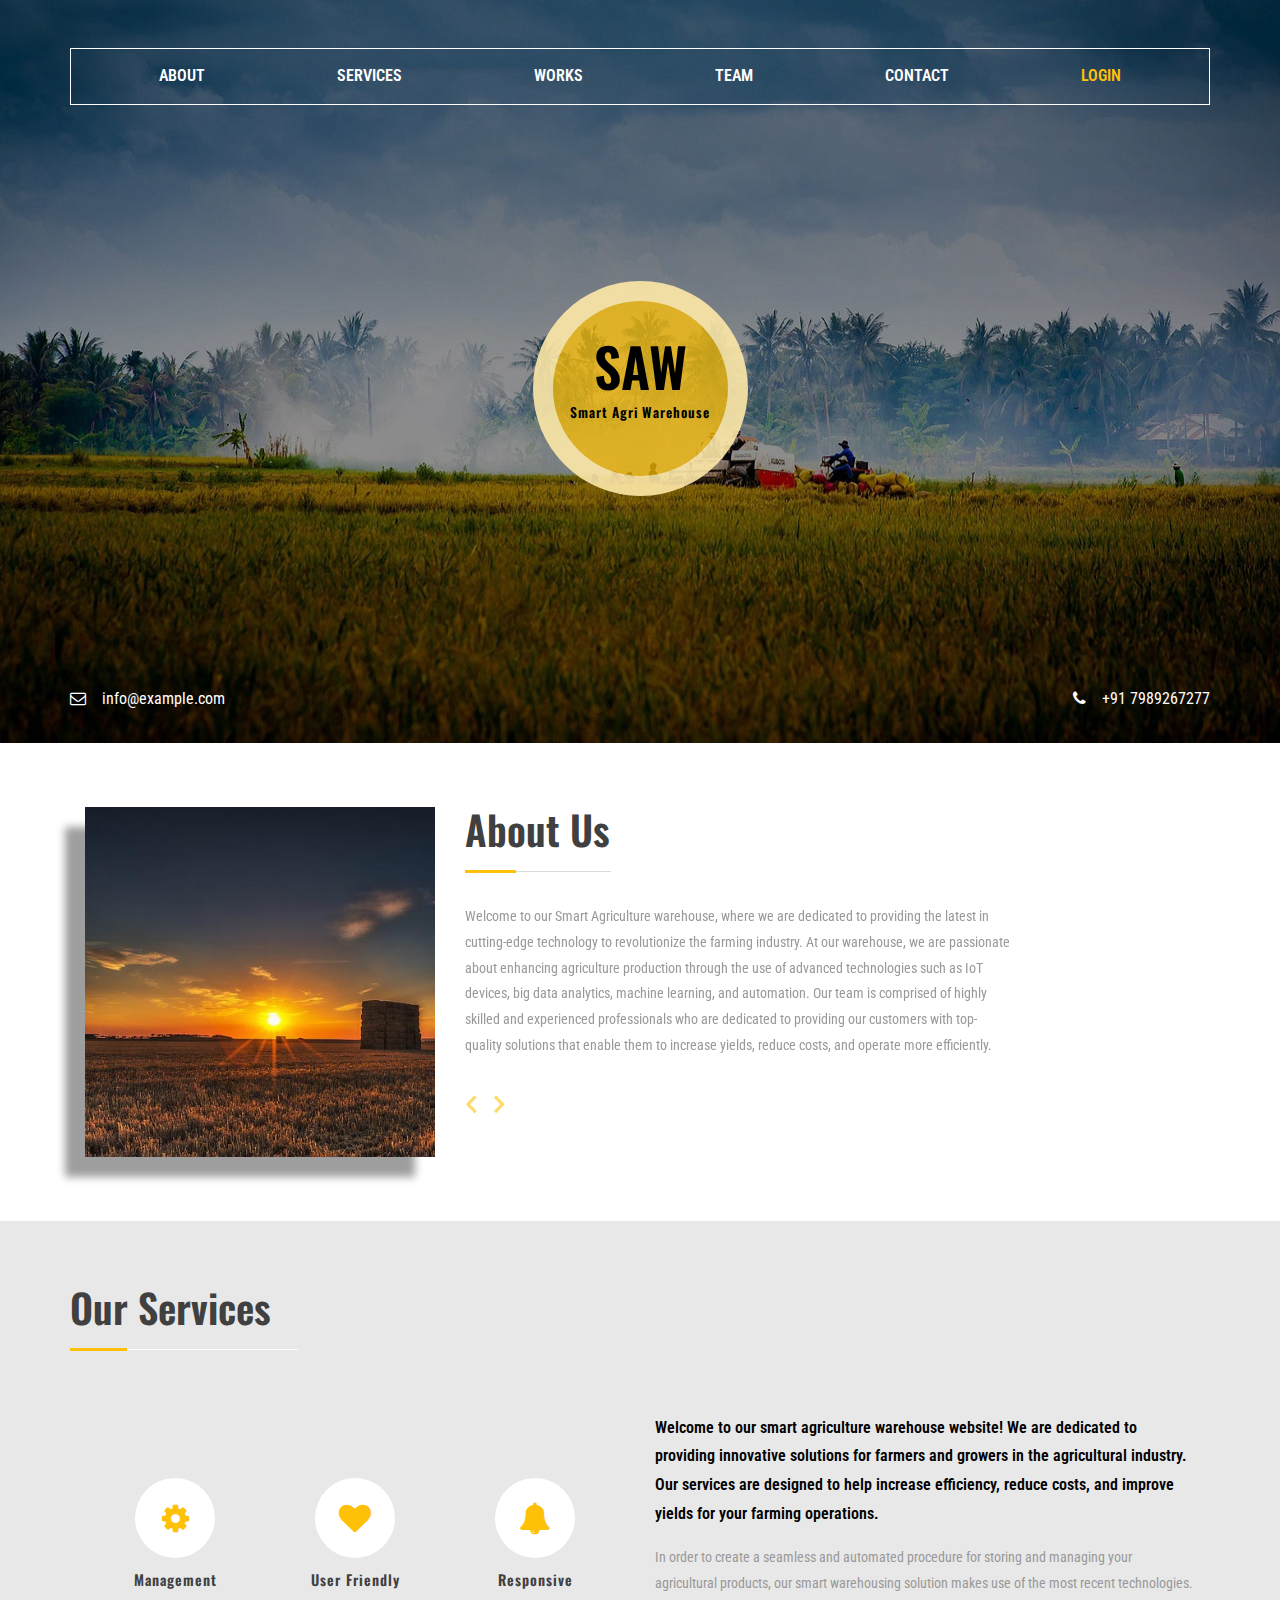
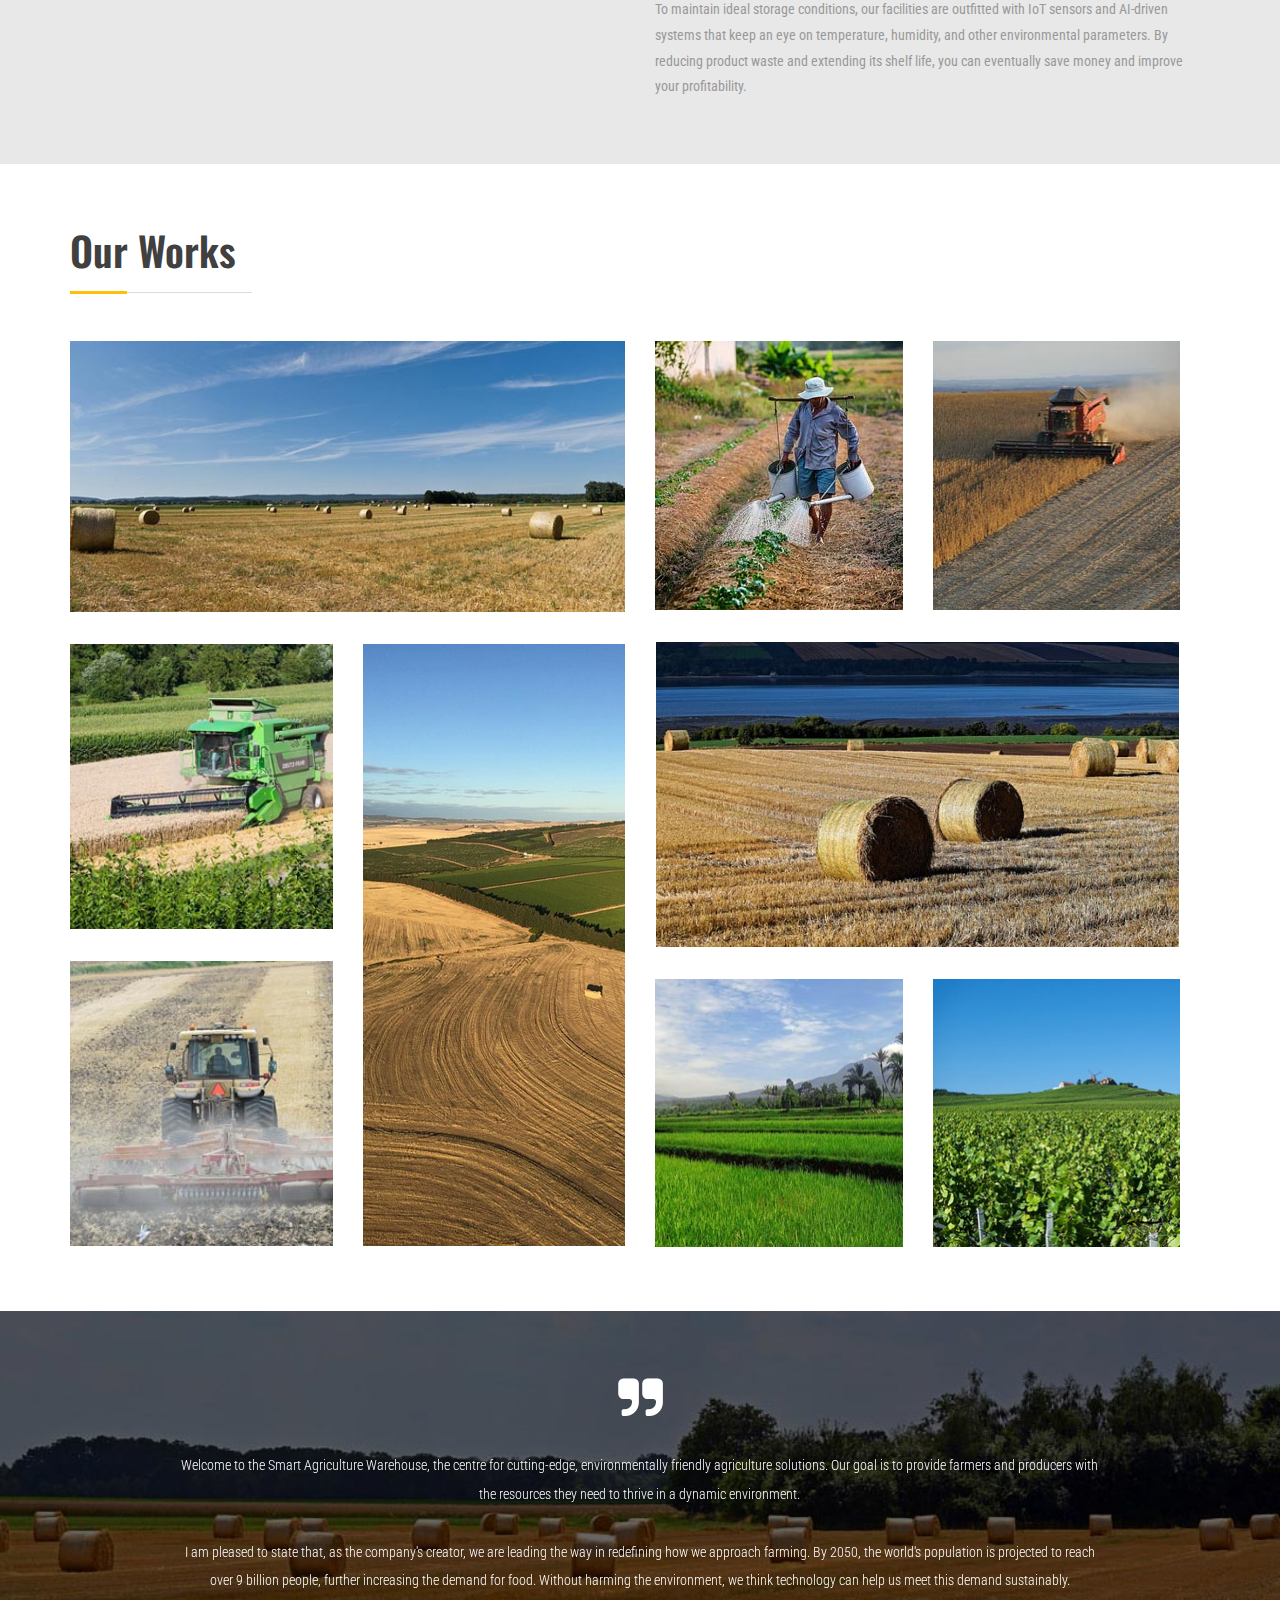
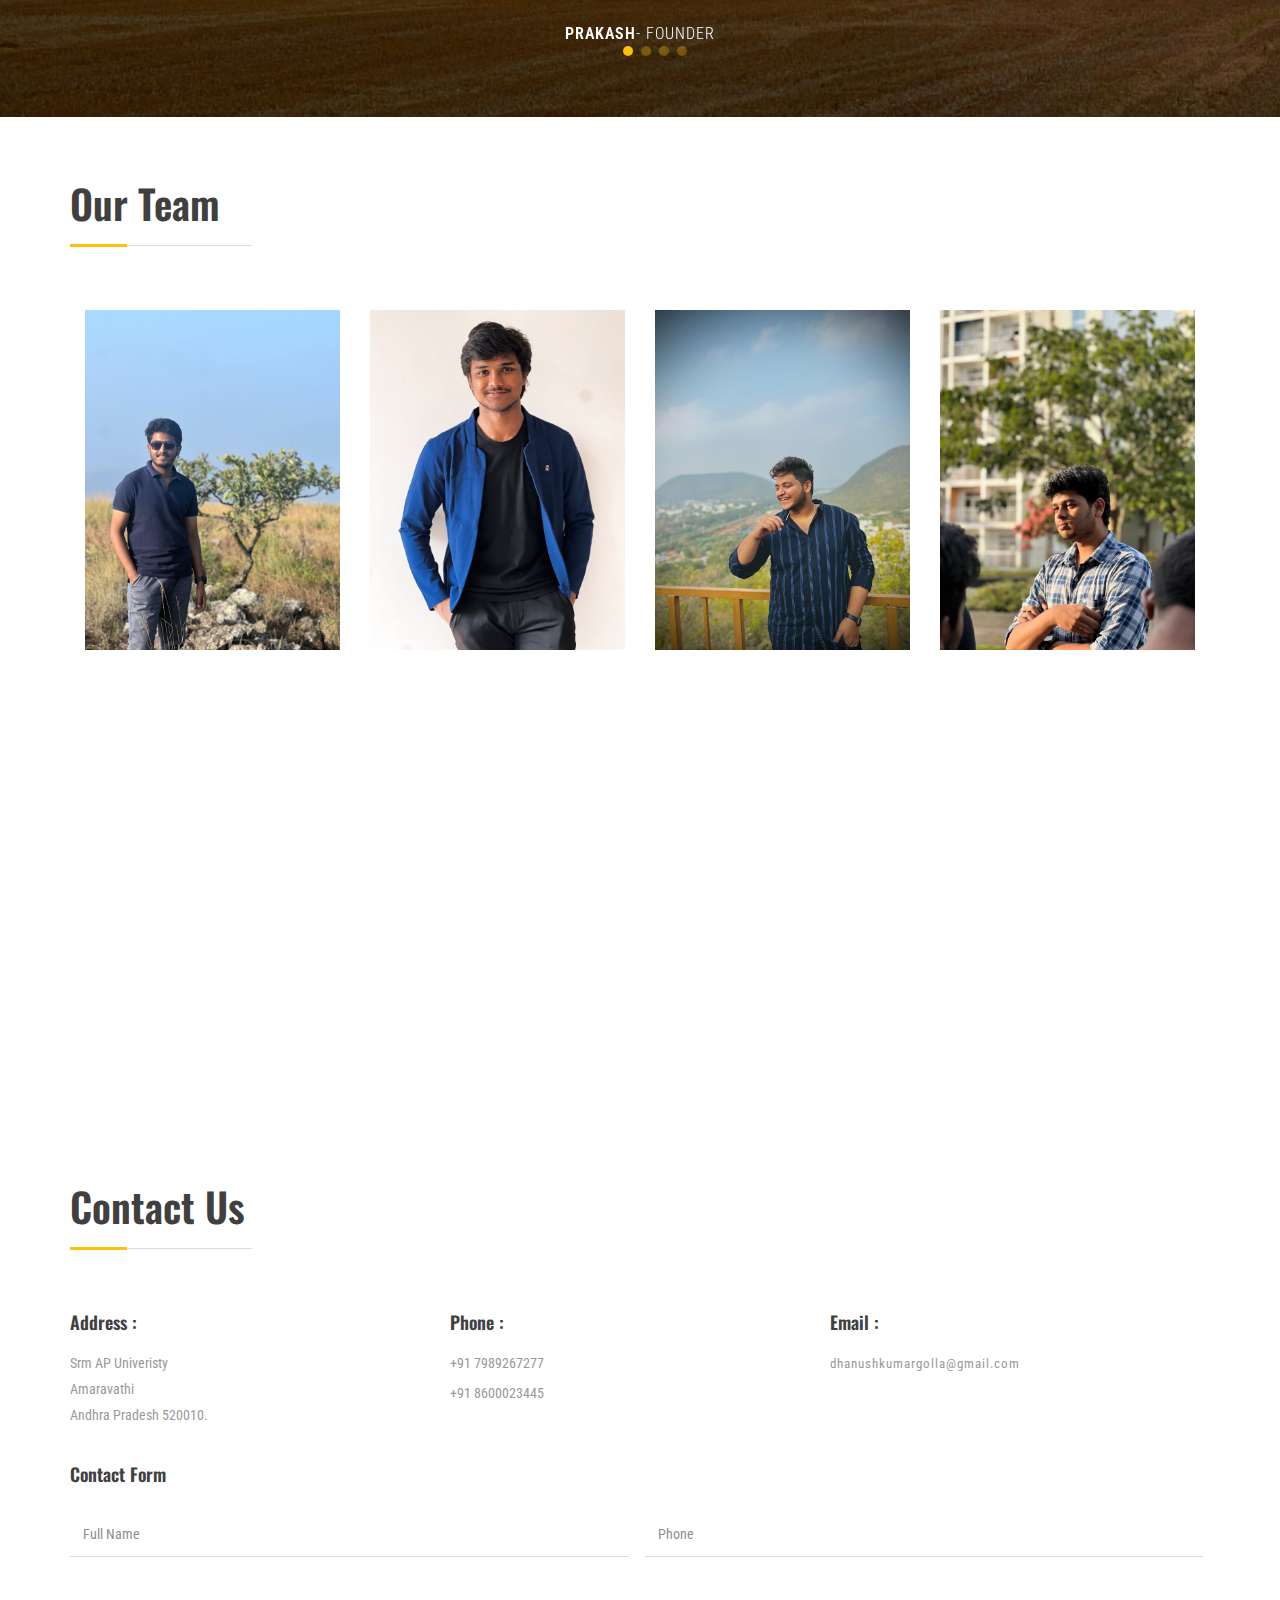
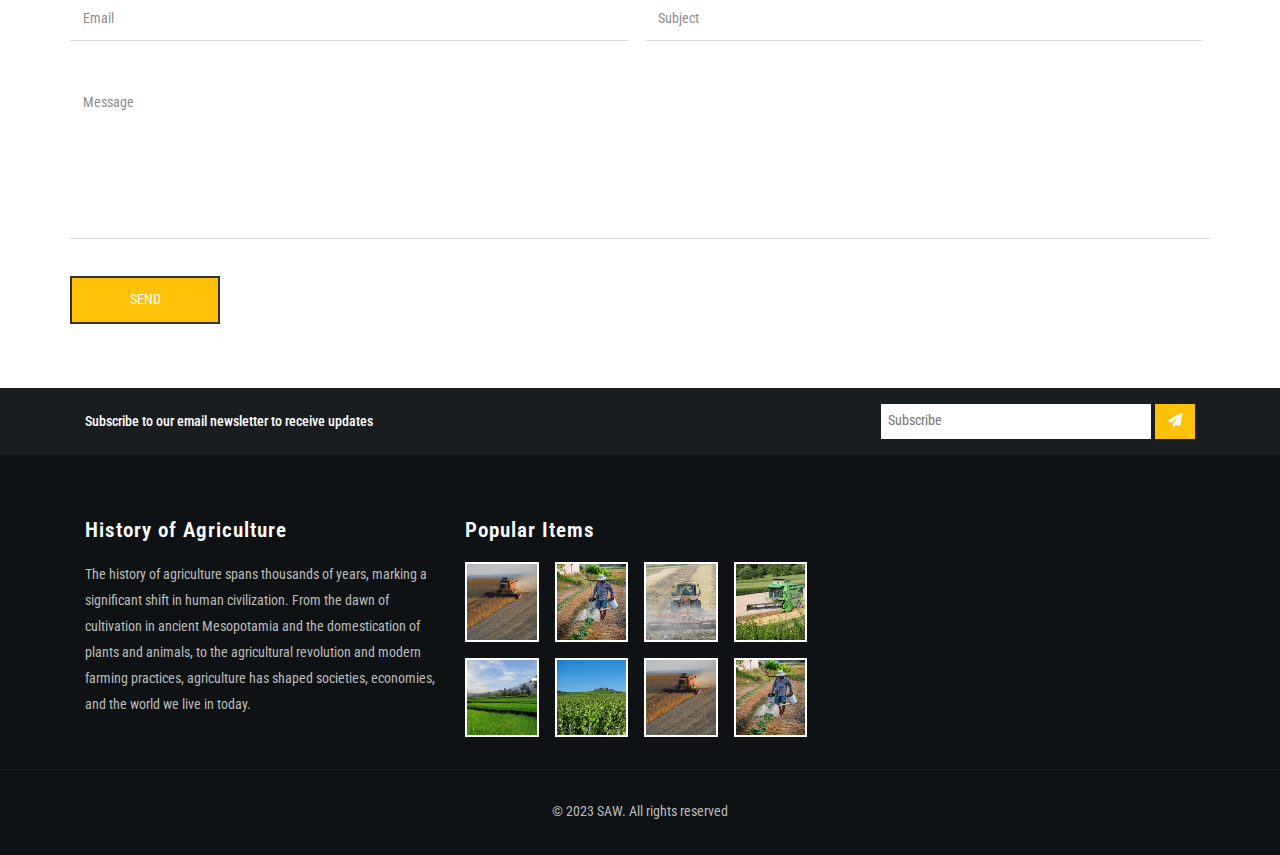
<file: SE_HTML/index.html>
<!DOCTYPE html>
<html lang="en">
<head>
<title>Warehouse Management System</title>
<meta name="viewport" content="width=device-width, initial-scale=1">
<meta http-equiv="Content-Type" content="text/html; charset=utf-8" />
<meta name="keywords" content="Agri Responsive web template, Bootstrap Web Templates, Flat Web Templates, Android Compatible web template, 
Smartphone Compatible web template, free webdesigns for Nokia, Samsung, LG, SonyEricsson, Motorola web design" />
<script type="application/x-javascript"> addEventListener("load", function() { setTimeout(hideURLbar, 0); }, false); function hideURLbar(){ window.scrollTo(0,1); } </script>
<!-- bootstrap-css -->
<link href="css/bootstrap.css" rel="stylesheet" type="text/css" media="all" />
<link rel="stylesheet" href="css/style.css" type="text/css" media="all" />
<link href="css/font-awesome.css" rel="stylesheet"> 
<link href="//fonts.googleapis.com/css?family=Oswald:300,400,700" rel="stylesheet">
<link href='//fonts.googleapis.com/css?family=Roboto+Condensed:400,700italic,700,400italic,300italic,300' rel='stylesheet' type='text/css'>

<script src="js/jquery-1.11.1.min.js"></script>
<script src="js/bootstrap.js"></script>

<link rel="stylesheet" href="css/lightbox.css">
<script src="js/SmoothScroll.min.js"></script>
</head>
<body>
	<div class="banner">
		<div class="container">
			<div class="top-nav">
				<nav class="navbar navbar-default">
					<div class="navbar-header">
						<button type="button" class="navbar-toggle collapsed" data-toggle="collapse" data-target="#bs-example-navbar-collapse-1">
							<span class="sr-only">Toggle navigation</span>
							<span class="icon-bar"></span>
							<span class="icon-bar"></span>
							<span class="icon-bar"></span>
						</button>
					</div>
					<!-- Collect the nav links, forms, and other content for toggling -->
					<div class="collapse navbar-collapse" id="bs-example-navbar-collapse-1">
						<ul class="nav navbar-nav">
							<!--<li><a class="active" href="index.html">Home</a></li>-->
							<li><a href="#about" class="scroll">About</a></li>
							<li><a href="#services" class="scroll">Services</a></li>
							<li><a href="#works" class="scroll">Works</a></li>	
							<li><a href="#team" class="scroll">Team</a></li>
							<li><a href="#contact" class="scroll">Contact</a></li>
							<li class="dropdown">
								<a class="active" href="#" class="dropbtn">Login</a>
								<div class="dropdown-content">
								  <a href="http://localhost/Project_CustomerSide/login.html">Customer</a>
								  <a href="login.html">Admin</a>
								  
								</div>
						</ul>
						<div class="clearfix"></div>	 						
					</div>	
				</nav>
						
			</div>
			<div class="w3layouts-logo">
				<h1><a href="index.html">SAW <span>Smart Agri Warehouse</span></a></h1>
			</div>
			<div class="w3-info">
				<div class="w3l-mail">
					<p><i class="fa fa-envelope-o" aria-hidden="true"></i><a href="mailto:info@example.com">info@example.com</a></p>
				</div>
				<div class="w3ls-phone">
					<p><i class="fa fa-phone" aria-hidden="true"></i>+91 7989267277</p>
				</div>
				<div class="clearfix"> </div>
			</div>
		</div>
	</div>
	
	<div class="about" id="about">
		<div class="container">
			<div class="agileits-about-grids">
				<div class="col-md-4 agileinfo-about-left">
					<div class="about-left-img">
						
					</div>
				</div>
				<div class="col-md-8 wthree-about-right">
					<div class="about-right-info">
						<h2>About Us</h2>
						<div class="border"> </div>
					</div>
					<div class="about-slider">
						<div class="slider">
							<div class="callbacks_container">
								<ul class="rslides" id="slider4">
									<li>
										<div class="w3ls-text">
											<p>Welcome to our Smart Agriculture warehouse, where we are dedicated to providing the latest in cutting-edge technology to revolutionize the farming industry.

												At our warehouse, we are passionate about enhancing agriculture production through the use of advanced technologies such as IoT devices, big data analytics, machine learning, and automation. Our team is comprised of highly skilled and experienced professionals who are dedicated to providing our customers with top-quality solutions that enable them to increase yields, reduce costs, and operate more efficiently.</p>
										</div>
									</li>
									<li>
										<div class="w3ls-text">
											<p>We understand the importance of sustainable agriculture practices, and we are committed to promoting environmentally friendly farming practices through our products and services. Our mission is to provide innovative solutions that help farmers produce more with less while minimizing their environmental impact.

												Our Smart Agriculture warehouse offers a wide range of products and services, including precision farming equipment, automated irrigation systems, drone-based crop monitoring, and much more. We also offer customized solutions to meet the specific needs of our clients, ensuring that they get the most out of their investment. </p>
										</div>
									</li>
									<li>
										<div class="w3ls-text">
											<p>We take pride in our commitment to customer satisfaction, and we strive to exceed expectations with every interaction. Our team is always available to answer questions, provide guidance, and offer support, so don't hesitate to reach out to us with any inquiries.

												Thank you for choosing our Smart Agriculture warehouse for your farming needs, and we look forward to working with you to bring your agriculture operations into the 21st century.</p>
										</div>
									</li>
								</ul>
							</div>
							<script>
								// You can also use "$(window).load(function() {"
								$(function () {
								  // Slideshow 4
								  $("#slider4").responsiveSlides({
									auto: true,
									pager:false,
									nav:true,
									speed: 500,
									namespace: "callbacks",
									before: function () {
									  $('.events').append("<li>before event fired.</li>");
									},
									after: function () {
									  $('.events').append("<li>after event fired.</li>");
									}
								  });
							
								});
							 </script>
							<!--banner Slider starts Here-->
						</div>
					</div>
				</div>
				<div class="clearfix"> </div>
			</div>
		</div>
	</div>

	<div class="services" id="services">
		<div class="container">
			<div class="services-heading">
				<h3>Our Services</h3>
				<div class="border border1"> </div>
			</div>
			<div class="w3-agileits-services-grids">
				<div class="col-md-6 agile-services-left">
					<div class="agile-services-left-grid">
						<div class="col-md-4 services-icon">
							<div class="services-icon-info">
								<i class="fa fa-cog" aria-hidden="true"></i>
							</div>
							<div class="services-icon-text">
								<h4>Management</h4>
							</div>
						</div>
						<div class="col-md-4 services-icon">
							<div class="services-icon-info">
								<i class="fa fa-heart" aria-hidden="true"></i>
							</div>
							<div class="services-icon-text">
								<h4>User friendly</h4>
							</div>
						</div>
						<div class="col-md-4 services-icon">
							<div class="services-icon-info">
								<i class="fa fa-bell" aria-hidden="true"></i>
							</div>
							<div class="services-icon-text">
								<h4>Responsive</h4>
							</div>
						</div>
						
						<div class="clearfix"> </div>
					</div>
				</div>
				<div class="col-md-6 w3-agile-services-right">
					<h5>Welcome to our smart agriculture warehouse website! We are dedicated to providing innovative solutions for farmers and growers in the agricultural industry. Our services are designed to help increase efficiency, reduce costs, and improve yields for your farming operations.</h5>
					<p>In order to create a seamless and automated procedure for storing and managing your agricultural products, our smart warehousing solution makes use of the most recent technologies. To maintain ideal storage conditions, our facilities are outfitted with IoT sensors and AI-driven systems that keep an eye on temperature, humidity, and other environmental parameters. By reducing product waste and extending its shelf life, you can eventually save money and improve your profitability.
					</span></p>
				</div>
				<div class="clearfix"> </div>
			</div>
		</div>
	</div>
	<!-- //services -->
	<!-- works -->
	<div class="works" id="works">
		<div class="container">
			<div class="services-heading">
				<h3>Our Works</h3>
				<div class="border border2"> </div>
			</div>
			<div class="gallery-grids">
				<div class="col-md-6 gallery-grids-left">
					<div class="gallery-grid">
						<a class="example-image-link" href="images/8.jpg" data-lightbox="example-set" data-title="Lorem ipsum dolor sit amet, consectetur adipiscing elit. Phasellus vitae cursus ligula">
							<img src="images/8.jpg" alt="" />
						</a>
					</div>
					<div class="gallery-grids-left-sub">
						<div class="col-md-6 gallery-grids-left-subl">
							<div class="gallery-grid"><a class="example-image-link" href="images/14.jpg" data-lightbox="example-set" data-title="Lorem ipsum dolor sit amet, consectetur adipiscing elit. Phasellus vitae cursus ligula">
									<img src="images/14.jpg" alt="" />
								</a>
							</div>
							<div class="gallery-grid gallery-grid-sub">
								<a class="example-image-link" href="images/11.jpg" data-lightbox="example-set" data-title="Lorem ipsum dolor sit amet, consectetur adipiscing elit. Phasellus vitae cursus ligula">
									<img src="images/11.jpg" alt="" />
								</a>
							</div>
						</div>
						<div class="col-md-6 gallery-grids-left-subr">
							<div class="gallery-grid">
								<a class="example-image-link" href="images/12.jpg" data-lightbox="example-set" data-title="Lorem ipsum dolor sit amet, consectetur adipiscing elit. Phasellus vitae cursus ligula">
									<img src="images/12.jpg" alt="" />
								</a>
							</div>
						</div>
						<div class="clearfix"> </div>
					</div>
				</div>
				<div class="col-md-6 gallery-grids-left">
					<div class="col-md-6 gallery-grids-right">
						<div class="gallery-grid">
							<a class="example-image-link" href="images/10.jpg" data-lightbox="example-set" data-title="Lorem ipsum dolor sit amet, consectetur adipiscing elit. Phasellus vitae cursus ligula">
								<img src="images/10.jpg" alt="" />
							</a>
						</div>
					</div>
					<div class="col-md-6 gallery-grids-right">
						<div class="gallery-grid">
							<a class="example-image-link" href="images/9.jpg" data-lightbox="example-set" data-title="Lorem ipsum dolor sit amet, consectetur adipiscing elit. Phasellus vitae cursus ligula">
								<img src="images/9.jpg" alt="" />
							</a>
						</div>
					</div>
					<div class="clearfix"> </div>
					<div class="gallery-grids-right1">
						<div class="gallery-grid">
							<a class="example-image-link" href="images/13.jpg" data-lightbox="example-set" data-title="Lorem ipsum dolor sit amet, consectetur adipiscing elit. Phasellus vitae cursus ligula">
								<img src="images/13.jpg" alt="" />
							</a>
						</div>
					</div>
					<div class="col-md-6 gallery-grids-right">
						<div class="gallery-grid">
							<a class="example-image-link" href="images/15.jpg" data-lightbox="example-set" data-title="Lorem ipsum dolor sit amet, consectetur adipiscing elit. Phasellus vitae cursus ligula">
								<img src="images/15.jpg" alt="" />
							</a>
						</div>
					</div>
					<div class="col-md-6 gallery-grids-right">
						<div class="gallery-grid">
							<a class="example-image-link" href="images/16.jpg" data-lightbox="example-set" data-title="Lorem ipsum dolor sit amet, consectetur adipiscing elit. Phasellus vitae cursus ligula">
								<img src="images/16.jpg" alt="" />
							</a>
						</div>
					</div>
					<div class="clearfix"> </div>
				</div>
				<div class="clearfix"> </div>
				<script src="js/lightbox-plus-jquery.min.js"> </script>
			</div>
		</div>
	</div>
	<!-- //works -->
	<div class="testimonial">
		<div class="container">
			<div class="agileits-w3layouts-info">
				<div class="testimonial-grid">
					<div class="slider">
						<div class="callbacks_container">
							<ul class="rslides" id="slider3">
								<li>
									<div class="testimonial-top">
										<i class="fa fa-quote-right" aria-hidden="true"></i>
										<p>Welcome to the Smart Agriculture Warehouse, the centre for cutting-edge, environmentally friendly agriculture solutions. Our goal is to provide farmers and producers with the resources they need to thrive in a dynamic environment.</p>
										<p>I am pleased to state that, as the company's creator, we are leading the way in redefining how we approach farming. By 2050, the world's population is projected to reach over 9 billion people, further increasing the demand for food. Without harming the environment, we think technology can help us meet this demand sustainably.</p>
										<h5>Prakash<span>- Founder</span></h5>
									</div>
								</li>
								<li>
									<div class="testimonial-top">
										<i class="fa fa-quote-right" aria-hidden="true"></i>
										<p>We think that by giving farmers the correct equipment and knowledge, we can improve the profitability, efficiency, and sustainability of agriculture. By always developing and enhancing our solutions, our team of professionals is committed to assisting farmers in staying one step ahead of the competition.</p>
										<p>Transparency, ethics, and excellence are priorities for us at Smart Agriculture Warehouse in everything we do. We are confident that by collaborating with farmers and other interested parties, we can create a better future for both agriculture and the environment.</p>
										<p>We appreciate you visiting our website and are excited to collaborate with you to build a more sustainable and prosperous future for everyone.</p>
										<h5>Golla Dhanush kumar<span>- CEO</span></h5>
									</div>
								</li>
								<li>
									<div class="testimonial-top">
										<i class="fa fa-quote-right" aria-hidden="true"></i>
										<p>At Smart Agriculture Warehouse, we are committed to providing innovative solutions that revolutionize the agricultural industry. Our team of experts is dedicated to developing cutting-edge technologies that not only increase productivity but also promote sustainable farming practices.</p>
										<p>As the Chief Financial Officer, I ensure that our investments are strategically aligned with our mission to create a more efficient and eco-friendly future for agriculture. We are constantly exploring new avenues to optimize costs while delivering exceptional value to our customers.</p>
										<h5>Y. Abhiram Gandhi<span>- CFO</span></h5>
									</div>
								</li>
								<li>
									<div class="testimonial-top">
										<i class="fa fa-quote-right" aria-hidden="true"></i>
										<p>The integration of technology and agriculture is at the core of our operations at Smart Agriculture Warehouse. As the Chief Technology Officer, I lead a talented team of engineers and developers who are passionate about leveraging cutting-edge technologies to drive innovation in the farming industry.</p>
										<p>We are constantly exploring new frontiers, such as artificial intelligence, machine learning, and the Internet of Things, to create smart solutions that address the unique challenges faced by farmers. Our goal is to empower agricultural professionals with the tools they need to maximize yields, minimize waste, and protect the environment.</p>
										<h5>Prudhvi Kaja<span>- CTO</span></h5>
									</div>
								</li>
							</ul>
						</div>
						<script>
							// You can also use "$(window).load(function() {"
							$(function () {
								// Slideshow 4
								$("#slider3").responsiveSlides({
									auto: true,
									pager: true,
									nav: false,
									speed: 500,
									namespace: "callbacks",
									before: function () {
										$('.events').append("<li>before event fired.</li>");
									},
									after: function () {
										$('.events').append("<li>after event fired.</li>");
									}
								});
	
							});
						</script>
						<!--banner Slider starts Here-->
					</div>
				</div>
			</div>
		</div>
	</div>
	<!-- team -->
	<div class="team" id="team">
		<div class="container">
			<div class="services-heading">
				<h3>Our Team</h3>
				<div class="border border2"> </div>
			</div>
			<div class="team-grids">
				<div class="col-md-3 agileinfo-team-grid">
					<img src="images/prakash.jpeg" alt="">
					<div class="captn">
						<h4>Ch.Prakash</h4>
						<p>Founder</p>
						<div class="w3l-social">
							<ul>
								<li><a href="#"><i class="fa fa-facebook"></i></a></li>
								<li><a href="#"><i class="fa fa-twitter"></i></a></li>
								<li><a href="#"><i class="fa fa-rss"></i></a></li>
							</ul>
						</div>
					</div>
				</div>
				<div class="col-md-3 agileinfo-team-grid">
					<img src="images/dhanush.jpeg"  >
					<div class="captn">
						<h4>Golla Dhanush Kumar</h4>
						<p>CEO</p>
						<div class="w3l-social">
							<ul>
								<li><a href="#"><i class="fa fa-facebook"></i></a></li>
								<li><a href="#"><i class="fa fa-twitter"></i></a></li>
								<li><a href="#"><i class="fa fa-rss"></i></a></li>
							</ul>
						</div>
					</div>
				</div>
				<div class="col-md-3 agileinfo-team-grid">
					<img src="images/abhiram.jpeg" alt="">
					<div class="captn">
						<h4>Y.Abhiram Gandhi</h4>
						<p>CFO</p>
						<div class="w3l-social">
							<ul>
								<li><a href="#"><i class="fa fa-facebook"></i></a></li>
								<li><a href="#"><i class="fa fa-twitter"></i></a></li>
								<li><a href="#"><i class="fa fa-rss"></i></a></li>
							</ul>
						</div>
					</div>
				</div>
				<div class="col-md-3 agileinfo-team-grid">
					<img src="images/prudhvi.jpg" alt="">
					<div class="captn">
						<h4>Prudhvi kaja</h4>
						<p>CTO</p>
						<div class="w3l-social">
							<ul>
								<li><a href="#"><i class="fa fa-facebook"></i></a></li>
								<li><a href="#"><i class="fa fa-twitter"></i></a></li>
								<li><a href="#"><i class="fa fa-rss"></i></a></li>
							</ul>
						</div>
					</div>
				</div>
				<div class="clearfix"> </div>
			</div>
		</div>
	</div>
	<!-- //team -->
	<!-- map -->
	<div class="map-grid">
		<iframe src="https://www.google.com/maps/embed?pb=!1m18!1m12!1m3!1d3826.2095239021096!2d80.50574867382556!3d16.464925028725958!2m3!1f0!2f0!3f0!3m2!1i1024!2i768!4f13.1!3m3!1m2!1s0x3a35f253b87d44b3%3A0x591c2967f32abc19!2sSRM%20UNIVERSITY%20AP%20ANDHRA%20PRADESH!5e0!3m2!1sen!2sin!4v1683608470403!5m2!1sen!2sin" class="map" style="border:0" allowfullscreen></iframe>
	</div>
	<!-- //map -->
	<!-- contact -->
	<div class="contact" id="contact">
		<div class="container">
			<div class="services-heading">
				<h3>Contact Us</h3>
				<div class="border border2"> </div>
			</div>
			<div class="address">
				<div class="col-sm-4 address-grids">
					<h4>Address :</h4>
					<p>Srm AP Univeristy<br>
						<span>Amaravathi</span>
						Andhra Pradesh 520010.
					</p>	
				</div>
				<div class="col-sm-4 address-grids">
					<h4>Phone :</h4>
					<p>+91 7989267277</p>
					<p>+91 8600023445</p>
				</div>
				<div class="col-sm-4 address-grids">
					<h4>Email :</h4>
					<p><a href="mailto:dhanushkumargolla@email.com">dhanushkumargolla@gmail.com</a></p>
				</div>
				<div class="clearfix"> </div>
			</div>
			<div class="contact-form">
				<h4>Contact Form</h4>
				<form action="#" method="post">
					<div class="fields-grid">
						<div class="styled-input agile-styled-input-top">
							<input type="text" name="Full Name" required="">
							<label>Full Name</label>
							<span></span>
						</div>
						<div class="styled-input agile-styled-input-top">
							<input type="text" name="Phone" required=""> 
							<label>Phone</label>
							<span></span>
						</div>
						<div class="styled-input">
							<input type="text" name="Email" required=""> 
							<label>Email</label>
							<span></span>
						</div> 
						<div class="styled-input">
							<input type="text" name="Subject" required="">
							<label>Subject</label>
							<span></span>
						</div>
						<div class="clearfix"> </div>
					</div>
					<div class="styled-input textarea-grid">
						<textarea name="Message" required=""></textarea>
						<label>Message</label>
						<span></span>
					</div>	 
					<input type="submit" value="SEND">
				</form>
			</div>
		</div>
	</div>
	<!-- //contact -->
	<!-- newsletter -->
	<div class="newsletter">
		<div class="container">
			<div class="col-sm-6 newsletter-left">
				<h5>Subscribe to our email newsletter to receive updates</h5>
			</div>
			<div class="col-sm-6 newsletter-right">
				<form action="#" method="post">
					<input type="text" placeholder="Subscribe" name="Subscribe" required="">
					<button class="btn1"><i class="fa fa-paper-plane" aria-hidden="true"></i></button>
				</form>
			</div>
			<div class="clearfix"> </div>
		</div>
	</div>
	<!-- //newsletter -->
	<!-- footer -->
	<div class="footer">
		<div class="container">
			<div class="agile-footer-grids">
				<div class="col-md-4 agile-footer-grid">
					<h4>History of Agriculture</h4>
					<p>The history of agriculture spans thousands of years, marking a significant shift in human civilization. From the dawn of cultivation in ancient Mesopotamia and the domestication of plants and animals, to the agricultural revolution and modern farming practices, agriculture has shaped societies, economies, and the world we live in today.</span></p>
				</div>
				
				<div class="col-md-4 agile-footer-grid">
					<h4>Popular Items</h4>
					<div class="popular-grids">
						<div class="popular-grid">
							<a href="#"><img src="images/9.jpg" alt=""></a>
						</div>
						<div class="popular-grid">
							<a href="#"><img src="images/10.jpg" alt=""></a>
						</div>
						<div class="popular-grid">
							<a href="#"><img src="images/11.jpg" alt=""></a>
						</div>
						<div class="popular-grid">
							<a href="#"><img src="images/14.jpg" alt=""></a>
						</div>
						<div class="clearfix"> </div>
					</div>
					<div class="popular-grids">
						<div class="popular-grid">
							<a href="#"><img src="images/15.jpg" alt=""></a>
						</div>
						<div class="popular-grid">
							<a href="#"><img src="images/16.jpg" alt=""></a>
						</div>
						<div class="popular-grid">
							<a href="#"><img src="images/9.jpg" alt=""></a>
						</div>
						<div class="popular-grid">
							<a href="#"><img src="images/10.jpg" alt=""></a>
						</div>
						<div class="clearfix"> </div>
					</div>
				</div>
				<div class="clearfix"> </div>
			</div>
		</div>
		<div class="copyright">
			<p>© 2023 SAW. All rights reserved </a></p>
		</div>
	</div>
	<!-- //footer -->
	<script src="js/responsiveslides.min.js"></script>
	<script type="text/javascript" src="js/move-top.js"></script>
<script type="text/javascript" src="js/easing.js"></script>
<script type="text/javascript">
	jQuery(document).ready(function($) {
		$(".scroll").click(function(event){		
			event.preventDefault();
			$('html,body').animate({scrollTop:$(this.hash).offset().top},1000);
		});
	});
</script>
	<!-- here stars scrolling icon -->
	<script type="text/javascript">
		$(document).ready(function() {
			/*
				var defaults = {
				containerID: 'toTop', // fading element id
				containerHoverID: 'toTopHover', // fading element hover id
				scrollSpeed: 1200,
				easingType: 'linear' 
				};
			*/
								
			$().UItoTop({ easingType: 'easeOutQuart' });
								
			});
	</script>
<!-- //here ends scrolling icon -->
</body>	
</html>
</file>
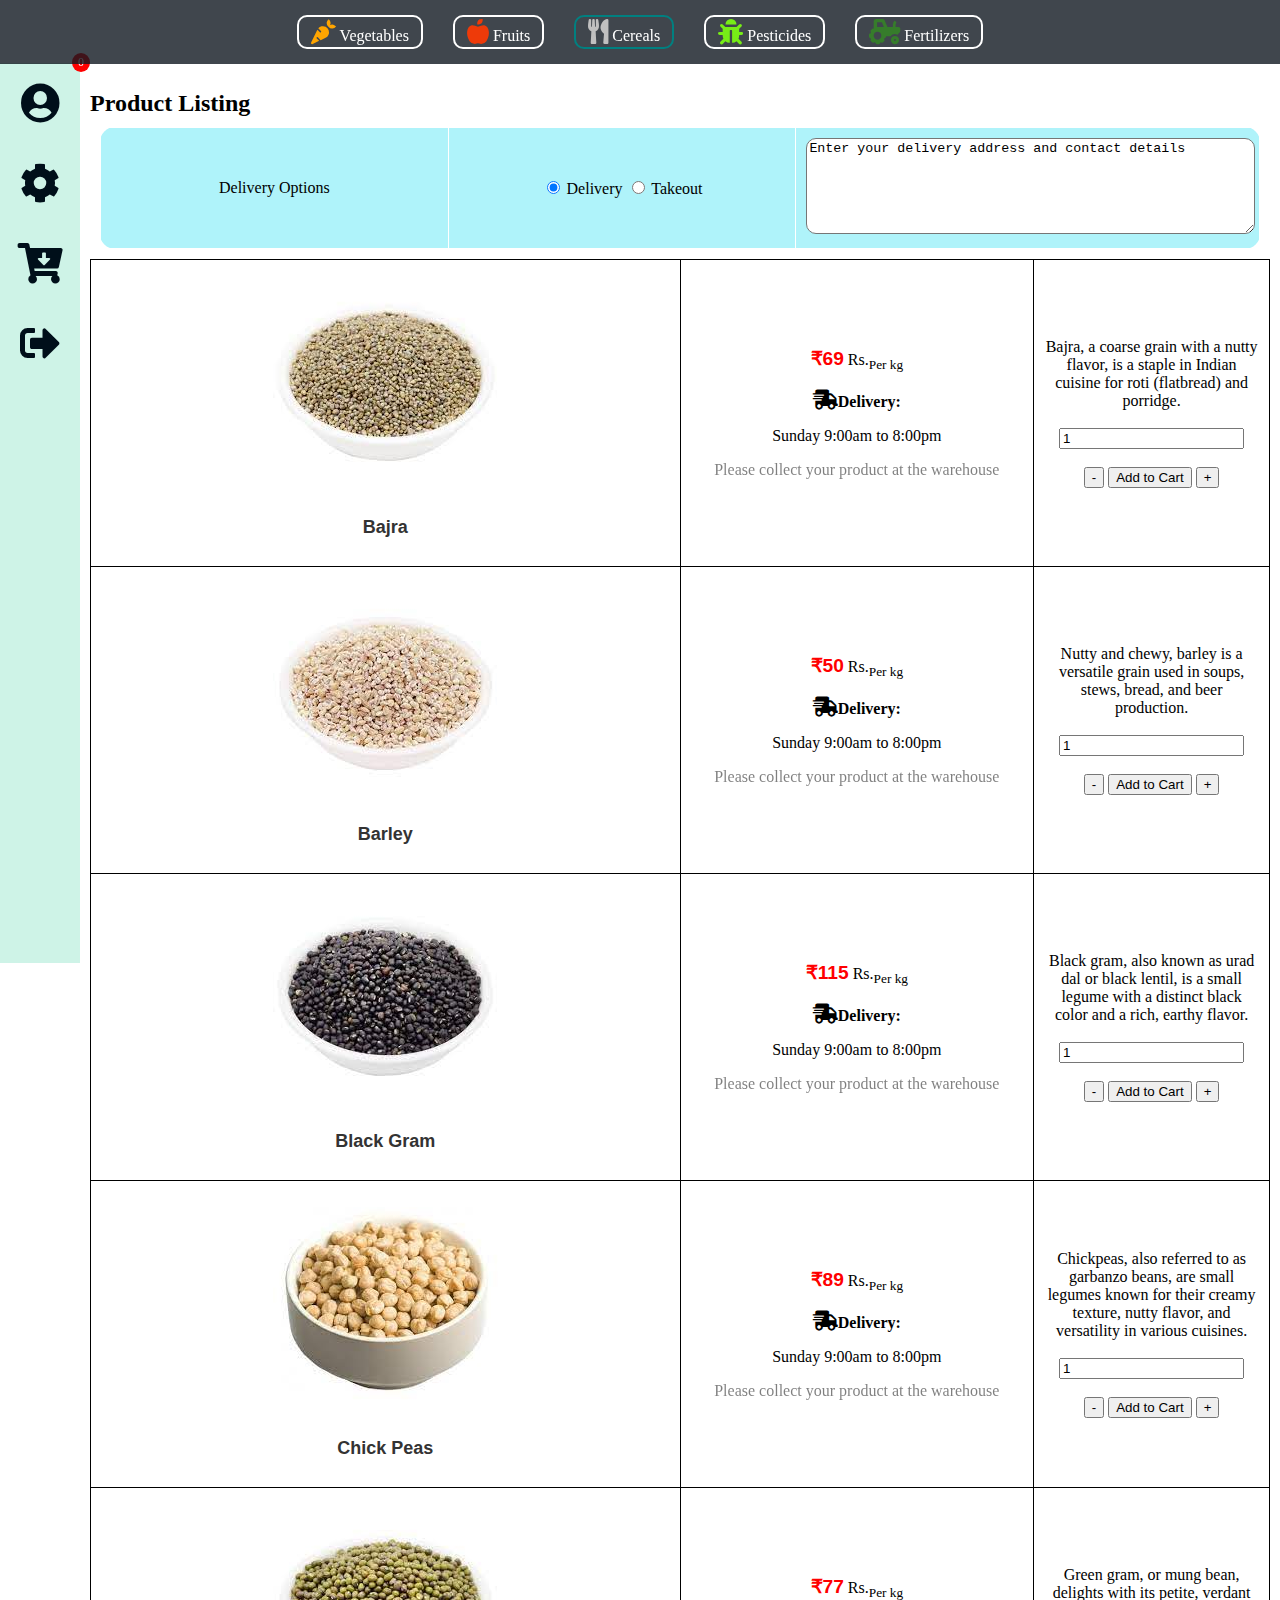
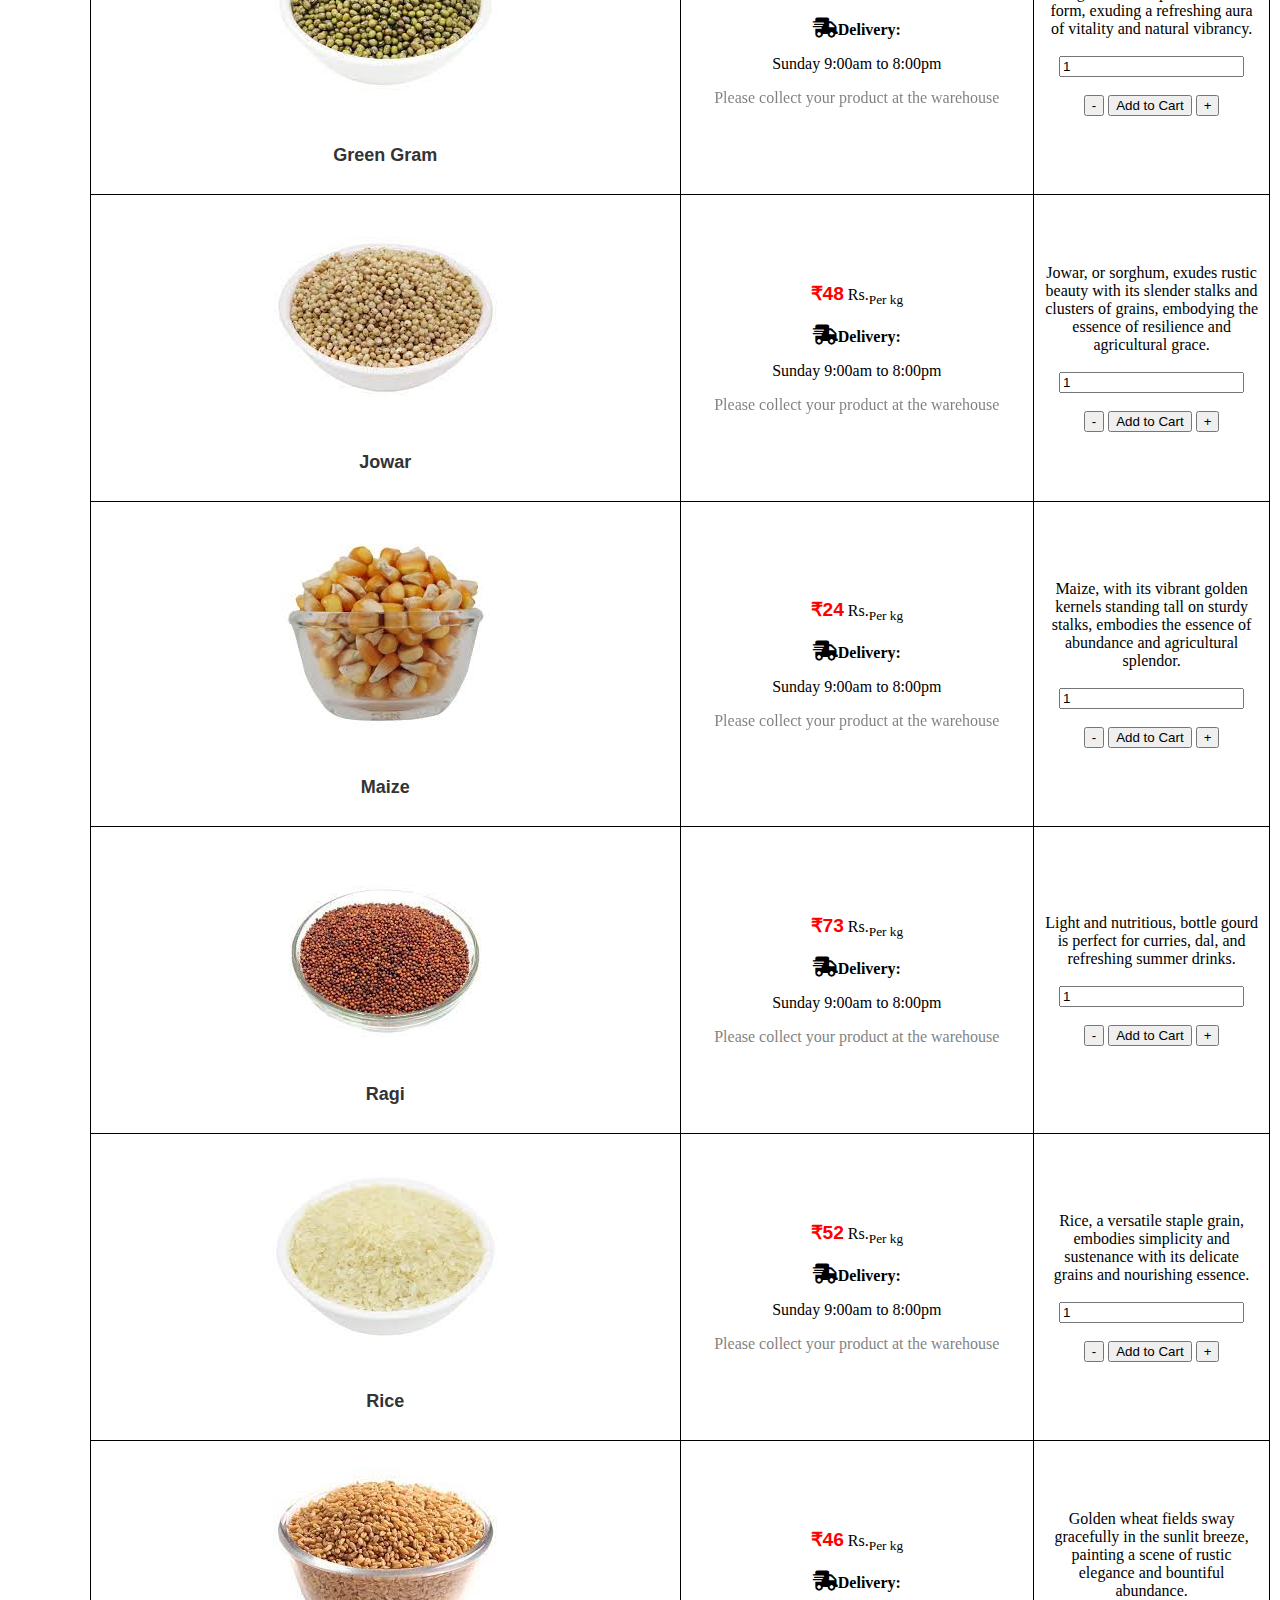
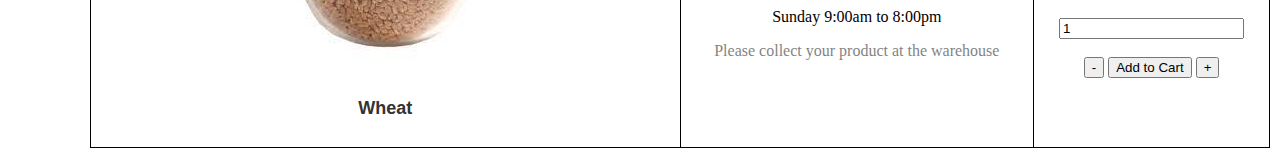
<file: Project_CustomerSide/cereals.html>
<!DOCTYPE html>
<html>
<head>
  <title>Order Page</title>
  <link rel="stylesheet" href="https://cdnjs.cloudflare.com/ajax/libs/font-awesome/5.15.3/css/all.min.css">
  <!-- <link rel="stylesheet" href="orders.css"> Link to your CSS file -->
  <link href="orders.css?v=<?php echo time(); ?>" rel="stylesheet" type="text/css" />

  <style>
p {
  transition: opacity 0.3s ease;
}

  </style>
</head>
<body>
  <aside class="side-navigation">
    <!-- <div class="profile-pic">
      <img src="my pic.jpg" alt="Profile Picture">
    </div> -->
    <ul class="icons">
      <li><a href="profile.php"><i class="fas fa-user-circle"></i></i></a></li> <!-- Replace the class with the appropriate profile icon class -->
      <li><a href="settings.php"><i class="fas fa-cog"></i></a></li> <!-- Replace the class with the appropriate settings icon class -->
      <li class="beat"><a href="cartpage.php"><i class="fas fa-cart-arrow-down"></i><span class="cart-count">0</span></a></li> <!-- Replace the class with the appropriate settings icon class -->
      <li><a href="login.html" onclick="session(1)"><i class="fas fa-sign-out-alt"></i></a></li>

    </ul>
  </aside>
  
  
      <div class="top-navigation">
        <ul class="categories">
          <li><a href="vegetables.html"><i class="fas fa-carrot" style="color: #FFA500;"></i> Vegetables</a></li> <!-- Replace the class with the appropriate vegetable icon class -->
          <li><a href="fruits.html"><i class="fas fa-apple-alt" style="color: #ee3a09;"></i> Fruits</a></li> <!-- Replace the class with the appropriate fruit icon class -->
          <li  class="active" style="border: 2px solid #008080;"><a href="cereals.html"><i class="fas fa-utensils" style="color:#C0C0C0"></i> Cereals</a></li> <!-- Replace the class with the appropriate cereal icon class -->
          <li><a href="pesticides.html"><i class="fas fa-bug"></i> Pesticides</a></li> <!-- Replace the class with the appropriate pesticide icon class -->
          <li><a href="fertilizers.html"><i class="fas fa-tractor" style="color: #367C2B;"></i> Fertilizers</a></li> <!-- Replace the class with the appropriate pesticide icon class -->
        </ul>
      </div>
    <div class="content">
    <div class="product-listing">
      <h2>Product Listing</h2>

      <!-- Delivery Options -->
      <div class="delivery_tables">
        <table>
          <tr>
            <td>
              <p>Delivery Options</p>
            </td>
            <td>
              <label>
                <input type="radio" name="delivery-option" value="delivery" class="radio" checked>
                Delivery
              </label>
              <label>
                <input type="radio" name="delivery-option" value="takeout" class="radio">
                Takeout
              </label>
            </td>
            <td >
              <textarea id="delivery-textarea" rows="6" readonly>Delivery details</textarea>
            </td>
          </tr>
        </table>
      </div>
      
      <!-- Add your product listing here -->
      <table>
        <tr>
          <td><img src="Cereals/Bajra2.jpg"><h3 class="prod_name">Bajra</h3></td>
          <td>
            <p><span id="pro_price">&#8377;69</span> Rs.<sub>Per kg</sub></p>
            <i class='fas fa-shipping-fast' style="font-size: 20px;"></i><b>Delivery:</b>
            <p class="Delivery_delivery"></p>
            <p class="Delivery_takeout"></p>
          </td>
          <td>Bajra, a coarse grain with a nutty flavor, is a staple in Indian cuisine for roti (flatbread) and porridge.
            <br><br>
            <input type="number" id="pro_42" class="quantity-input" value="1" min="1" placeholder="Quantity">
            <br><br>
            <button class="minus-btn" onclick="minus(42)">-</button>
            <button class="add-to-cart-btn" onclick="cartcount(42)">Add to Cart</button>
            <button class="plus-btn" onclick="plus(42)">+</button>
          </td>
        </tr>
        <tr>
          <td><img src="Cereals/Barley.jpeg"><h3 class="prod_name">Barley</h3></td>
          <td>
            <p><span id="pro_price">&#8377;50</span> Rs.<sub>Per kg</sub></p>
            <i class='fas fa-shipping-fast' style="font-size: 20px;"></i><b>Delivery:</b>
            <p class="Delivery_delivery"></p>
            <p class="Delivery_takeout"></p>
          </td>
          <td>Nutty and chewy, barley is a versatile grain used in soups, stews, bread, and beer production.
            <br><br>
            <input type="number" class="quantity-input" id="pro_43" value="1" min="1" placeholder="Quantity">
            <br><br>
            <button class="minus-btn" onclick="minus(43)">-</button>
            <button class="add-to-cart-btn" onclick="cartcount(43)">Add to Cart</button>
            <button class="plus-btn" onclick="plus(43)">+</button>
          </td>
        </tr>
        <tr>
          <td><img src="Cereals/Black Gram.jpeg"><h3 class="prod_name">Black Gram</h3></td>
          <td>
            <p><span id="pro_price">&#8377;115</span> Rs.<sub>Per kg</sub></p>
            <i class='fas fa-shipping-fast' style="font-size: 20px;"></i><b>Delivery:</b>
            <p class="Delivery_delivery"></p>
            <p class="Delivery_takeout"></p>
          </td>
          <td>Black gram, also known as urad dal or black lentil, is a small legume with a distinct black color and a rich, earthy flavor.
            <br><br>
            <input type="number" class="quantity-input" id="pro_44" value="1" min="1" placeholder="Quantity">
            <br><br>
            <button class="minus-btn" onclick="minus(44)">-</button>
            <button class="add-to-cart-btn" onclick="cartcount(44)">Add to Cart</button>
            <button class="plus-btn" onclick="plus(44)">+</button>
          </td>
        </tr>
        <tr>
          <td><img src="Cereals/Chickpeas.jpeg"><h3 class="prod_name">Chick peas</h3></td>
          <td>
            <p><span id="pro_price">&#8377;89</span> Rs.<sub>Per kg</sub></p>
            <i class='fas fa-shipping-fast' style="font-size: 20px;"></i><b>Delivery:</b>
            <p class="Delivery_delivery"></p>
            <p class="Delivery_takeout"></p>
          </td>
          <td>Chickpeas, also referred to as garbanzo beans, are small legumes known for their creamy texture, nutty flavor, and versatility in various cuisines.
            <br><br>
            <input type="number" class="quantity-input" id="pro_45" value="1" min="1" placeholder="Quantity">
            <br><br>
            <button class="minus-btn" onclick="minus(45)">-</button>
            <button class="add-to-cart-btn" onclick="cartcount(45)">Add to Cart</button>
            <button class="plus-btn" onclick="plus(45)">+</button>
          </td>
        </tr>
        <tr>
          <td><img src="Cereals/Green Gram.jpeg"><h3 class="prod_name">Green Gram</h3></td>
          <td>
            <p><span id="pro_price">&#8377;77</span> Rs.<sub>Per kg</sub></p>
            <i class='fas fa-shipping-fast' style="font-size: 20px;"></i><b>Delivery:</b>
            <p class="Delivery_delivery"></p>
            <p class="Delivery_takeout"></p>
          </td>
          <td>Green gram, or mung bean, delights with its petite, verdant form, exuding a refreshing aura of vitality and natural vibrancy.
            <br><br>
            <input type="number" class="quantity-input" id="pro_46" value="1" min="1" placeholder="Quantity">
            <br><br>
            <button class="minus-btn" onclick="minus(46)">-</button>
            <button class="add-to-cart-btn" onclick="cartcount(46)">Add to Cart</button>
            <button class="plus-btn" onclick="plus(46)">+</button>
          </td>
        </tr>
        <tr>
          <td><img src="Cereals/Jowar.jpeg"><h3 class="prod_name">Jowar</h3></td>
          <td>
            <p><span id="pro_price">&#8377;48</span> Rs.<sub>Per kg</sub></p>
            <i class='fas fa-shipping-fast' style="font-size: 20px;"></i><b>Delivery:</b>
            <p class="Delivery_delivery"></p>
            <p class="Delivery_takeout"></p>
          </td>
          <td>Jowar, or sorghum, exudes rustic beauty with its slender stalks and clusters of grains, embodying the essence of resilience and agricultural grace.
            <br><br>
            <input type="number" class="quantity-input" id="pro_47" value="1" min="1" placeholder="Quantity">
            <br><br>
            <button class="minus-btn"  onclick="minus(47)">-</button>
            <button class="add-to-cart-btn" onclick="cartcount(47)">Add to Cart</button>
            <button class="plus-btn" onclick="plus(47)">+</button>
          </td>
        </tr>
        <tr>
          <td><img src="Cereals/Maize.jpeg"><h3 class="prod_name">Maize</h3></td>
          <td>
            <p><span id="pro_price">&#8377;24</span> Rs.<sub>Per kg</sub></p>
            <i class='fas fa-shipping-fast' style="font-size: 20px;"></i><b>Delivery:</b>
            <p class="Delivery_delivery"></p>
            <p class="Delivery_takeout"></p>
          </td>
          <td>Maize, with its vibrant golden kernels standing tall on sturdy stalks, embodies the essence of abundance and agricultural splendor.
            <br><br>
            <input type="number" class="quantity-input" id="pro_48" value="1" min="1" placeholder="Quantity">
            <br><br>
            <button class="minus-btn"  onclick="minus(48)">-</button>
            <button class="add-to-cart-btn" onclick="cartcount(48)">Add to Cart</button>
            <button class="plus-btn" onclick="plus(48)">+</button>
          </td>
        </tr>
        <tr>
          <td><img src="Cereals/Ragi.jpeg"><h3 class="prod_name">Ragi</h3></td>
          <td>
            <p><span id="pro_price">&#8377;73</span> Rs.<sub>Per kg</sub></p>
            <i class='fas fa-shipping-fast' style="font-size: 20px;"></i><b>Delivery:</b>
            <p class="Delivery_delivery"></p>
            <p class="Delivery_takeout"></p>
          </td>
          <td> Light and nutritious, bottle gourd is perfect for curries, dal, and refreshing summer drinks.
            <br><br>
            <input type="number" class="quantity-input" id="pro_49" value="1" min="1" placeholder="Quantity">
            <br><br>
            <button class="minus-btn"  onclick="minus(49)">-</button>
            <button class="add-to-cart-btn" onclick="cartcount(49)">Add to Cart</button>
            <button class="plus-btn" onclick="plus(49)">+</button>
          </td>
        </tr>
        <tr>
          <td><img src="Cereals/Rice2.jpg"><h3 class="prod_name">Rice</h3></td>
          <td>
            <p><span id="pro_price">&#8377;52</span> Rs.<sub>Per kg</sub></p>
            <i class='fas fa-shipping-fast' style="font-size: 20px;"></i><b>Delivery:</b>
            <p class="Delivery_delivery"></p>
            <p class="Delivery_takeout"></p>
          </td>
          <td>Rice, a versatile staple grain, embodies simplicity and sustenance with its delicate grains and nourishing essence.
            <br><br>
            <input type="number" class="quantity-input" id="pro_50" value="1" min="1" placeholder="Quantity">
            <br><br>
            <button class="minus-btn"  onclick="minus(50)">-</button>
            <button class="add-to-cart-btn" onclick="cartcount(50)">Add to Cart</button>
            <button class="plus-btn" onclick="plus(50)">+</button>
          </td>
          </td>
        </tr>
        <tr>
          <td><img src="Cereals/Wheat.jpeg"><h3 class="prod_name">Wheat</h3></td>
          <td>
            <p><span id="pro_price">&#8377;46</span> Rs.<sub>Per kg</sub></p>
            <i class='fas fa-shipping-fast' style="font-size: 20px;"></i><b>Delivery:</b>
            <p class="Delivery_delivery"></p>
            <p class="Delivery_takeout"></p>
          </td>
          <td>Golden wheat fields sway gracefully in the sunlit breeze, painting a scene of rustic elegance and bountiful abundance.
            <br><br>
            <input type="number" class="quantity-input" id="pro_51" value="1" min="1" placeholder="Quantity">
            <br><br>
            <button class="minus-btn" onclick="minus(51)">-</button>
            <button class="add-to-cart-btn" onclick="cartcount(51)">Add to Cart</button>
            <button class="plus-btn" onclick="plus(51)">+</button>
          </td>
        </tr>
      </table>
    </div>
  </div>
  
  <script>
    function session(a) {
  var formData = new FormData();
  formData.append('sessionId', a);

  // Send a POST request to the PHP script
  fetch('logout.php', {
    method: 'POST',
    body: formData
  })
    .then(function(response) {
      // Check if the response was successful
      if (response.ok) {
        return response.text(); // Return the response text
      } else {
        throw new Error('Request failed.'); // Throw an error
      }
    })
    .then(function(responseData) {
      // Do something with the response data
      console.log(responseData);
      // Redirect to the login page
      window.location.href = 'login.html';
    })
    .catch(function(error) {
      // Handle any errors
      console.error('Error:', error);
    });
}
    //To calculate delivery date
    var currentday= new Date();
    var day=currentday.getDay();
    // Array of weekday names
    var weekdays = ["Sunday", "Monday", "Tuesday", "Wednesday", "Thursday", "Friday", "Saturday"];
    var deliveryday = weekdays[(day+2)%7];

    //Funtion to add delivery details

    var deliveryParagraphs = document.getElementsByClassName("Delivery_delivery");
    var takeoutParagraphs = document.getElementsByClassName("Delivery_takeout");

    // Set the text for delivery paragraphs
    for (var i = 0; i < deliveryParagraphs.length; i++) {
      deliveryParagraphs[i].innerText = deliveryday + " 9:00am to 8:00pm";
    }

    // Set the text for takeout paragraphs
    for (var j = 0; j < takeoutParagraphs.length; j++) {
      takeoutParagraphs[j].innerText = "Please collect your product at the warehouse";
    }


    // Minus function
    function minus(a){
      var x="pro_"+a;
      const quantity=document.getElementById(x);
      var y=parseInt(quantity.value);
      if(y>1){
        quantity.value=parseInt(quantity.value)-1;
      }
    }
    // Add function
    function plus(a){
      var x="pro_"+a;
      const quantity=document.getElementById(x);
      quantity.value=parseInt(quantity.value)+1;
    }
    //Cart count increase
    function cartcount(a){
      var x="pro_"+a;
      const quantity=document.getElementById(x);
      var y=parseInt(quantity.value);




// Create a FormData object and append the data
var formData = new FormData();
  formData.append('productId', x);
  formData.append('quantity', y);

  // Send a POST request to the PHP script
  fetch('submit.php', {
    method: 'POST',
    body: formData
  })
    .then(function(response) {
      // Check if the response was successful
      if (response.ok) {
        return response.text(); // Return the response text
      } else {
        throw new Error('Request failed.'); // Throw an error
      }
    })
    .then(function(responseData) {
      // Do something with the response data
      console.log(responseData);
    })
    .catch(function(error) {
      // Handle any errors
      console.error('Error:', error);
    });


      var cartCountElement = document.querySelector('.cart-count');
      var currentCount = parseInt(cartCountElement.textContent);
      var newCount = currentCount + y;
      cartCountElement.textContent = newCount;
      quantity.value=1;
    }

    //textarea delivery
    const deliveryOptionRadios = document.querySelectorAll('input[name="delivery-option"]');
    const deliveryTextarea = document.getElementById('delivery-textarea');

    // Function to handle delivery option change
    function handleDeliveryOptionChange() {
      if (this.value === 'delivery') {
        deliveryTextarea.value = 'Enter your delivery address and contact details';

        var deliveryParagraphs = document.getElementsByClassName("Delivery_delivery");
        var takeoutParagraphs = document.getElementsByClassName("Delivery_takeout");

        // Highlight the takeout paragraphs and fade the delivery paragraphs
        for (var i = 0; i < deliveryParagraphs.length; i++) {
          deliveryParagraphs[i].style.opacity = 1;
        }

        for (var j = 0; j < takeoutParagraphs.length; j++) {
          takeoutParagraphs[j].style.opacity = 0.5;
        }


      } else if (this.value === 'takeout') {
        const takeoutText = `Select a convenient pickup time and visit our store location.
        We are available from:
        - Monday to Friday: 9:00am to 8:00pm
        - Saturday: 10:00am to 1:00pm
        - We are closed on public holidays`;
        
        deliveryTextarea.value = takeoutText;

        // var deliveryParagraph = document.getElementById("Delivery_delivery");
        // var takeoutParagraph = document.getElementById("Delivery_takeout");
        // // Highlight the takeout paragraph and fade the delivery paragraph
        // deliveryParagraph.style.opacity = 0.5;
        // takeoutParagraph.style.opacity = 1;
        var deliveryParagraphs = document.getElementsByClassName("Delivery_delivery");
        var takeoutParagraphs = document.getElementsByClassName("Delivery_takeout");

        // Highlight the takeout paragraphs and fade the delivery paragraphs
        for (var i = 0; i < deliveryParagraphs.length; i++) {
          deliveryParagraphs[i].style.opacity = 0.5;
        }

        for (var j = 0; j < takeoutParagraphs.length; j++) {
          takeoutParagraphs[j].style.opacity = 1;
        }

      }
    }


    // Add event listener for each delivery option radio button
    deliveryOptionRadios.forEach(radio => {
      radio.addEventListener('change', handleDeliveryOptionChange);
    });

    // Trigger initial delivery option change
    handleDeliveryOptionChange.call(deliveryOptionRadios[0]);

  </script> <!-- Link to your JavaScript file -->
</body>
</html>
</file>
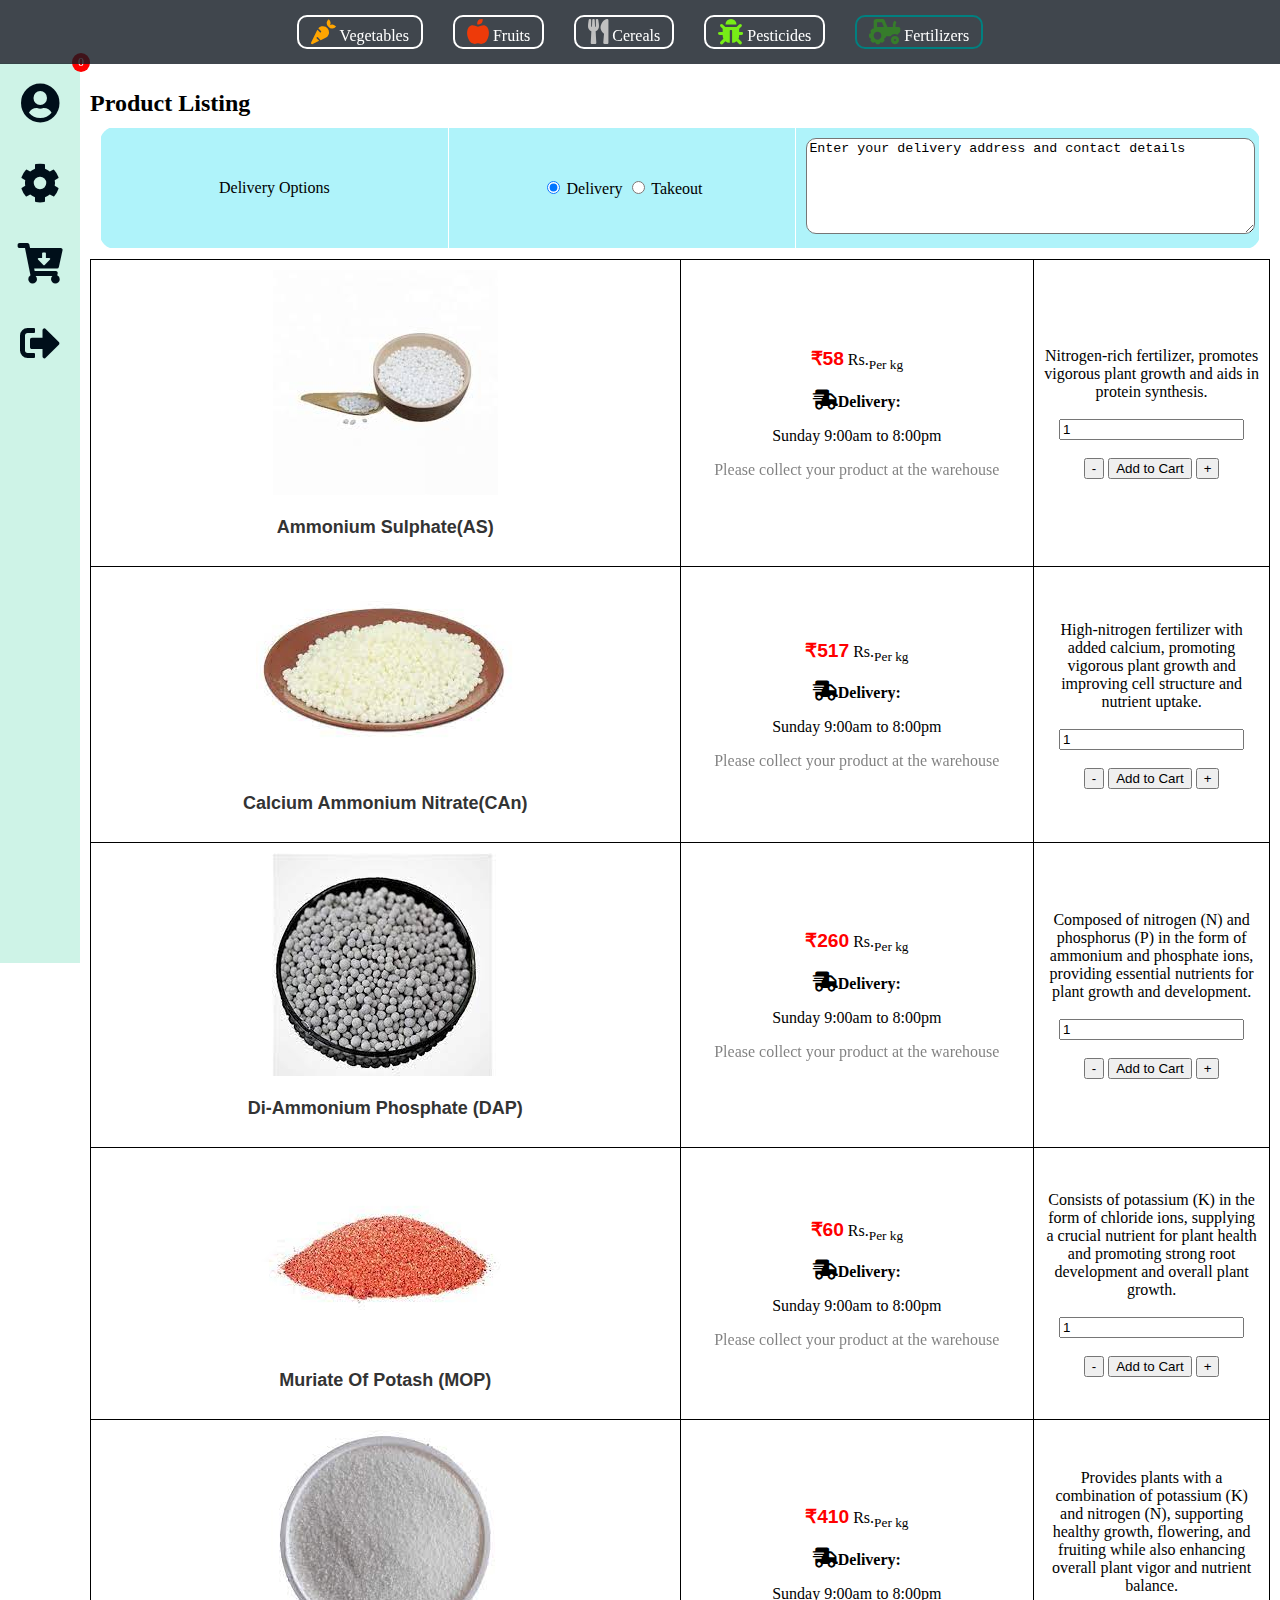
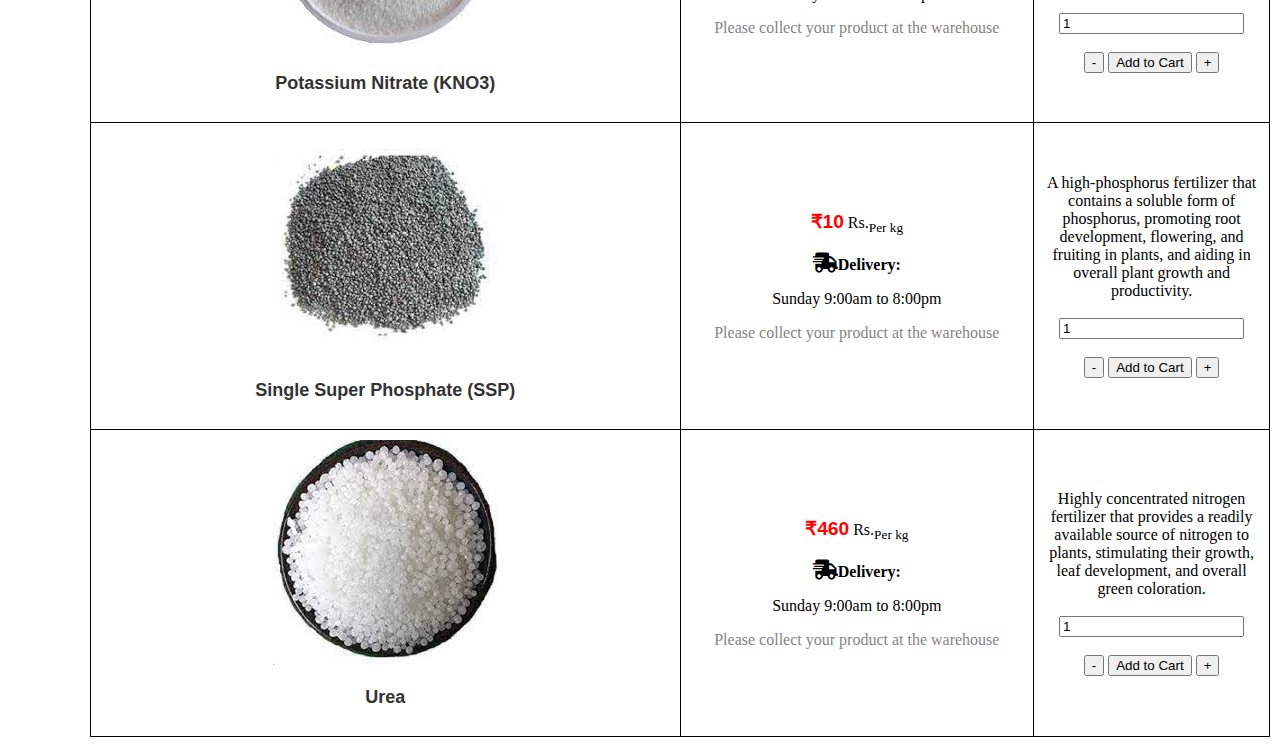
<file: Project_CustomerSide/fertilizers.html>
<!DOCTYPE html>
<html>
<head>
  <title>Order Page</title>
  <link rel="stylesheet" href="https://cdnjs.cloudflare.com/ajax/libs/font-awesome/5.15.3/css/all.min.css">
  <!-- <link rel="stylesheet" href="orders.css"> Link to your CSS file -->
  <link href="orders.css?v=<?php echo time(); ?>" rel="stylesheet" type="text/css" />

  <style>
p {
  transition: opacity 0.3s ease;
}

  </style>
</head>
<body>
  <aside class="side-navigation">
   <!-- <div class="profile-pic">
      <img src="my pic.jpg" alt="Profile Picture">
    </div>  -->
    <ul class="icons">
      <li><a href="profile.php"><i class="fas fa-user-circle"></i></i></a></li> <!-- Replace the class with the appropriate profile icon class -->
      <li><a href="settings.php"><i class="fas fa-cog"></i></a></li> <!-- Replace the class with the appropriate settings icon class -->
      <li class="beat"><a href="cartpage.php"><i class="fas fa-cart-arrow-down"></i><span class="cart-count">0</span></a></li> <!-- Replace the class with the appropriate settings icon class -->
      <li><a href="login.html" onclick="session(1)"><i class="fas fa-sign-out-alt"></i></a></li>

    </ul>
  </aside>
  
  
      <div class="top-navigation">
        <ul class="categories">
          <li><a href="vegetables.html"><i class="fas fa-carrot" style="color: #FFA500;"></i> Vegetables</a></li> <!-- Replace the class with the appropriate vegetable icon class -->
          <li><a href="fruits.html"><i class="fas fa-apple-alt" style="color: #ee3a09;"></i> Fruits</a></li> <!-- Replace the class with the appropriate fruit icon class -->
          <li><a href="cereals.html"><i class="fas fa-utensils" style="color:#C0C0C0"></i> Cereals</a></li> <!-- Replace the class with the appropriate cereal icon class -->
          <li><a href="pesticides.html"><i class="fas fa-bug"></i> Pesticides</a></li> <!-- Replace the class with the appropriate pesticide icon class -->
          <li class="active" style="border: 2px solid #008080;"><a href="fertilizers.html"><i class="fas fa-tractor" style="color: #367C2B;"></i> Fertilizers</a></li> <!-- Replace the class with the appropriate pesticide icon class -->
        </ul>
      </div>
    <div class="content">
    <div class="product-listing">
      <h2>Product Listing</h2>

      <!-- Delivery Options -->
      <div class="delivery_tables">
        <table>
          <tr>
            <td>
              <p>Delivery Options</p>
            </td>
            <td>
              <label>
                <input type="radio" name="delivery-option" value="delivery" class="radio" checked>
                Delivery
              </label>
              <label>
                <input type="radio" name="delivery-option" value="takeout" class="radio">
                Takeout
              </label>
            </td>
            <td >
              <textarea id="delivery-textarea" rows="6" readonly>Delivery details</textarea>
            </td>
          </tr>
        </table>
      </div>
      
      <!-- Add your product listing here -->
      <table>
        <tr>
            <td><img src="Fertilizers/Ammonium Sulphate (AS).jpeg"><h3 class="prod_name">Ammonium Sulphate(AS)</h3></td>
            <td>
              <p><span id="pro_price">&#8377;58</span> Rs.<sub>Per kg</sub></p>
              <i class='fas fa-shipping-fast' style="font-size: 20px;"></i><b>Delivery:</b>
              <p class="Delivery_delivery"></p>
              <p class="Delivery_takeout"></p>
            </td>
            <td>Nitrogen-rich fertilizer, promotes vigorous plant growth and aids in protein synthesis.
              <br><br>
              <input type="number" id="pro_61" class="quantity-input" value="1" min="1" placeholder="Quantity">
              <br><br>
              <button class="minus-btn" onclick="minus(61)">-</button>
              <button class="add-to-cart-btn" onclick="cartcount(61)">Add to Cart</button>
              <button class="plus-btn" onclick="plus(61)">+</button>
            </td>
          </tr>
        <tr>
          <td><img src="Fertilizers/Calcium Ammonium Nitrate (CAN).jpeg"><h3 class="prod_name">Calcium Ammonium Nitrate(CAn)</h3></td>
          <td>
            <p><span id="pro_price">&#8377;517</span> Rs.<sub>Per kg</sub></p>
            <i class='fas fa-shipping-fast' style="font-size: 20px;"></i><b>Delivery:</b>
            <p class="Delivery_delivery"></p>
            <p class="Delivery_takeout"></p>
          </td>
          <td>High-nitrogen fertilizer with added calcium, promoting vigorous plant growth and improving cell structure and nutrient uptake.
            <br><br>
            <input type="number" id="pro_62" class="quantity-input" value="1" min="1" placeholder="Quantity">
            <br><br>
            <button class="minus-btn" onclick="minus(62)">-</button>
            <button class="add-to-cart-btn" onclick="cartcount(62)">Add to Cart</button>
            <button class="plus-btn" onclick="plus(62)">+</button>
          </td>
        </tr>
        <tr>
          <td><img src="Fertilizers/Di-ammonium phosphate (DAP).jpeg"><h3 class="prod_name">Di-ammonium phosphate (DAP)</h3></td>
          <td>
            <p><span id="pro_price">&#8377;260</span> Rs.<sub>Per kg</sub></p>
            <i class='fas fa-shipping-fast' style="font-size: 20px;"></i><b>Delivery:</b>
            <p class="Delivery_delivery"></p>
            <p class="Delivery_takeout"></p>
          </td>
          <td>Composed of nitrogen (N) and phosphorus (P) in the form of ammonium and phosphate ions, providing essential nutrients for plant growth and development.
            <br><br>
            <input type="number" class="quantity-input" id="pro_63" value="1" min="1" placeholder="Quantity">
            <br><br>
            <button class="minus-btn" onclick="minus(63)">-</button>
            <button class="add-to-cart-btn" onclick="cartcount(63)">Add to Cart</button>
            <button class="plus-btn" onclick="plus(63)">+</button>
          </td>
        </tr>
        <tr>
          <td><img src="Fertilizers/Muriate of Potash (MOP).jpeg"><h3 class="prod_name">Muriate of Potash (MOP)</h3></td>
          <td>
            <p><span id="pro_price">&#8377;60</span> Rs.<sub>Per kg</sub></p>
            <i class='fas fa-shipping-fast' style="font-size: 20px;"></i><b>Delivery:</b>
            <p class="Delivery_delivery"></p>
            <p class="Delivery_takeout"></p>
          </td>
          <td>Consists of potassium (K) in the form of chloride ions, supplying a crucial nutrient for plant health and promoting strong root development and overall plant growth.
            <br><br>
            <input type="number" class="quantity-input" id="pro_64" value="1" min="1" placeholder="Quantity">
            <br><br>
            <button class="minus-btn" onclick="minus(64)">-</button>
            <button class="add-to-cart-btn" onclick="cartcount(64)">Add to Cart</button>
            <button class="plus-btn" onclick="plus(64)">+</button>
          </td>
        </tr>
        <tr>
          <td><img src="Fertilizers/Potassium Nitrate (KNO3).jpeg"><h3 class="prod_name">Potassium Nitrate (KNO3)</h3></td>
          <td>
            <p><span id="pro_price">&#8377;410</span> Rs.<sub>Per kg</sub></p>
            <i class='fas fa-shipping-fast' style="font-size: 20px;"></i><b>Delivery:</b>
            <p class="Delivery_delivery"></p>
            <p class="Delivery_takeout"></p>
          </td>
          <td>Provides plants with a combination of potassium (K) and nitrogen (N), supporting healthy growth, flowering, and fruiting while also enhancing overall plant vigor and nutrient balance.
            <br><br>
            <input type="number" class="quantity-input" id="pro_65" value="1" min="1" placeholder="Quantity">
            <br><br>
            <button class="minus-btn" onclick="minus(65)">-</button>
            <button class="add-to-cart-btn" onclick="cartcount(65)">Add to Cart</button>
            <button class="plus-btn" onclick="plus(65)">+</button>
          </td>
        </tr>
        <tr>
          <td><img src="Fertilizers/Single Super Phosphate (SSP).jpeg"><h3 class="prod_name">Single Super Phosphate (SSP)</h3></td>
          <td>
            <p><span id="pro_price">&#8377;10</span> Rs.<sub>Per kg</sub></p>
            <i class='fas fa-shipping-fast' style="font-size: 20px;"></i><b>Delivery:</b>
            <p class="Delivery_delivery"></p>
            <p class="Delivery_takeout"></p>
          </td>
          <td>A high-phosphorus fertilizer that contains a soluble form of phosphorus, promoting root development, flowering, and fruiting in plants, and aiding in overall plant growth and productivity.
            <br><br>
            <input type="number" class="quantity-input" id="pro_66" value="1" min="1" placeholder="Quantity">
            <br><br>
            <button class="minus-btn" onclick="minus(66)">-</button>
            <button class="add-to-cart-btn" onclick="cartcount(66)">Add to Cart</button>
            <button class="plus-btn" onclick="plus(66)">+</button>
          </td>
        </tr>
        <tr>
          <td><img src="Fertilizers/Urea.jpeg"><h3 class="prod_name">Urea</h3></td>
          <td>
            <p><span id="pro_price">&#8377;460</span> Rs.<sub>Per kg</sub></p>
            <i class='fas fa-shipping-fast' style="font-size: 20px;"></i><b>Delivery:</b>
            <p class="Delivery_delivery"></p>
            <p class="Delivery_takeout"></p>
          </td>
          <td>Highly concentrated nitrogen fertilizer that provides a readily available source of nitrogen to plants, stimulating their growth, leaf development, and overall green coloration.
            <br><br>
            <input type="number" class="quantity-input" id="pro_67" value="1" min="1" placeholder="Quantity">
            <br><br>
            <button class="minus-btn"  onclick="minus(67)">-</button>
            <button class="add-to-cart-btn" onclick="cartcount(67)">Add to Cart</button>
            <button class="plus-btn" onclick="plus(67)">+</button>
          </td>
        </tr>
      </table>
    </div>
  </div>
  
  <script>
    function session(a) {
  var formData = new FormData();
  formData.append('sessionId', a);

  // Send a POST request to the PHP script
  fetch('logout.php', {
    method: 'POST',
    body: formData
  })
    .then(function(response) {
      // Check if the response was successful
      if (response.ok) {
        return response.text(); // Return the response text
      } else {
        throw new Error('Request failed.'); // Throw an error
      }
    })
    .then(function(responseData) {
      // Do something with the response data
      console.log(responseData);
      // Redirect to the login page
      window.location.href = 'login.html';
    })
    .catch(function(error) {
      // Handle any errors
      console.error('Error:', error);
    });
}
    //To calculate delivery date
    var currentday= new Date();
    var day=currentday.getDay();
    // Array of weekday names
    var weekdays = ["Sunday", "Monday", "Tuesday", "Wednesday", "Thursday", "Friday", "Saturday"];
    var deliveryday = weekdays[(day+2)%7];

    //Funtion to add delivery details

    var deliveryParagraphs = document.getElementsByClassName("Delivery_delivery");
    var takeoutParagraphs = document.getElementsByClassName("Delivery_takeout");

    // Set the text for delivery paragraphs
    for (var i = 0; i < deliveryParagraphs.length; i++) {
      deliveryParagraphs[i].innerText = deliveryday + " 9:00am to 8:00pm";
    }

    // Set the text for takeout paragraphs
    for (var j = 0; j < takeoutParagraphs.length; j++) {
      takeoutParagraphs[j].innerText = "Please collect your product at the warehouse";
    }


    // Minus function
    function minus(a){
      var x="pro_"+a;
      const quantity=document.getElementById(x);
      var y=parseInt(quantity.value);
      if(y>1){
        quantity.value=parseInt(quantity.value)-1;
      }
    }
    // Add function
    function plus(a){
      var x="pro_"+a;
      const quantity=document.getElementById(x);
      quantity.value=parseInt(quantity.value)+1;
    }
    //Cart count increase
    function cartcount(a){
      var x="pro_"+a;
      const quantity=document.getElementById(x);
      var y=parseInt(quantity.value);




// Create a FormData object and append the data
var formData = new FormData();
  formData.append('productId', x);
  formData.append('quantity', y);

  // Send a POST request to the PHP script
  fetch('submit.php', {
    method: 'POST',
    body: formData
  })
    .then(function(response) {
      // Check if the response was successful
      if (response.ok) {
        return response.text(); // Return the response text
      } else {
        throw new Error('Request failed.'); // Throw an error
      }
    })
    .then(function(responseData) {
      // Do something with the response data
      console.log(responseData);
    })
    .catch(function(error) {
      // Handle any errors
      console.error('Error:', error);
    });


      var cartCountElement = document.querySelector('.cart-count');
      var currentCount = parseInt(cartCountElement.textContent);
      var newCount = currentCount + y;
      cartCountElement.textContent = newCount;
      quantity.value=1;
    }

    //textarea delivery
    const deliveryOptionRadios = document.querySelectorAll('input[name="delivery-option"]');
    const deliveryTextarea = document.getElementById('delivery-textarea');

    // Function to handle delivery option change
    function handleDeliveryOptionChange() {
      if (this.value === 'delivery') {
        deliveryTextarea.value = 'Enter your delivery address and contact details';

        var deliveryParagraphs = document.getElementsByClassName("Delivery_delivery");
        var takeoutParagraphs = document.getElementsByClassName("Delivery_takeout");

        // Highlight the takeout paragraphs and fade the delivery paragraphs
        for (var i = 0; i < deliveryParagraphs.length; i++) {
          deliveryParagraphs[i].style.opacity = 1;
        }

        for (var j = 0; j < takeoutParagraphs.length; j++) {
          takeoutParagraphs[j].style.opacity = 0.5;
        }


      } else if (this.value === 'takeout') {
        const takeoutText = `Select a convenient pickup time and visit our store location.
        We are available from:
        - Monday to Friday: 9:00am to 8:00pm
        - Saturday: 10:00am to 1:00pm
        - We are closed on public holidays`;
        
        deliveryTextarea.value = takeoutText;

        // var deliveryParagraph = document.getElementById("Delivery_delivery");
        // var takeoutParagraph = document.getElementById("Delivery_takeout");
        // // Highlight the takeout paragraph and fade the delivery paragraph
        // deliveryParagraph.style.opacity = 0.5;
        // takeoutParagraph.style.opacity = 1;
        var deliveryParagraphs = document.getElementsByClassName("Delivery_delivery");
        var takeoutParagraphs = document.getElementsByClassName("Delivery_takeout");

        // Highlight the takeout paragraphs and fade the delivery paragraphs
        for (var i = 0; i < deliveryParagraphs.length; i++) {
          deliveryParagraphs[i].style.opacity = 0.5;
        }

        for (var j = 0; j < takeoutParagraphs.length; j++) {
          takeoutParagraphs[j].style.opacity = 1;
        }

      }
    }


    // Add event listener for each delivery option radio button
    deliveryOptionRadios.forEach(radio => {
      radio.addEventListener('change', handleDeliveryOptionChange);
    });

    // Trigger initial delivery option change
    handleDeliveryOptionChange.call(deliveryOptionRadios[0]);

  </script> <!-- Link to your JavaScript file -->
</body>
</html>
</file>
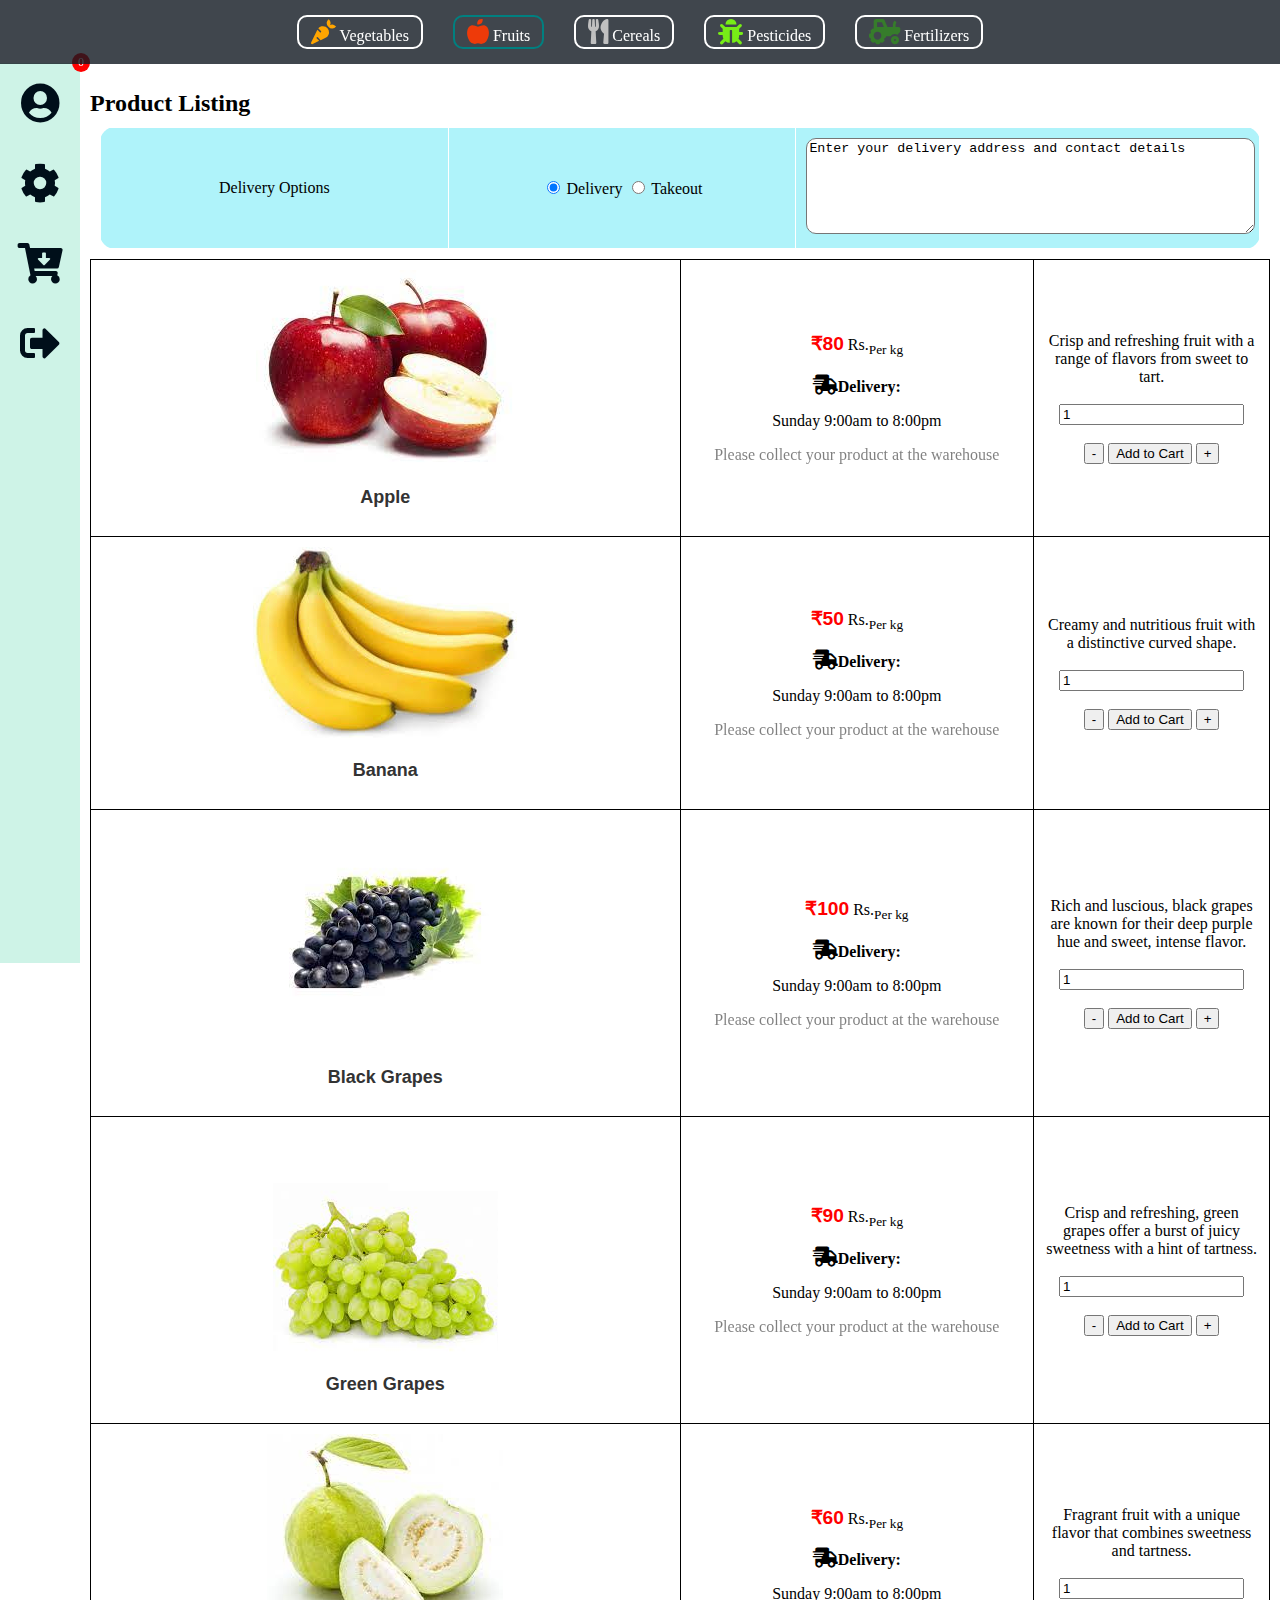
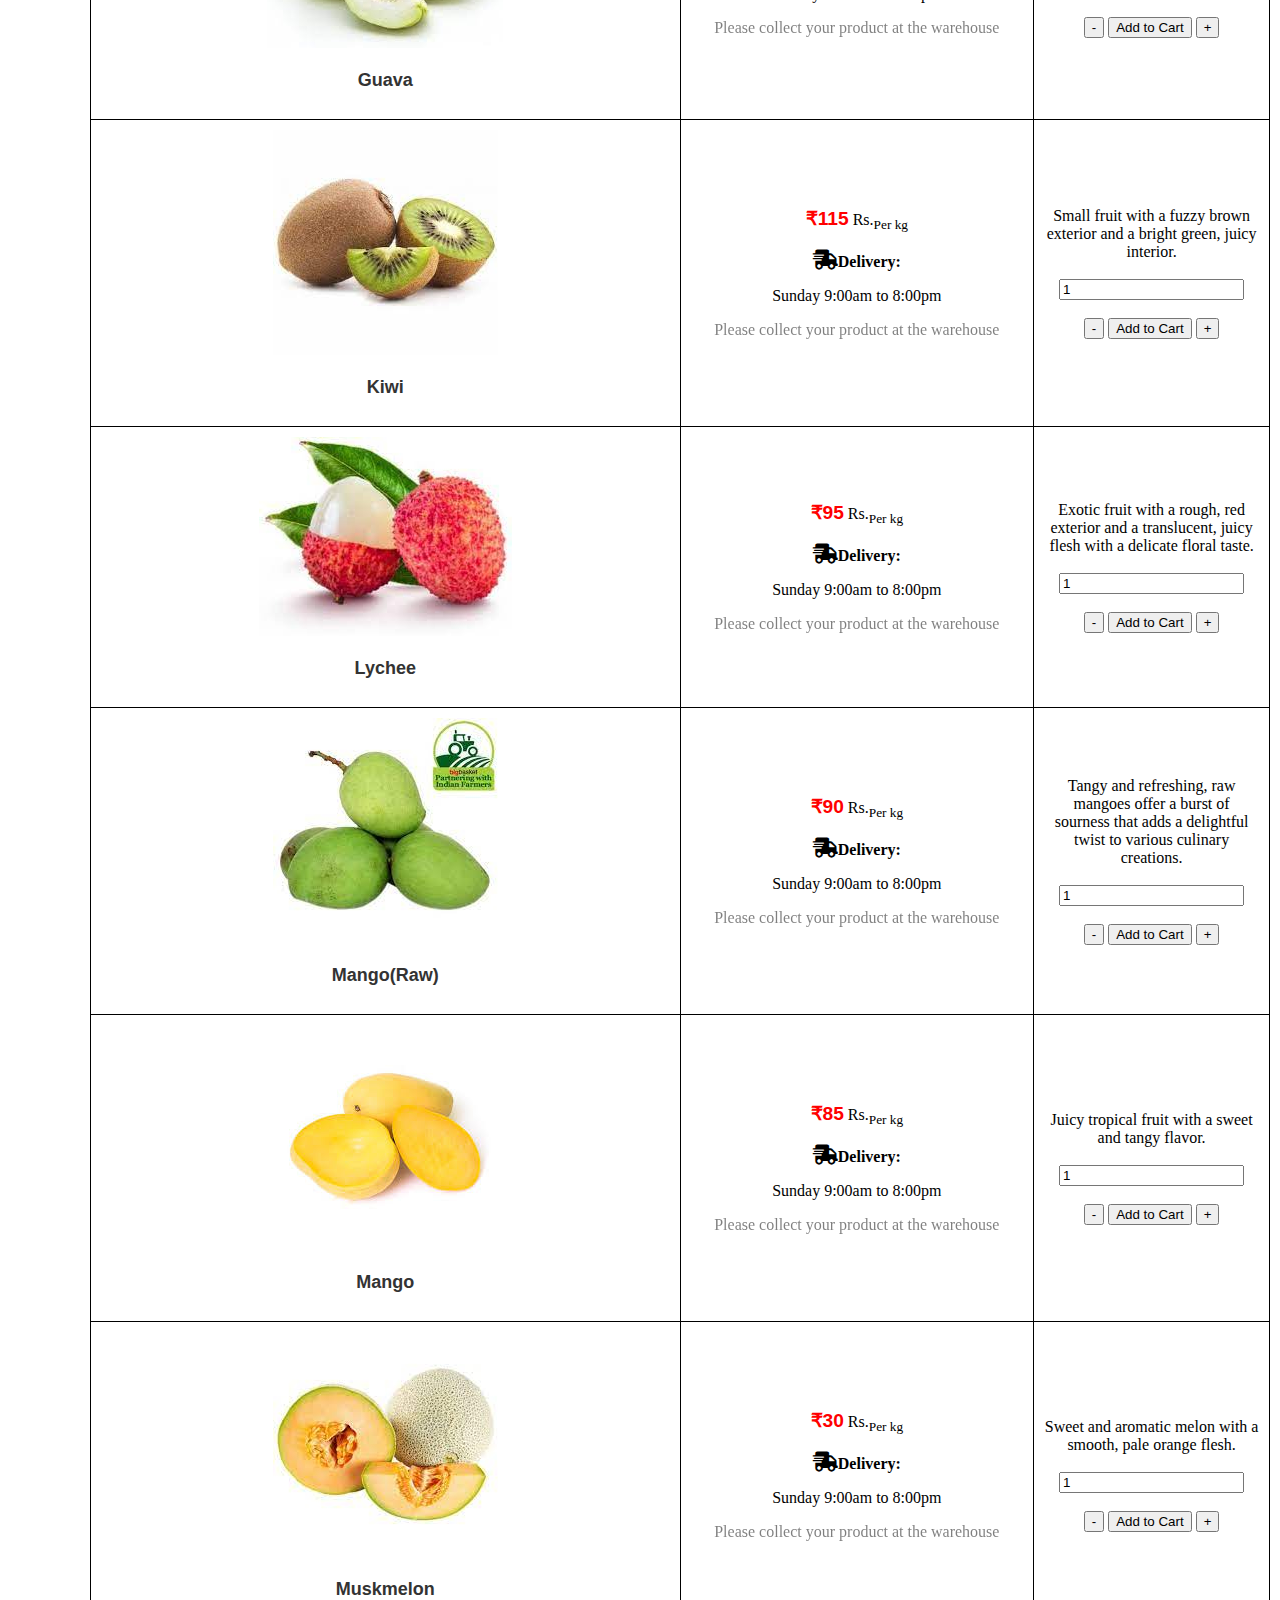
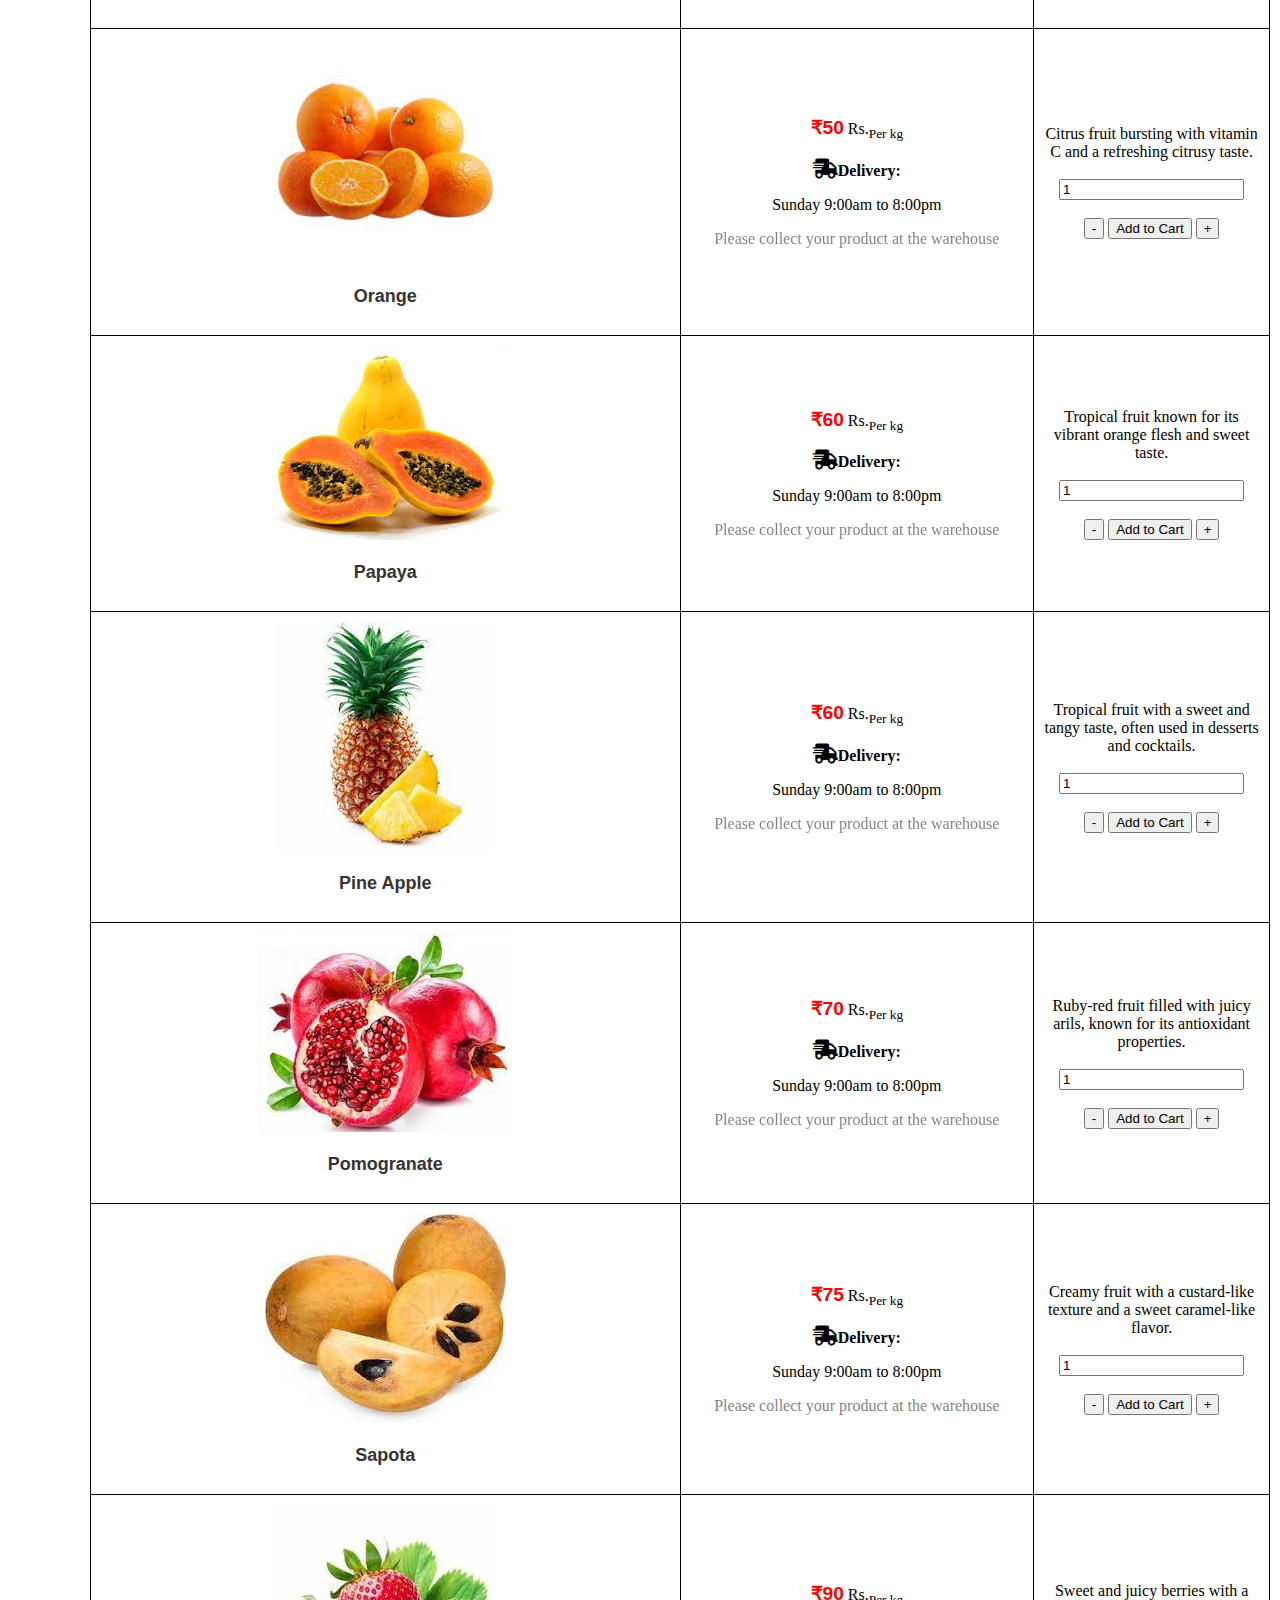
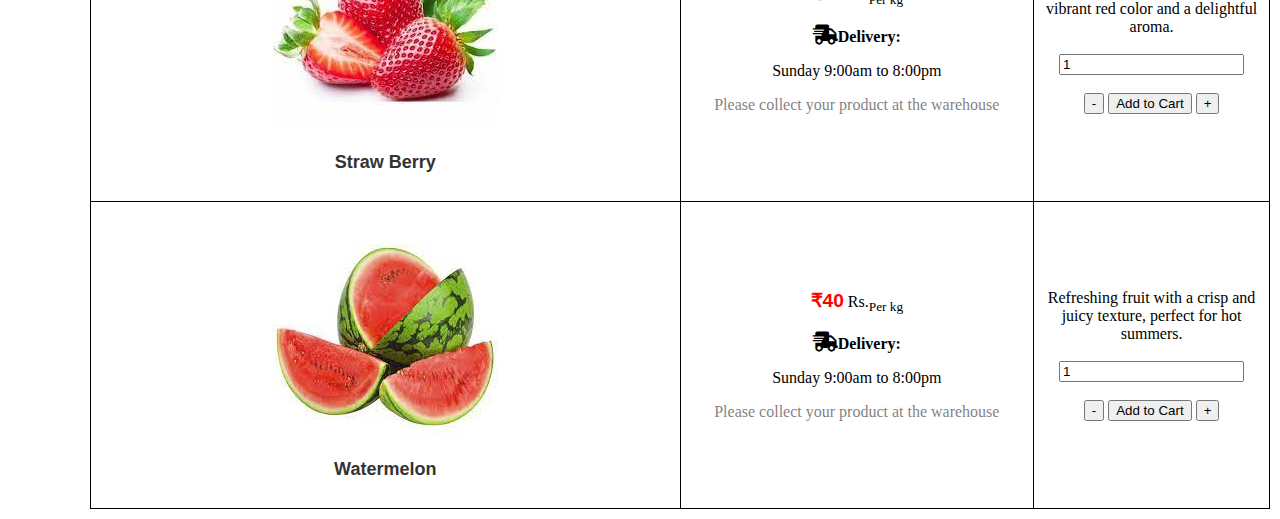
<file: Project_CustomerSide/fruits.html>
<!DOCTYPE html>
<html>
<head>
  <title>Order Page</title>
  <link rel="stylesheet" href="https://cdnjs.cloudflare.com/ajax/libs/font-awesome/5.15.3/css/all.min.css">
  <!-- <link rel="stylesheet" href="orders.css"> Link to your CSS file -->
  <link href="orders.css?v=<?php echo time(); ?>" rel="stylesheet" type="text/css" />

  <style>
p {
  transition: opacity 0.3s ease;
}

  </style>
</head>
<body>
  <aside class="side-navigation">
   <!-- <div class="profile-pic">
      <img src="my pic.jpg" alt="Profile Picture">
    </div>  -->
    <ul class="icons">
      <li><a href="profile.php"><i class="fas fa-user-circle"></i></i></a></li> <!-- Replace the class with the appropriate profile icon class -->
      <li><a href="settings.php"><i class="fas fa-cog"></i></a></li> <!-- Replace the class with the appropriate settings icon class -->
      <li class="beat"><a href="cartpage.php"><i class="fas fa-cart-arrow-down"></i><span class="cart-count">0</span></a></li> <!-- Replace the class with the appropriate settings icon class -->
      <li><a href="login.html" onclick="session(1)"><i class="fas fa-sign-out-alt"></i></a></li>

    </ul>
  </aside>
  
  
      <div class="top-navigation">
        <ul class="categories">
          <li><a href="vegetables.html"><i class="fas fa-carrot" style="color: #FFA500;"></i> Vegetables</a></li> <!-- Replace the class with the appropriate vegetable icon class -->
          <li class="active" style="border: 2px solid #008080;"><a href="fruits.html"><i class="fas fa-apple-alt" style="color: #ee3a09;"></i> Fruits</a></li> <!-- Replace the class with the appropriate fruit icon class -->
          <li><a href="cereals.html"><i class="fas fa-utensils" style="color:#C0C0C0"></i> Cereals</a></li> <!-- Replace the class with the appropriate cereal icon class -->
          <li><a href="pesticides.html"><i class="fas fa-bug"></i> Pesticides</a></li> <!-- Replace the class with the appropriate pesticide icon class -->
          <li><a href="fertilizers.html"><i class="fas fa-tractor" style="color: #367C2B;"></i> Fertilizers</a></li> <!-- Replace the class with the appropriate pesticide icon class -->
        </ul>
      </div>
    <div class="content">
    <div class="product-listing">
      <h2>Product Listing</h2>

      <!-- Delivery Options -->
      <div class="delivery_tables">
        <table>
          <tr>
            <td>
              <p>Delivery Options</p>
            </td>
            <td>
              <label>
                <input type="radio" name="delivery-option" value="delivery" class="radio" checked>
                Delivery
              </label>
              <label>
                <input type="radio" name="delivery-option" value="takeout" class="radio">
                Takeout
              </label>
            </td>
            <td >
              <textarea id="delivery-textarea" rows="6" readonly>Delivery details</textarea>
            </td>
          </tr>
        </table>
      </div>
      
      <!-- Add your product listing here -->
      <table>
        <tr>
          <td><img src="Fruits/apple.jpg"><h3 class="prod_name">Apple</h3></td>
          <td>
            <p><span id="pro_price">&#8377;80</span> Rs.<sub>Per kg</sub></p>
            <i class='fas fa-shipping-fast' style="font-size: 20px;"></i><b>Delivery:</b>
            <p class="Delivery_delivery"></p>
            <p class="Delivery_takeout"></p>
          </td>
          <td>Crisp and refreshing fruit with a range of flavors from sweet to tart.
            <br><br>
            <input type="number" id="pro_25" class="quantity-input" value="1" min="1" placeholder="Quantity">
            <br><br>
            <button class="minus-btn" onclick="minus(25)">-</button>
            <button class="add-to-cart-btn" onclick="cartcount(25)">Add to Cart</button>
            <button class="plus-btn" onclick="plus(25)">+</button>
          </td>
        </tr>
        <tr>
          <td><img src="Fruits/banana.jpg"><h3 class="prod_name">Banana</h3></td>
          <td>
            <p><span id="pro_price">&#8377;50</span> Rs.<sub>Per kg</sub></p>
            <i class='fas fa-shipping-fast' style="font-size: 20px;"></i><b>Delivery:</b>
            <p class="Delivery_delivery"></p>
            <p class="Delivery_takeout"></p>
          </td>
          <td>Creamy and nutritious fruit with a distinctive curved shape.
            <br><br>
            <input type="number" class="quantity-input" id="pro_26" value="1" min="1" placeholder="Quantity">
            <br><br>
            <button class="minus-btn" onclick="minus(26)">-</button>
            <button class="add-to-cart-btn" onclick="cartcount(26)">Add to Cart</button>
            <button class="plus-btn" onclick="plus(26)">+</button>
          </td>
        </tr>
        <tr>
          <td><img src="Fruits/grapes_black.jpg"><h3 class="prod_name">Black Grapes</h3></td>
          <td>
            <p><span id="pro_price">&#8377;100</span> Rs.<sub>Per kg</sub></p>
            <i class='fas fa-shipping-fast' style="font-size: 20px;"></i><b>Delivery:</b>
            <p class="Delivery_delivery"></p>
            <p class="Delivery_takeout"></p>
          </td>
          <td>Rich and luscious, black grapes are known for their deep purple hue and sweet, intense flavor. 
            <br><br>
            <input type="number" class="quantity-input" id="pro_27" value="1" min="1" placeholder="Quantity">
            <br><br>
            <button class="minus-btn" onclick="minus(27)">-</button>
            <button class="add-to-cart-btn" onclick="cartcount(27)">Add to Cart</button>
            <button class="plus-btn" onclick="plus(27)">+</button>
          </td>
        </tr>
        <tr>
          <td><img src="Fruits/grapes_green.jpg"><h3 class="prod_name">Green Grapes</h3></td>
          <td>
            <p><span id="pro_price">&#8377;90</span> Rs.<sub>Per kg</sub></p>
            <i class='fas fa-shipping-fast' style="font-size: 20px;"></i><b>Delivery:</b>
            <p class="Delivery_delivery"></p>
            <p class="Delivery_takeout"></p>
          </td>
          <td>Crisp and refreshing, green grapes offer a burst of juicy sweetness with a hint of tartness. 
            <br><br>
            <input type="number" class="quantity-input" id="pro_28" value="1" min="1" placeholder="Quantity">
            <br><br>
            <button class="minus-btn" onclick="minus(28)">-</button>
            <button class="add-to-cart-btn" onclick="cartcount(28)">Add to Cart</button>
            <button class="plus-btn" onclick="plus(28)">+</button>
          </td>
        </tr>
        <tr>
          <td><img src="Fruits/guava.jpg"><h3 class="prod_name">Guava</h3></td>
          <td>
            <p><span id="pro_price">&#8377;60</span> Rs.<sub>Per kg</sub></p>
            <i class='fas fa-shipping-fast' style="font-size: 20px;"></i><b>Delivery:</b>
            <p class="Delivery_delivery"></p>
            <p class="Delivery_takeout"></p>
          </td>
          <td>Fragrant fruit with a unique flavor that combines sweetness and tartness.
            <br><br>
            <input type="number" class="quantity-input" id="pro_29" value="1" min="1" placeholder="Quantity">
            <br><br>
            <button class="minus-btn" onclick="minus(29)">-</button>
            <button class="add-to-cart-btn" onclick="cartcount(29)">Add to Cart</button>
            <button class="plus-btn" onclick="plus(29)">+</button>
          </td>
        </tr>
        <tr>
          <td><img src="Fruits/kiwi.jpg"><h3 class="prod_name">Kiwi</h3></td>
          <td>
            <p><span id="pro_price">&#8377;115</span> Rs.<sub>Per kg</sub></p>
            <i class='fas fa-shipping-fast' style="font-size: 20px;"></i><b>Delivery:</b>
            <p class="Delivery_delivery"></p>
            <p class="Delivery_takeout"></p>
          </td>
          <td>Small fruit with a fuzzy brown exterior and a bright green, juicy interior.
            <br><br>
            <input type="number" class="quantity-input" id="pro_30" value="1" min="1" placeholder="Quantity">
            <br><br>
            <button class="minus-btn"  onclick="minus(30)">-</button>
            <button class="add-to-cart-btn" onclick="cartcount(30)">Add to Cart</button>
            <button class="plus-btn" onclick="plus(30)">+</button>
          </td>
        </tr>
        <tr>
          <td><img src="Fruits/lychee.jpg"><h3 class="prod_name">Lychee</h3></td>
          <td>
            <p><span id="pro_price">&#8377;95</span> Rs.<sub>Per kg</sub></p>
            <i class='fas fa-shipping-fast' style="font-size: 20px;"></i><b>Delivery:</b>
            <p class="Delivery_delivery"></p>
            <p class="Delivery_takeout"></p>
          </td>
          <td>Exotic fruit with a rough, red exterior and a translucent, juicy flesh with a delicate floral taste.
            <br><br>
            <input type="number" class="quantity-input" id="pro_31" value="1" min="1" placeholder="Quantity">
            <br><br>
            <button class="minus-btn"  onclick="minus(31)">-</button>
            <button class="add-to-cart-btn" onclick="cartcount(31)">Add to Cart</button>
            <button class="plus-btn" onclick="plus(31)">+</button>
          </td>
        </tr>
        <tr>
          <td><img src="Fruits/mango(raw).jpg"><h3 class="prod_name">Mango(Raw)</h3></td>
          <td>
            <p><span id="pro_price">&#8377;90</span> Rs.<sub>Per kg</sub></p>
            <i class='fas fa-shipping-fast' style="font-size: 20px;"></i><b>Delivery:</b>
            <p class="Delivery_delivery"></p>
            <p class="Delivery_takeout"></p>
          </td>
          <td>Tangy and refreshing, raw mangoes offer a burst of sourness that adds a delightful twist to various culinary creations.
            <br><br>
            <input type="number" class="quantity-input" id="pro_32" value="1" min="1" placeholder="Quantity">
            <br><br>
            <button class="minus-btn"  onclick="minus(32)">-</button>
            <button class="add-to-cart-btn" onclick="cartcount(32)">Add to Cart</button>
            <button class="plus-btn" onclick="plus(32)">+</button>
          </td>
        </tr>
        <tr>
          <td><img src="Fruits/mango.jpg"><h3 class="prod_name">Mango</h3></td>
          <td>
            <p><span id="pro_price">&#8377;85</span> Rs.<sub>Per kg</sub></p>
            <i class='fas fa-shipping-fast' style="font-size: 20px;"></i><b>Delivery:</b>
            <p class="Delivery_delivery"></p>
            <p class="Delivery_takeout"></p>
          </td>
          <td> Juicy tropical fruit with a sweet and tangy flavor.
            <br><br>
            <input type="number" class="quantity-input" id="pro_33" value="1" min="1" placeholder="Quantity">
            <br><br>
            <button class="minus-btn"  onclick="minus(33)">-</button>
            <button class="add-to-cart-btn" onclick="cartcount(33)">Add to Cart</button>
            <button class="plus-btn" onclick="plus(33)">+</button>
          </td>
          </td>
        </tr>
        <tr>
          <td><img src="Fruits/muskmelon.jpg"><h3 class="prod_name">Muskmelon</h3></td>
          <td>
            <p><span id="pro_price">&#8377;30</span> Rs.<sub>Per kg</sub></p>
            <i class='fas fa-shipping-fast' style="font-size: 20px;"></i><b>Delivery:</b>
            <p class="Delivery_delivery"></p>
            <p class="Delivery_takeout"></p>
          </td>
          <td>Sweet and aromatic melon with a smooth, pale orange flesh.
            <br><br>
            <input type="number" class="quantity-input" id="pro_34" value="1" min="1" placeholder="Quantity">
            <br><br>
            <button class="minus-btn" onclick="minus(34)">-</button>
            <button class="add-to-cart-btn" onclick="cartcount(34)">Add to Cart</button>
            <button class="plus-btn" onclick="plus(34)">+</button>
          </td>
        </tr>
        <tr>
          <td><img src="Fruits/orange.jpg"><h3 class="prod_name">orange</h3></td>
          <td>
            <p><span id="pro_price">&#8377;50</span> Rs.<sub>Per kg</sub></p>
            <i class='fas fa-shipping-fast' style="font-size: 20px;"></i><b>Delivery:</b>
            <p class="Delivery_delivery"></p>
            <p class="Delivery_takeout"></p>
          </td>
          <td>Citrus fruit bursting with vitamin C and a refreshing citrusy taste.
            <br><br>
            <input type="number" class="quantity-input" id="pro_11" value="1" min="1" placeholder="Quantity">
            <br><br>
            <button class="minus-btn"onclick="minus(35)">-</button>
            <button class="add-to-cart-btn" onclick="cartcount(35)">Add to Cart</button>
            <button class="plus-btn" onclick="plus(35)">+</button>
          </td>
        </tr>
        <tr>
          <td><img src="Fruits/papaya.jpg"><h3 class="prod_name">papaya</h3></td>
          <td>
            <p><span id="pro_price">&#8377;60</span> Rs.<sub>Per kg</sub></p>
            <i class='fas fa-shipping-fast' style="font-size: 20px;"></i><b>Delivery:</b>
            <p class="Delivery_delivery"></p>
            <p class="Delivery_takeout"></p>
          </td>
          <td>Tropical fruit known for its vibrant orange flesh and sweet taste.
            <br><br>
            <input type="number" class="quantity-input" id="pro_36" value="1" min="1" placeholder="Quantity">
            <br><br>
            <button class="minus-btn"onclick="minus(36)">-</button>
            <button class="add-to-cart-btn" onclick="cartcount(36)">Add to Cart</button>
            <button class="plus-btn" onclick="plus(36)">+</button>
          </td>
        </tr>
        <tr>
          <td><img src="Fruits/pineapple.jpg"><h3 class="prod_name">Pine apple</h3></td>
          <td>
            <p><span id="pro_price">&#8377;60</span> Rs.<sub>Per kg</sub></p>
            <i class='fas fa-shipping-fast' style="font-size: 20px;"></i><b>Delivery:</b>
            <p class="Delivery_delivery"></p>
            <p class="Delivery_takeout"></p>
          </td>
          <td>Tropical fruit with a sweet and tangy taste, often used in desserts and cocktails.
            <br><br>
            <input type="number" class="quantity-input" id="pro_37" value="1" min="1" placeholder="Quantity">
            <br><br>
            <button class="minus-btn" onclick="minus(37)">-</button>
            <button class="add-to-cart-btn" onclick="cartcount(37)">Add to Cart</button>
            <button class="plus-btn" onclick="plus(37)">+</button>
          </td>
        </tr>
        <tr>
          <td><img src="Fruits/pomogranate.jpg"><h3 class="prod_name">pomogranate</h3></td>
          <td>
            <p><span id="pro_price">&#8377;70</span> Rs.<sub>Per kg</sub></p>
            <i class='fas fa-shipping-fast' style="font-size: 20px;"></i><b>Delivery:</b>
            <p class="Delivery_delivery"></p>
            <p class="Delivery_takeout"></p>
          </td>
          <td>Ruby-red fruit filled with juicy arils, known for its antioxidant properties.
            <br><br>
            <input type="number" class="quantity-input" id="pro_38" value="1" min="1" placeholder="Quantity">
            <br><br>
            <button class="minus-btn" onclick="minus(38)">-</button>
            <button class="add-to-cart-btn" onclick="cartcount(38)">Add to Cart</button>
            <button class="plus-btn" onclick="plus(38)">+</button>
          </td>
        </tr>
        <tr>
          <td><img src="Fruits/sapota.jpg"><h3 class="prod_name">sapota</h3></td>
          <td>
            <p><span id="pro_price">&#8377;75</span> Rs.<sub>Per kg</sub></p>
            <i class='fas fa-shipping-fast' style="font-size: 20px;"></i><b>Delivery:</b>
            <p class="Delivery_delivery"></p>
            <p class="Delivery_takeout"></p>
          </td>
          <td>Creamy fruit with a custard-like texture and a sweet caramel-like flavor.
            <br><br>
            <input type="number" class="quantity-input" id="pro_39" value="1" min="1" placeholder="Quantity">
            <br><br>
            <button class="minus-btn" onclick="minus(39)">-</button>
            <button class="add-to-cart-btn" onclick="cartcount(39)">Add to Cart</button>
            <button class="plus-btn" onclick="plus(39)">+</button>
          </td>
        </tr>
        <tr>
          <td><img src="Fruits/strawberry.jpg"><h3 class="prod_name">straw berry</h3></td>
          <td>
            <p><span id="pro_price">&#8377;90</span> Rs.<sub>Per kg</sub></p>
            <i class='fas fa-shipping-fast' style="font-size: 20px;"></i><b>Delivery:</b>
            <p class="Delivery_delivery"></p>
            <p class="Delivery_takeout"></p>
          </td>
          <td>Sweet and juicy berries with a vibrant red color and a delightful aroma.
            <br><br>
            <input type="number" class="quantity-input" id="pro_40" value="1" min="1" placeholder="Quantity">
            <br><br>
            <button class="minus-btn" onclick="minus(40)">-</button>
            <button class="add-to-cart-btn" onclick="cartcount(40)">Add to Cart</button>
            <button class="plus-btn" onclick="plus(40)">+</button>
          </td>
        </tr>
        <tr>
          <td><img src="Fruits/watermelon.jpg"><h3 class="prod_name">watermelon</h3></td>
          <td>
            <p><span id="pro_price">&#8377;40</span> Rs.<sub>Per kg</sub></p>
            <i class='fas fa-shipping-fast' style="font-size: 20px;"></i><b>Delivery:</b>
            <p class="Delivery_delivery"></p>
            <p class="Delivery_takeout"></p>
          </td>
          <td>Refreshing fruit with a crisp and juicy texture, perfect for hot summers.
            <br><br>
            <input type="number" class="quantity-input" id="pro_41" value="1" min="1" placeholder="Quantity">
            <br><br>
            <button class="minus-btn" onclick="minus(41)">-</button>
            <button class="add-to-cart-btn" onclick="cartcount(41)">Add to Cart</button>
            <button class="plus-btn" onclick="plus(41)">+</button>
          </td>
        </tr>
      </table>
    </div>
  </div>
  
  <script>

function session(a) {
  var formData = new FormData();
  formData.append('sessionId', a);

  // Send a POST request to the PHP script
  fetch('logout.php', {
    method: 'POST',
    body: formData
  })
    .then(function(response) {
      // Check if the response was successful
      if (response.ok) {
        return response.text(); // Return the response text
      } else {
        throw new Error('Request failed.'); // Throw an error
      }
    })
    .then(function(responseData) {
      // Do something with the response data
      console.log(responseData);
      // Redirect to the login page
      window.location.href = 'login.html';
    })
    .catch(function(error) {
      // Handle any errors
      console.error('Error:', error);
    });
}
    //To calculate delivery date
    var currentday= new Date();
    var day=currentday.getDay();
    // Array of weekday names
    var weekdays = ["Sunday", "Monday", "Tuesday", "Wednesday", "Thursday", "Friday", "Saturday"];
    var deliveryday = weekdays[(day+2)%7];

    //Funtion to add delivery details

    var deliveryParagraphs = document.getElementsByClassName("Delivery_delivery");
    var takeoutParagraphs = document.getElementsByClassName("Delivery_takeout");

    // Set the text for delivery paragraphs
    for (var i = 0; i < deliveryParagraphs.length; i++) {
      deliveryParagraphs[i].innerText = deliveryday + " 9:00am to 8:00pm";
    }

    // Set the text for takeout paragraphs
    for (var j = 0; j < takeoutParagraphs.length; j++) {
      takeoutParagraphs[j].innerText = "Please collect your product at the warehouse";
    }


    // Minus function
    function minus(a){
      var x="pro_"+a;
      const quantity=document.getElementById(x);
      var y=parseInt(quantity.value);
      if(y>1){
        quantity.value=parseInt(quantity.value)-1;
      }
    }
    // Add function
    function plus(a){
      var x="pro_"+a;
      const quantity=document.getElementById(x);
      quantity.value=parseInt(quantity.value)+1;
    }
    //Cart count increase
    function cartcount(a){
      var x="pro_"+a;
      const quantity=document.getElementById(x);
      var y=parseInt(quantity.value);




// Create a FormData object and append the data
var formData = new FormData();
  formData.append('productId', x);
  formData.append('quantity', y);

  // Send a POST request to the PHP script
  fetch('submit.php', {
    method: 'POST',
    body: formData
  })
    .then(function(response) {
      // Check if the response was successful
      if (response.ok) {
        return response.text(); // Return the response text
      } else {
        throw new Error('Request failed.'); // Throw an error
      }
    })
    .then(function(responseData) {
      // Do something with the response data
      console.log(responseData);
    })
    .catch(function(error) {
      // Handle any errors
      console.error('Error:', error);
    });


      var cartCountElement = document.querySelector('.cart-count');
      var currentCount = parseInt(cartCountElement.textContent);
      var newCount = currentCount + y;
      cartCountElement.textContent = newCount;
      quantity.value=1;
    }

    //textarea delivery
    const deliveryOptionRadios = document.querySelectorAll('input[name="delivery-option"]');
    const deliveryTextarea = document.getElementById('delivery-textarea');

    // Function to handle delivery option change
    function handleDeliveryOptionChange() {
      if (this.value === 'delivery') {
        deliveryTextarea.value = 'Enter your delivery address and contact details';

        var deliveryParagraphs = document.getElementsByClassName("Delivery_delivery");
        var takeoutParagraphs = document.getElementsByClassName("Delivery_takeout");

        // Highlight the takeout paragraphs and fade the delivery paragraphs
        for (var i = 0; i < deliveryParagraphs.length; i++) {
          deliveryParagraphs[i].style.opacity = 1;
        }

        for (var j = 0; j < takeoutParagraphs.length; j++) {
          takeoutParagraphs[j].style.opacity = 0.5;
        }


      } else if (this.value === 'takeout') {
        const takeoutText = `Select a convenient pickup time and visit our store location.
        We are available from:
        - Monday to Friday: 9:00am to 8:00pm
        - Saturday: 10:00am to 1:00pm
        - We are closed on public holidays`;
        
        deliveryTextarea.value = takeoutText;

        // var deliveryParagraph = document.getElementById("Delivery_delivery");
        // var takeoutParagraph = document.getElementById("Delivery_takeout");
        // // Highlight the takeout paragraph and fade the delivery paragraph
        // deliveryParagraph.style.opacity = 0.5;
        // takeoutParagraph.style.opacity = 1;
        var deliveryParagraphs = document.getElementsByClassName("Delivery_delivery");
        var takeoutParagraphs = document.getElementsByClassName("Delivery_takeout");

        // Highlight the takeout paragraphs and fade the delivery paragraphs
        for (var i = 0; i < deliveryParagraphs.length; i++) {
          deliveryParagraphs[i].style.opacity = 0.5;
        }

        for (var j = 0; j < takeoutParagraphs.length; j++) {
          takeoutParagraphs[j].style.opacity = 1;
        }

      }
    }


    // Add event listener for each delivery option radio button
    deliveryOptionRadios.forEach(radio => {
      radio.addEventListener('change', handleDeliveryOptionChange);
    });

    // Trigger initial delivery option change
    handleDeliveryOptionChange.call(deliveryOptionRadios[0]);

  </script> <!-- Link to your JavaScript file -->
</body>
</html>
</file>
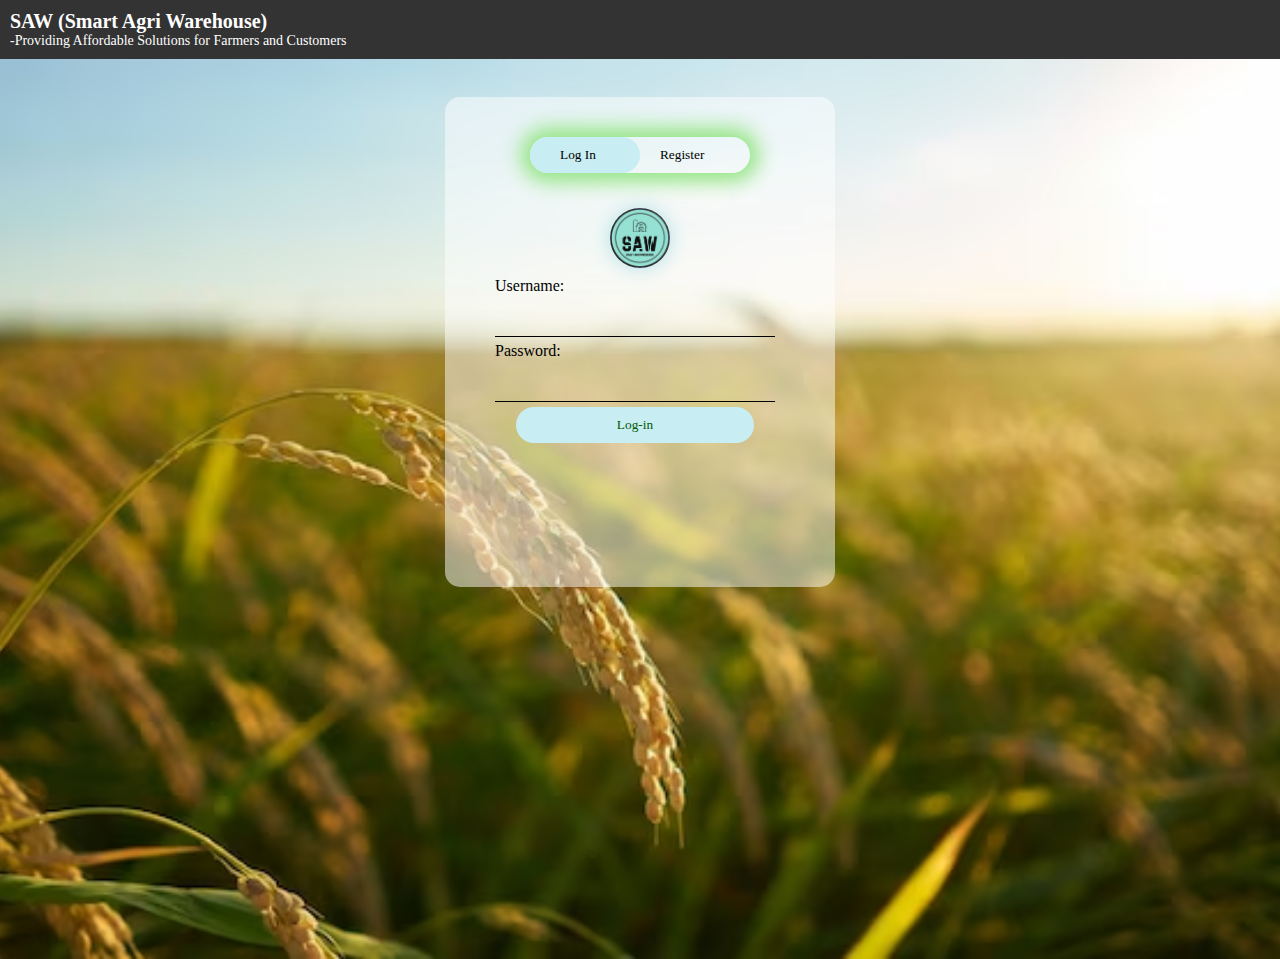
<file: Project_CustomerSide/login.html>
<html>
  <head>
    <title>My Warehouse</title>
    <link href="login.css?v=<?php echo time(); ?>" rel="stylesheet" type="text/css" />
  </head>
  <body>
    <div class="top-bar">

      <div class="company-name">SAW (Smart Agri Warehouse)</div>
      <div class="tagline">-Providing Affordable Solutions for Farmers and Customers</div>
    </div>
    <div class="warebg">
      <div class="form-box">
        <div class="button-box">
          <div id="btn"></div>
            <button type="button" class="toggle-btn" onclick="login()" >Log In</button>
            <button type="button" class="toggle-btn" onclick="register()">Register</button>
          </div>
          <div class="social-icon">
            <!-- <img src="[data-uri]"> -->

            <a href="http://localhost/SE_HTML/" class="company-icon">            
              <img src="SAW.jpg" alt="SAW">
            </a>
          </div>
          <form id="login" class="input-group" action="verify.php" method="post">
            <label for="username">Username:</label>
            <input type="text" class="input-field" name="username" required>
            <label for="password">Password:</label>
            <input type="password" class="input-field" name="password" required>
            <button type="submit" class="submit-btn">Log-in</button>
          </form>
          <form id="register" class="input-group" action="register.php" method="post">
            <label for="username">Username:</label>
            <input type="text" class="input-field" name="username" required><br><br>

            <label for="password">Password:</label>
            <input type="password" class="input-field" name="password" required><br><br>

            <label for="confirm_password">Confirm Password:</label>
            <input type="password" class="input-field" name="confirm_password" required><br><br>

            <label for="email">Email:</label>
            <input type="email" class="input-field" name="Email" required><br><br>

            <label for="numbers">Phone Number:</label>
            <input type="tel" class="input-field" name="Phone" required><br><br>
            
            <label for="address">Address:</label>
            <input type="text" class="input-field" name="Address" required><br><br>

            <label for="gender">Gender:</label>
            <select class="input-field" name="Gender" required>
                <option value="male">Male</option>
                <option value="female">Female</option>
            </select><br><br>

            <label for="dob">Date of Birth:</label>
            <input type="text" class="input-field" name="DateOfBirth" placeholder="YYYY-MM-DD" required ><br><br>

            <label for="firstname">First Name:</label>
            <input type="text" class="input-field" name="FirstName" required><br><br>

            <label for="lastname">Last Name:</label>
            <input type="text" class="input-field" name="LastName" required><br><br>

            <button type="submit" class="submit-btn" name="submit">Register</button>
            <br><br>
          </form>
        </div>
      </div>
    </div>
    <script>
      var x=document.getElementById("login");
      var y=document.getElementById("register");
      var z=document.getElementById("btn");

      function register(){
        x.style.left="-400px";
        y.style.left="50px";
        z.style.left="110px";
      }
      function login(){
        x.style.left="50px";
        y.style.left="450px";
        z.style.left="0";
      }
    </script>
  </body>
</html>
</file>
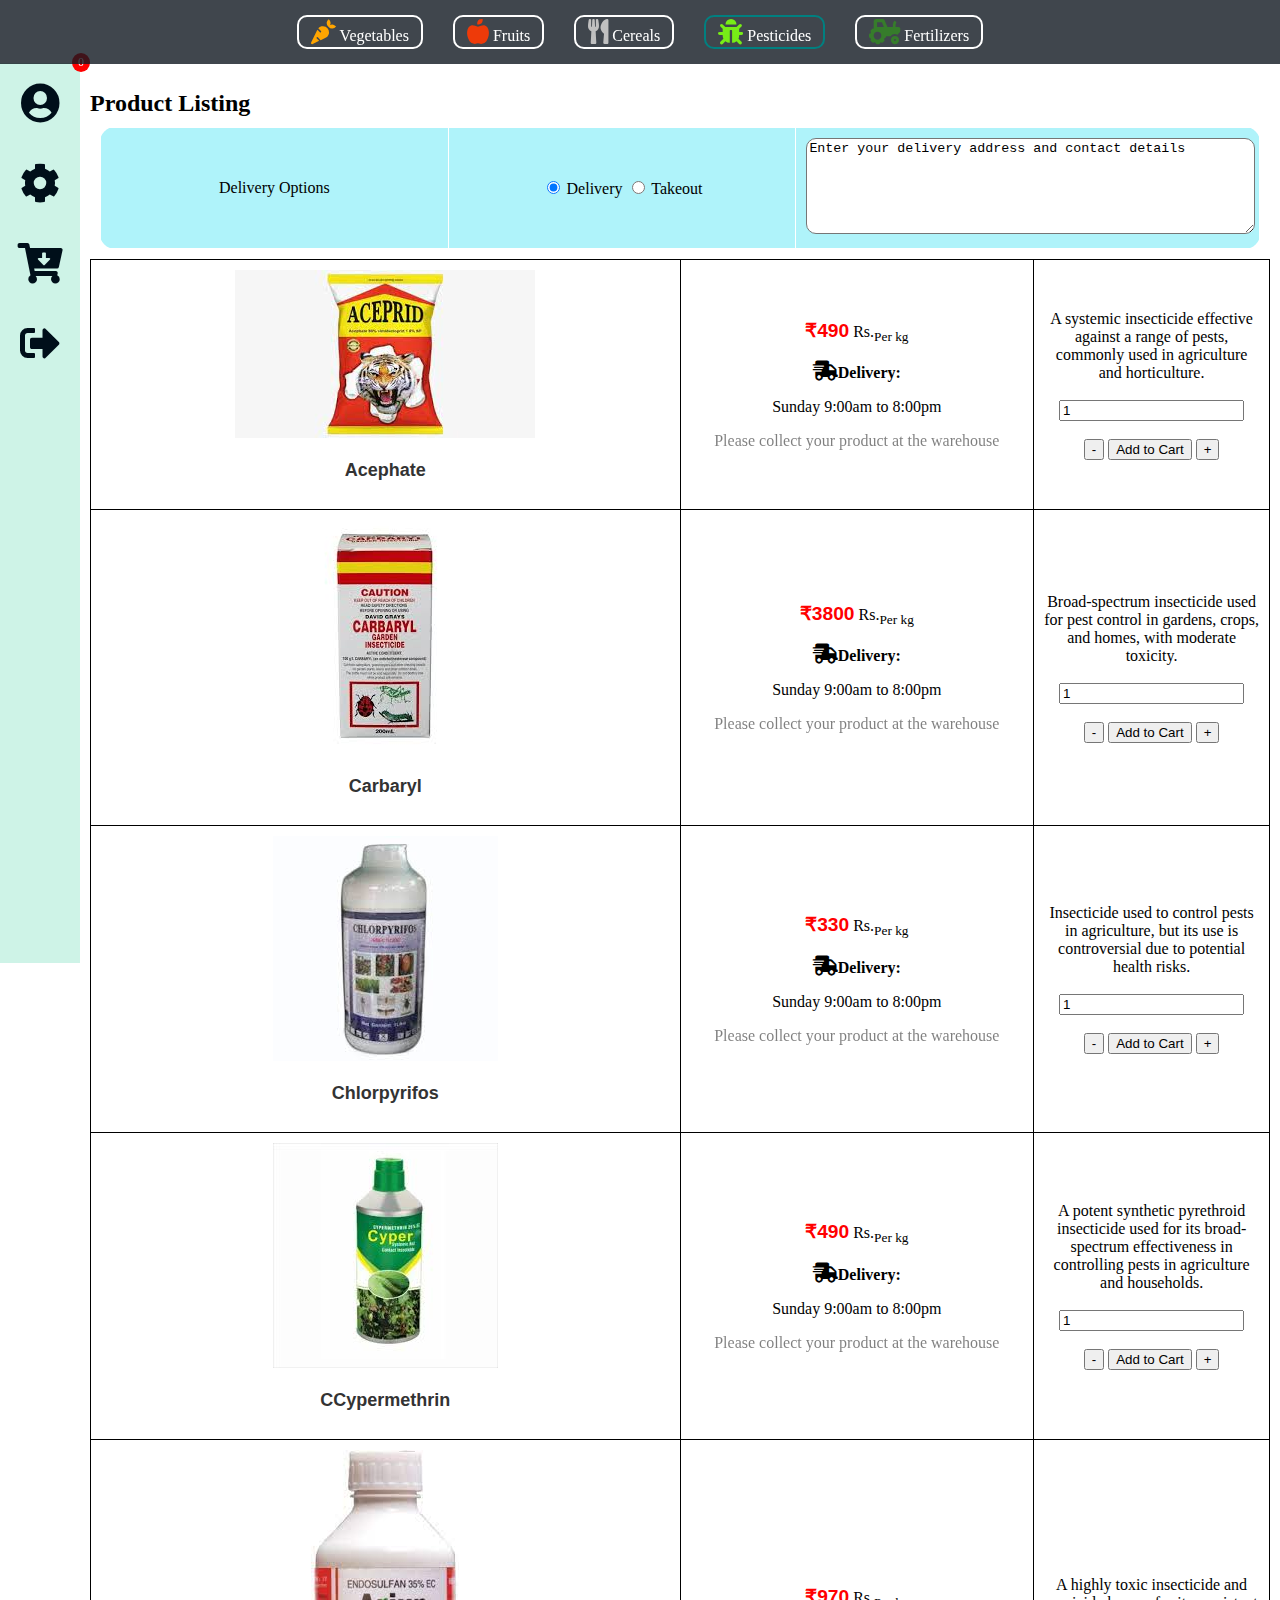
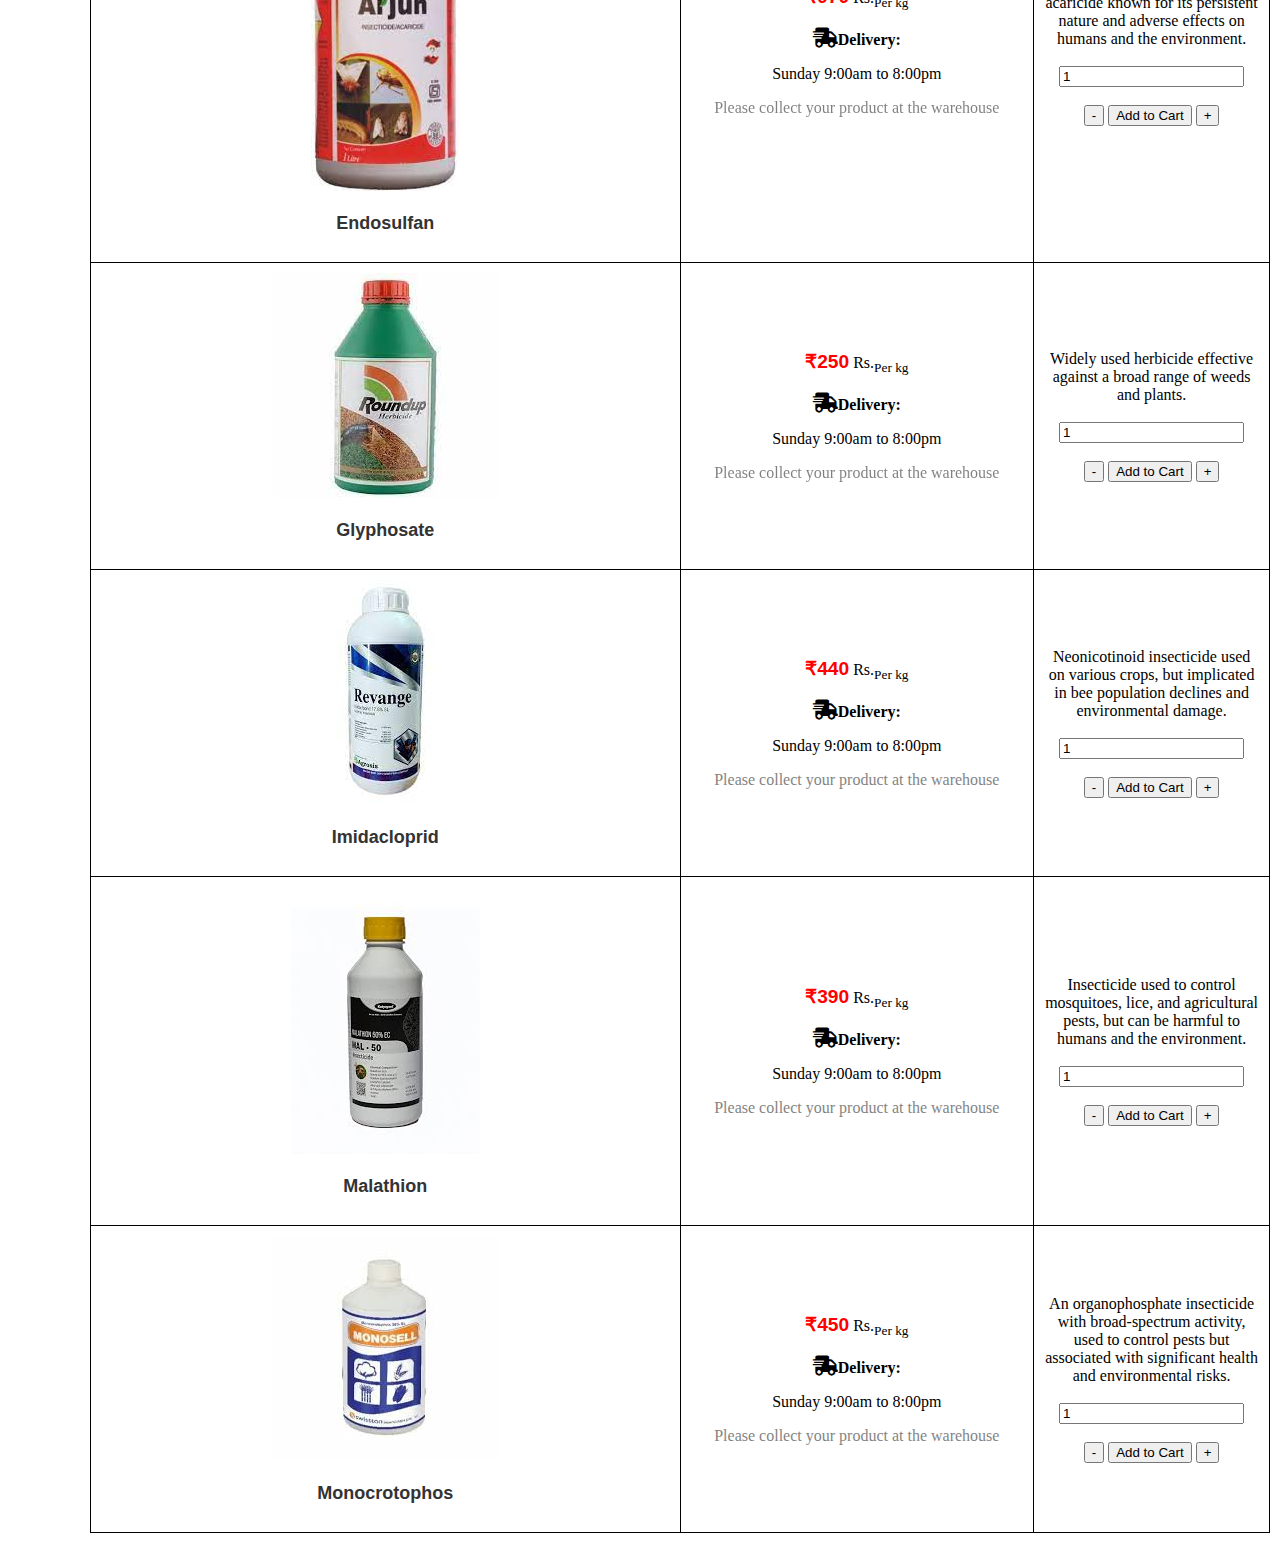
<file: Project_CustomerSide/pesticides.html>
<!DOCTYPE html>
<html>
<head>
  <title>Order Page</title>
  <link rel="stylesheet" href="https://cdnjs.cloudflare.com/ajax/libs/font-awesome/5.15.3/css/all.min.css">
  <!-- <link rel="stylesheet" href="orders.css"> Link to your CSS file -->
  <link href="orders.css?v=<?php echo time(); ?>" rel="stylesheet" type="text/css" />

  <style>
p {
  transition: opacity 0.3s ease;
}

  </style>
</head>
<body>
  <aside class="side-navigation">
    <!-- <div class="profile-pic">
      <img src="my pic.jpg" alt="Profile Picture">
    </div> -->
    <ul class="icons">
      <li><a href="profile.php"><i class="fas fa-user-circle"></i></i></a></li> <!-- Replace the class with the appropriate profile icon class -->
      <li><a href="settings.php"><i class="fas fa-cog"></i></a></li> <!-- Replace the class with the appropriate settings icon class -->
      <li class="beat"><a href="cartpage.php"><i class="fas fa-cart-arrow-down"></i><span class="cart-count">0</span></a></li> <!-- Replace the class with the appropriate settings icon class -->
      <li><a href="login.html" onclick="session(1)"><i class="fas fa-sign-out-alt"></i></a></li>

    </ul>
  </aside>
  
  
      <div class="top-navigation">
        <ul class="categories">
          <li><a href="vegetables.html"><i class="fas fa-carrot" style="color: #FFA500;"></i> Vegetables</a></li> <!-- Replace the class with the appropriate vegetable icon class -->
          <li><a href="fruits.html"><i class="fas fa-apple-alt" style="color: #ee3a09;"></i> Fruits</a></li> <!-- Replace the class with the appropriate fruit icon class -->
          <li><a href="cereals.html"><i class="fas fa-utensils" style="color:#C0C0C0"></i> Cereals</a></li> <!-- Replace the class with the appropriate cereal icon class -->
          <li  class="active" style="border: 2px solid #008080;"><a href="pesticides.html"><i class="fas fa-bug"></i> Pesticides</a></li> <!-- Replace the class with the appropriate pesticide icon class -->
          <li><a href="fertilizers.html"><i class="fas fa-tractor" style="color: #367C2B;"></i> Fertilizers</a></li> <!-- Replace the class with the appropriate pesticide icon class -->
        </ul>
      </div>
    <div class="content">
    <div class="product-listing">
      <h2>Product Listing</h2>

      <!-- Delivery Options -->
      <div class="delivery_tables">
        <table>
          <tr>
            <td>
              <p>Delivery Options</p>
            </td>
            <td>
              <label>
                <input type="radio" name="delivery-option" value="delivery" class="radio" checked>
                Delivery
              </label>
              <label>
                <input type="radio" name="delivery-option" value="takeout" class="radio">
                Takeout
              </label>
            </td>
            <td >
              <textarea id="delivery-textarea" rows="6" readonly>Delivery details</textarea>
            </td>
          </tr>
        </table>
      </div>
      
      <!-- Add your product listing here -->
      <table>
        <tr>
          <td><img src="Pesticides/Acephate.jpeg"><h3 class="prod_name">Acephate</h3></td>
          <td>
            <p><span id="pro_price">&#8377;490</span> Rs.<sub>Per kg</sub></p>
            <i class='fas fa-shipping-fast' style="font-size: 20px;"></i><b>Delivery:</b>
            <p class="Delivery_delivery"></p>
            <p class="Delivery_takeout"></p>
          </td>
          <td>A systemic insecticide effective against a range of pests, commonly used in agriculture and horticulture.
            <br><br>
            <input type="number" id="pro_52" class="quantity-input" value="1" min="1" placeholder="Quantity">
            <br><br>
            <button class="minus-btn" onclick="minus(52)">-</button>
            <button class="add-to-cart-btn" onclick="cartcount(52)">Add to Cart</button>
            <button class="plus-btn" onclick="plus(52)">+</button>
          </td>
        </tr>
        <tr>
          <td><img src="Pesticides/Carbaryl.jpeg"><h3 class="prod_name">Carbaryl</h3></td>
          <td>
            <p><span id="pro_price">&#8377;3800</span> Rs.<sub>Per kg</sub></p>
            <i class='fas fa-shipping-fast' style="font-size: 20px;"></i><b>Delivery:</b>
            <p class="Delivery_delivery"></p>
            <p class="Delivery_takeout"></p>
          </td>
          <td> Broad-spectrum insecticide used for pest control in gardens, crops, and homes, with moderate toxicity.
            <br><br>
            <input type="number" class="quantity-input" id="pro_53" value="1" min="1" placeholder="Quantity">
            <br><br>
            <button class="minus-btn" onclick="minus(53)">-</button>
            <button class="add-to-cart-btn" onclick="cartcount(53)">Add to Cart</button>
            <button class="plus-btn" onclick="plus(53)">+</button>
          </td>
        </tr>
        <tr>
          <td><img src="Pesticides/Chlorpyrifos.jpeg"><h3 class="prod_name">Chlorpyrifos</h3></td>
          <td>
            <p><span id="pro_price">&#8377;330</span> Rs.<sub>Per kg</sub></p>
            <i class='fas fa-shipping-fast' style="font-size: 20px;"></i><b>Delivery:</b>
            <p class="Delivery_delivery"></p>
            <p class="Delivery_takeout"></p>
          </td>
          <td>Insecticide used to control pests in agriculture, but its use is controversial due to potential health risks.
            <br><br>
            <input type="number" class="quantity-input" id="pro_54" value="1" min="1" placeholder="Quantity">
            <br><br>
            <button class="minus-btn" onclick="minus(54)">-</button>
            <button class="add-to-cart-btn" onclick="cartcount(54)">Add to Cart</button>
            <button class="plus-btn" onclick="plus(54)">+</button>
          </td>
        </tr>
        <tr>
          <td><img src="Pesticides/Cypermethrin.jpeg"><h3 class="prod_name">CCypermethrin</h3></td>
          <td>
            <p><span id="pro_price">&#8377;490</span> Rs.<sub>Per kg</sub></p>
            <i class='fas fa-shipping-fast' style="font-size: 20px;"></i><b>Delivery:</b>
            <p class="Delivery_delivery"></p>
            <p class="Delivery_takeout"></p>
          </td>
          <td> A potent synthetic pyrethroid insecticide used for its broad-spectrum effectiveness in controlling pests in agriculture and households.
            <br><br>
            <input type="number" class="quantity-input" id="pro_55" value="1" min="1" placeholder="Quantity">
            <br><br>
            <button class="minus-btn" onclick="minus(55)">-</button>
            <button class="add-to-cart-btn" onclick="cartcount(55)">Add to Cart</button>
            <button class="plus-btn" onclick="plus(55)">+</button>
          </td>
        </tr>
        <tr>
          <td><img src="Pesticides/Endosulfan.jpeg"><h3 class="prod_name">Endosulfan</h3></td>
          <td>
            <p><span id="pro_price">&#8377;970</span> Rs.<sub>Per kg</sub></p>
            <i class='fas fa-shipping-fast' style="font-size: 20px;"></i><b>Delivery:</b>
            <p class="Delivery_delivery"></p>
            <p class="Delivery_takeout"></p>
          </td>
          <td> A highly toxic insecticide and acaricide known for its persistent nature and adverse effects on humans and the environment.
            <br><br>
            <input type="number" class="quantity-input" id="pro_56" value="1" min="1" placeholder="Quantity">
            <br><br>
            <button class="minus-btn" onclick="minus(56)">-</button>
            <button class="add-to-cart-btn" onclick="cartcount(56)">Add to Cart</button>
            <button class="plus-btn" onclick="plus(56)">+</button>
          </td>
        </tr>
        <tr>
          <td><img src="Pesticides/Glyphosate.jpeg"><h3 class="prod_name">Glyphosate</h3></td>
          <td>
            <p><span id="pro_price">&#8377;250</span> Rs.<sub>Per kg</sub></p>
            <i class='fas fa-shipping-fast' style="font-size: 20px;"></i><b>Delivery:</b>
            <p class="Delivery_delivery"></p>
            <p class="Delivery_takeout"></p>
          </td>
          <td>Widely used herbicide effective against a broad range of weeds and plants.
            <br><br>
            <input type="number" class="quantity-input" id="pro_57" value="1" min="1" placeholder="Quantity">
            <br><br>
            <button class="minus-btn"  onclick="minus(57)">-</button>
            <button class="add-to-cart-btn" onclick="cartcount(57)">Add to Cart</button>
            <button class="plus-btn" onclick="plus(57)">+</button>
          </td>
        </tr>
        <tr>
          <td><img src="Pesticides/Imidacloprid.jpeg"><h3 class="prod_name">Imidacloprid</h3></td>
          <td>
            <p><span id="pro_price">&#8377;440</span> Rs.<sub>Per kg</sub></p>
            <i class='fas fa-shipping-fast' style="font-size: 20px;"></i><b>Delivery:</b>
            <p class="Delivery_delivery"></p>
            <p class="Delivery_takeout"></p>
          </td>
          <td>Neonicotinoid insecticide used on various crops, but implicated in bee population declines and environmental damage.
            <br><br>
            <input type="number" class="quantity-input" id="pro_58" value="1" min="1" placeholder="Quantity">
            <br><br>
            <button class="minus-btn"  onclick="minus(58)">-</button>
            <button class="add-to-cart-btn" onclick="cartcount(58)">Add to Cart</button>
            <button class="plus-btn" onclick="plus(58)">+</button>
          </td>
        </tr>
        <tr>
          <td><img src="Pesticides/Malathion.jpeg"><h3 class="prod_name">Malathion</h3></td>
          <td>
            <p><span id="pro_price">&#8377;390</span> Rs.<sub>Per kg</sub></p>
            <i class='fas fa-shipping-fast' style="font-size: 20px;"></i><b>Delivery:</b>
            <p class="Delivery_delivery"></p>
            <p class="Delivery_takeout"></p>
          </td>
          <td>Insecticide used to control mosquitoes, lice, and agricultural pests, but can be harmful to humans and the environment.
            <br><br>
            <input type="number" class="quantity-input" id="pro_59" value="1" min="1" placeholder="Quantity">
            <br><br>
            <button class="minus-btn"  onclick="minus(59)">-</button>
            <button class="add-to-cart-btn" onclick="cartcount(59)">Add to Cart</button>
            <button class="plus-btn" onclick="plus(59)">+</button>
          </td>
        </tr>
        <tr>
          <td><img src="Pesticides/Monocrotophos.jpeg"><h3 class="prod_name">Monocrotophos</h3></td>
          <td>
            <p><span id="pro_price">&#8377;450</span> Rs.<sub>Per kg</sub></p>
            <i class='fas fa-shipping-fast' style="font-size: 20px;"></i><b>Delivery:</b>
            <p class="Delivery_delivery"></p>
            <p class="Delivery_takeout"></p>
          </td>
          <td>An organophosphate insecticide with broad-spectrum activity, used to control pests but associated with significant health and environmental risks.
            <br><br>
            <input type="number" class="quantity-input" id="pro_60" value="1" min="1" placeholder="Quantity">
            <br><br>
            <button class="minus-btn"  onclick="minus(60)">-</button>
            <button class="add-to-cart-btn" onclick="cartcount(60)">Add to Cart</button>
            <button class="plus-btn" onclick="plus(60)">+</button>
          </td>
          </td>
        </tr>
      </table>
    </div>
  </div>
  
  <script>
    function session(a) {
  var formData = new FormData();
  formData.append('sessionId', a);

  // Send a POST request to the PHP script
  fetch('logout.php', {
    method: 'POST',
    body: formData
  })
    .then(function(response) {
      // Check if the response was successful
      if (response.ok) {
        return response.text(); // Return the response text
      } else {
        throw new Error('Request failed.'); // Throw an error
      }
    })
    .then(function(responseData) {
      // Do something with the response data
      console.log(responseData);
      // Redirect to the login page
      window.location.href = 'login.html';
    })
    .catch(function(error) {
      // Handle any errors
      console.error('Error:', error);
    });
}
    //To calculate delivery date
    var currentday= new Date();
    var day=currentday.getDay();
    // Array of weekday names
    var weekdays = ["Sunday", "Monday", "Tuesday", "Wednesday", "Thursday", "Friday", "Saturday"];
    var deliveryday = weekdays[(day+2)%7];

    //Funtion to add delivery details

    var deliveryParagraphs = document.getElementsByClassName("Delivery_delivery");
    var takeoutParagraphs = document.getElementsByClassName("Delivery_takeout");

    // Set the text for delivery paragraphs
    for (var i = 0; i < deliveryParagraphs.length; i++) {
      deliveryParagraphs[i].innerText = deliveryday + " 9:00am to 8:00pm";
    }

    // Set the text for takeout paragraphs
    for (var j = 0; j < takeoutParagraphs.length; j++) {
      takeoutParagraphs[j].innerText = "Please collect your product at the warehouse";
    }


    // Minus function
    function minus(a){
      var x="pro_"+a;
      const quantity=document.getElementById(x);
      var y=parseInt(quantity.value);
      if(y>1){
        quantity.value=parseInt(quantity.value)-1;
      }
    }
    // Add function
    function plus(a){
      var x="pro_"+a;
      const quantity=document.getElementById(x);
      quantity.value=parseInt(quantity.value)+1;
    }
    //Cart count increase
    function cartcount(a){
      var x="pro_"+a;
      const quantity=document.getElementById(x);
      var y=parseInt(quantity.value);




// Create a FormData object and append the data
var formData = new FormData();
  formData.append('productId', x);
  formData.append('quantity', y);

  // Send a POST request to the PHP script
  fetch('submit.php', {
    method: 'POST',
    body: formData
  })
    .then(function(response) {
      // Check if the response was successful
      if (response.ok) {
        return response.text(); // Return the response text
      } else {
        throw new Error('Request failed.'); // Throw an error
      }
    })
    .then(function(responseData) {
      // Do something with the response data
      console.log(responseData);
    })
    .catch(function(error) {
      // Handle any errors
      console.error('Error:', error);
    });


      var cartCountElement = document.querySelector('.cart-count');
      var currentCount = parseInt(cartCountElement.textContent);
      var newCount = currentCount + y;
      cartCountElement.textContent = newCount;
      quantity.value=1;
    }

    //textarea delivery
    const deliveryOptionRadios = document.querySelectorAll('input[name="delivery-option"]');
    const deliveryTextarea = document.getElementById('delivery-textarea');

    // Function to handle delivery option change
    function handleDeliveryOptionChange() {
      if (this.value === 'delivery') {
        deliveryTextarea.value = 'Enter your delivery address and contact details';

        var deliveryParagraphs = document.getElementsByClassName("Delivery_delivery");
        var takeoutParagraphs = document.getElementsByClassName("Delivery_takeout");

        // Highlight the takeout paragraphs and fade the delivery paragraphs
        for (var i = 0; i < deliveryParagraphs.length; i++) {
          deliveryParagraphs[i].style.opacity = 1;
        }

        for (var j = 0; j < takeoutParagraphs.length; j++) {
          takeoutParagraphs[j].style.opacity = 0.5;
        }


      } else if (this.value === 'takeout') {
        const takeoutText = `Select a convenient pickup time and visit our store location.
        We are available from:
        - Monday to Friday: 9:00am to 8:00pm
        - Saturday: 10:00am to 1:00pm
        - We are closed on public holidays`;
        
        deliveryTextarea.value = takeoutText;

        // var deliveryParagraph = document.getElementById("Delivery_delivery");
        // var takeoutParagraph = document.getElementById("Delivery_takeout");
        // // Highlight the takeout paragraph and fade the delivery paragraph
        // deliveryParagraph.style.opacity = 0.5;
        // takeoutParagraph.style.opacity = 1;
        var deliveryParagraphs = document.getElementsByClassName("Delivery_delivery");
        var takeoutParagraphs = document.getElementsByClassName("Delivery_takeout");

        // Highlight the takeout paragraphs and fade the delivery paragraphs
        for (var i = 0; i < deliveryParagraphs.length; i++) {
          deliveryParagraphs[i].style.opacity = 0.5;
        }

        for (var j = 0; j < takeoutParagraphs.length; j++) {
          takeoutParagraphs[j].style.opacity = 1;
        }

      }
    }


    // Add event listener for each delivery option radio button
    deliveryOptionRadios.forEach(radio => {
      radio.addEventListener('change', handleDeliveryOptionChange);
    });

    // Trigger initial delivery option change
    handleDeliveryOptionChange.call(deliveryOptionRadios[0]);

  </script> <!-- Link to your JavaScript file -->
</body>
</html>
</file>
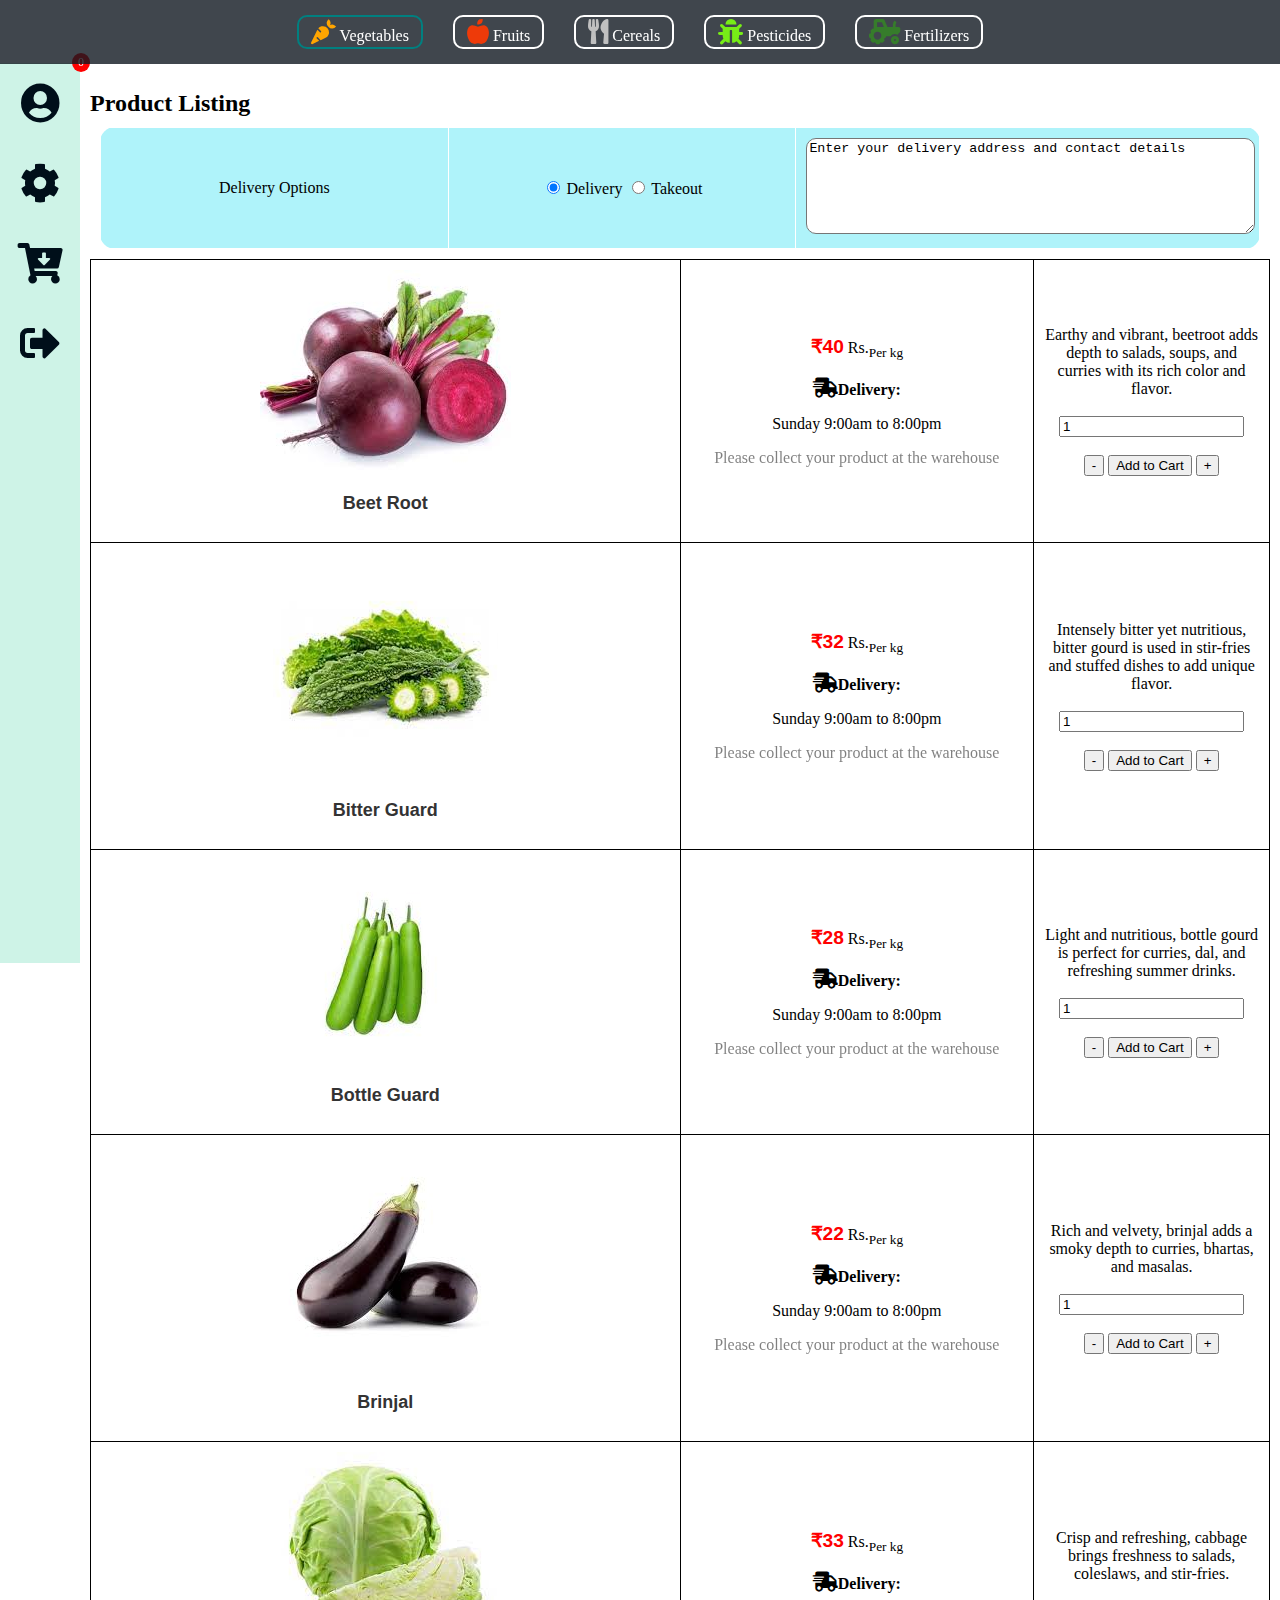
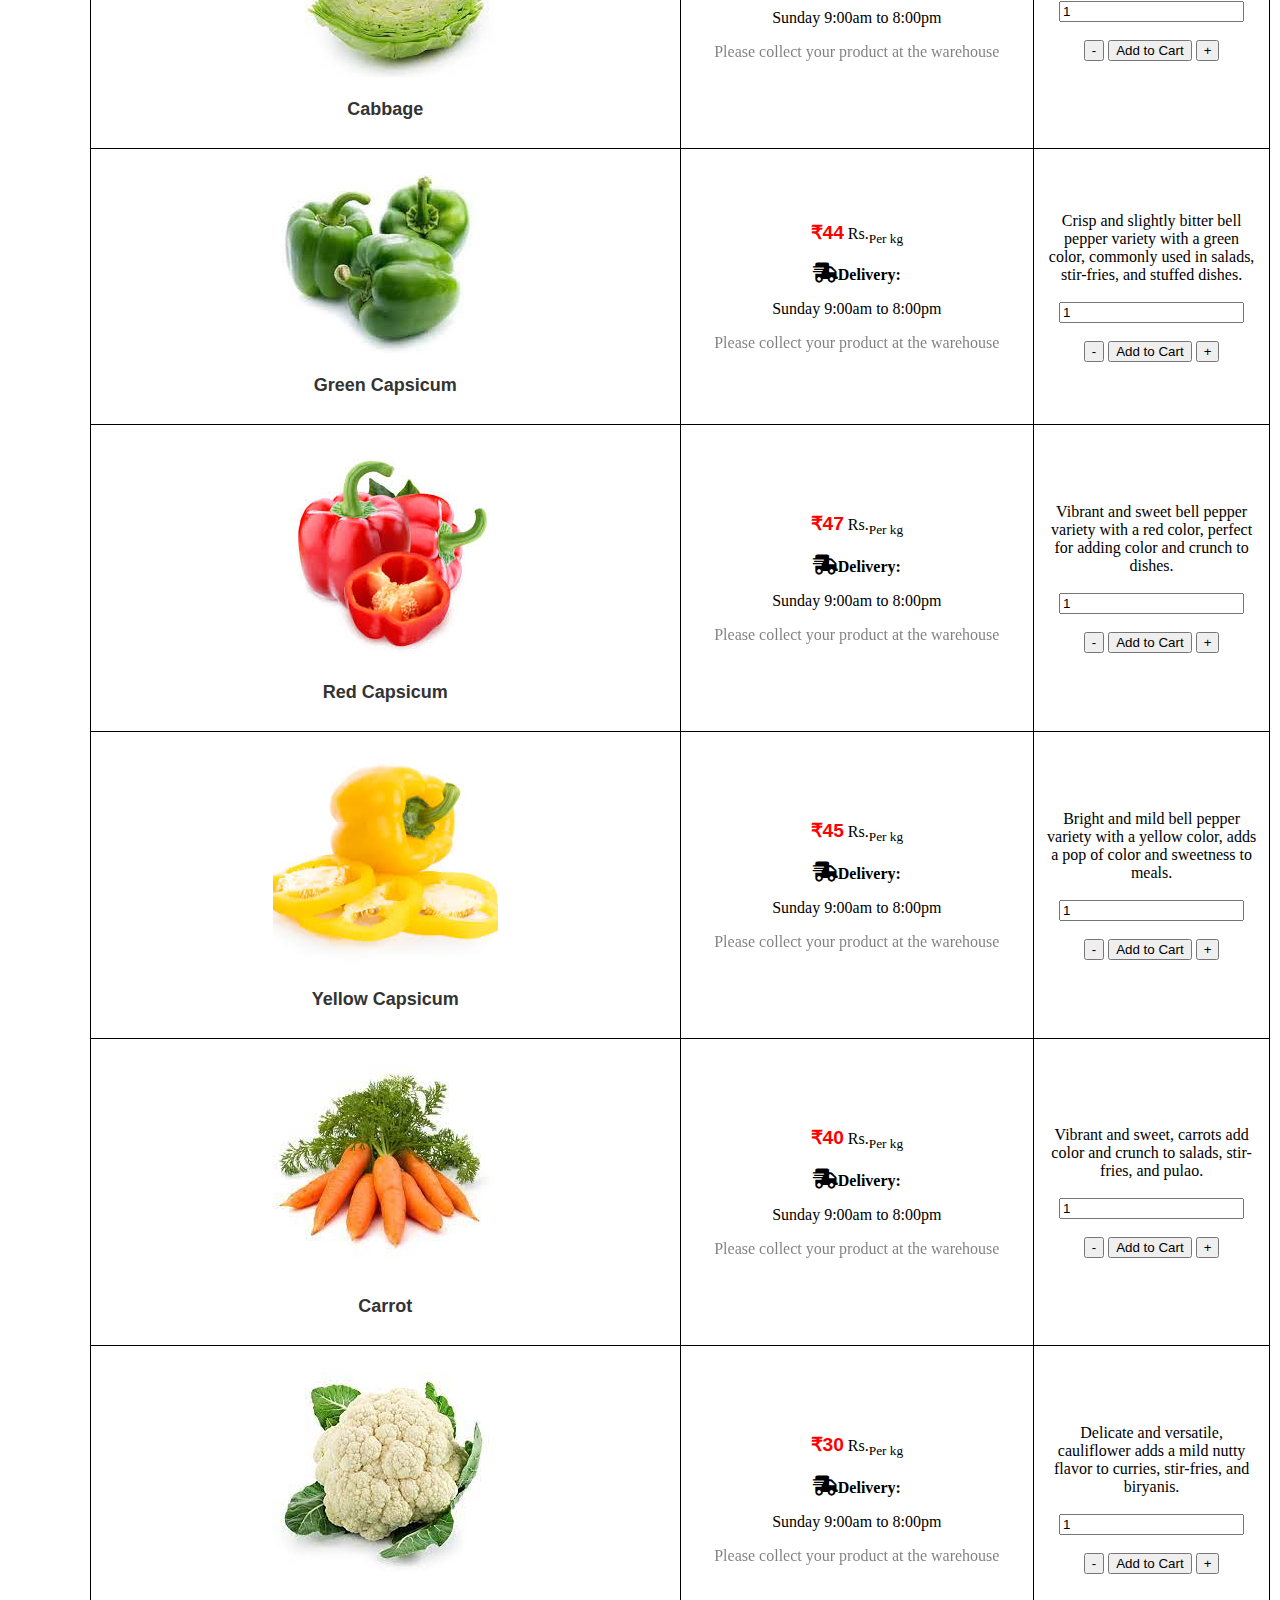
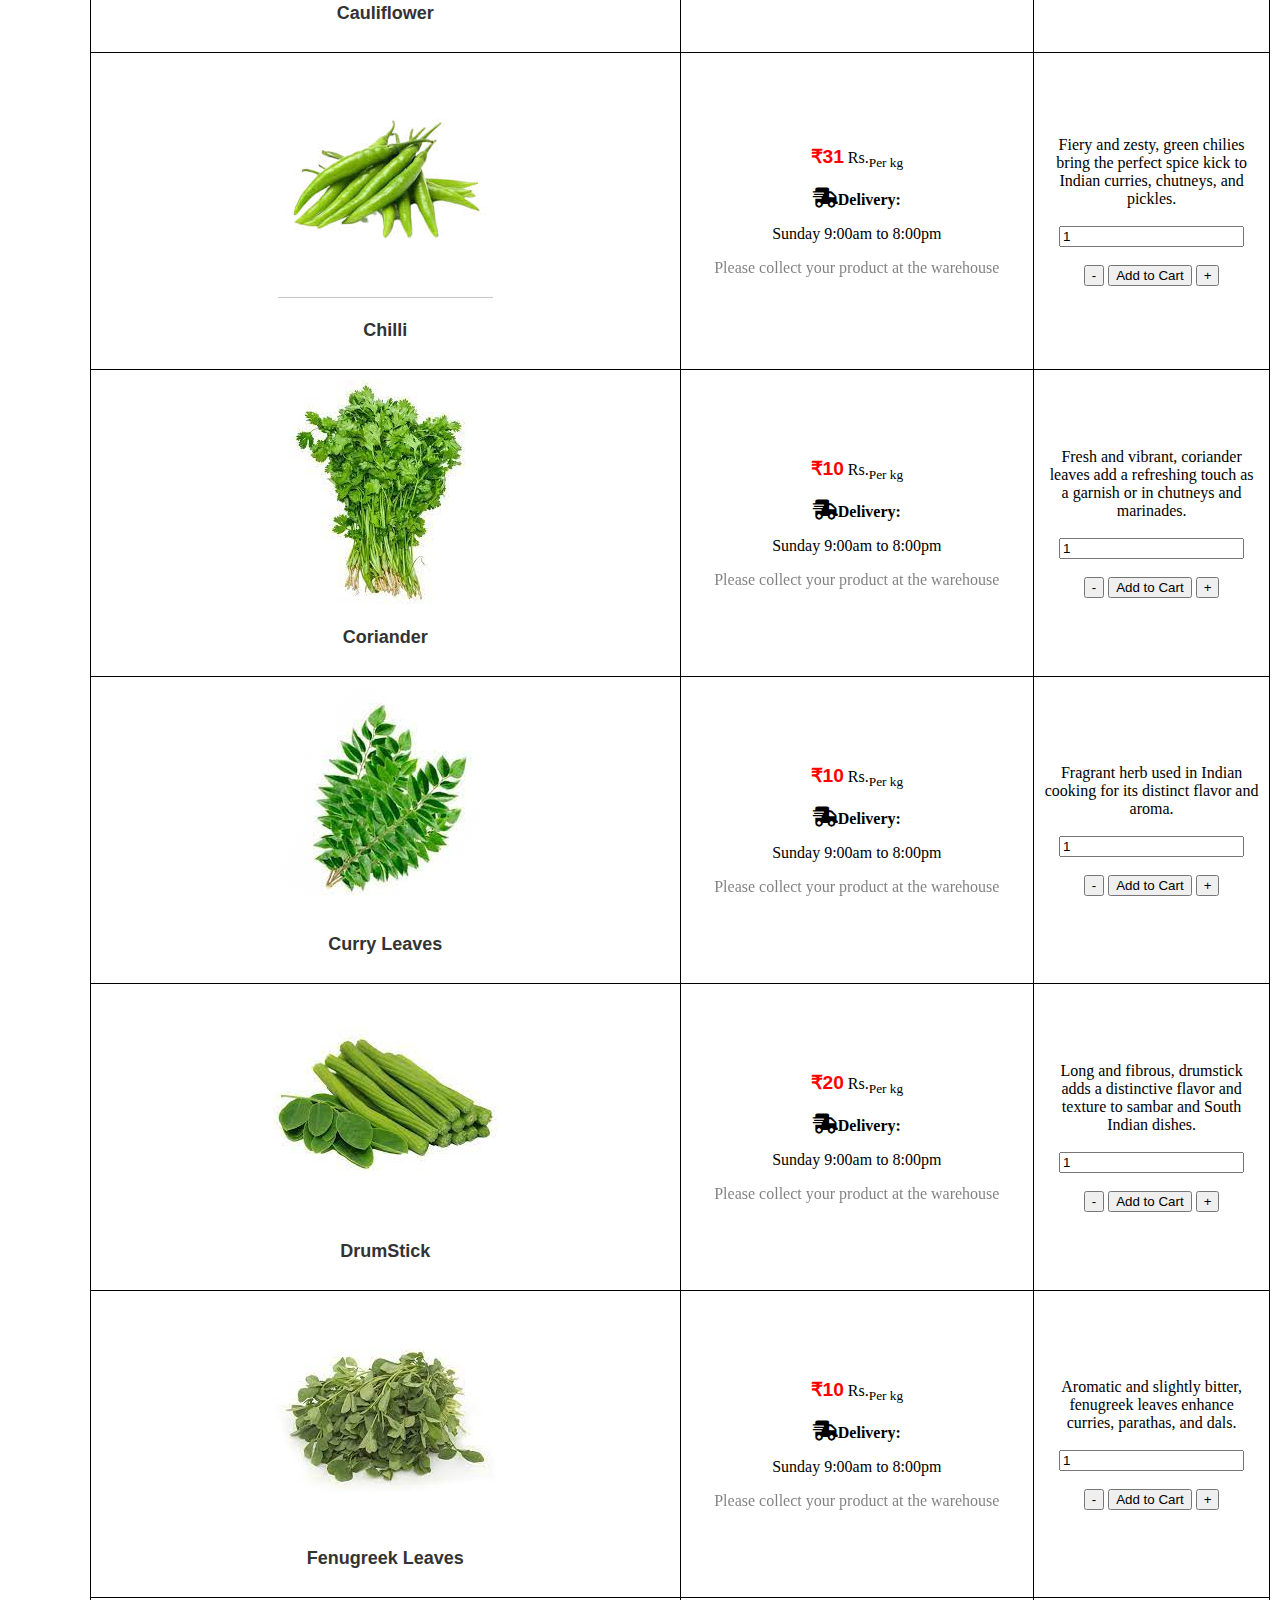
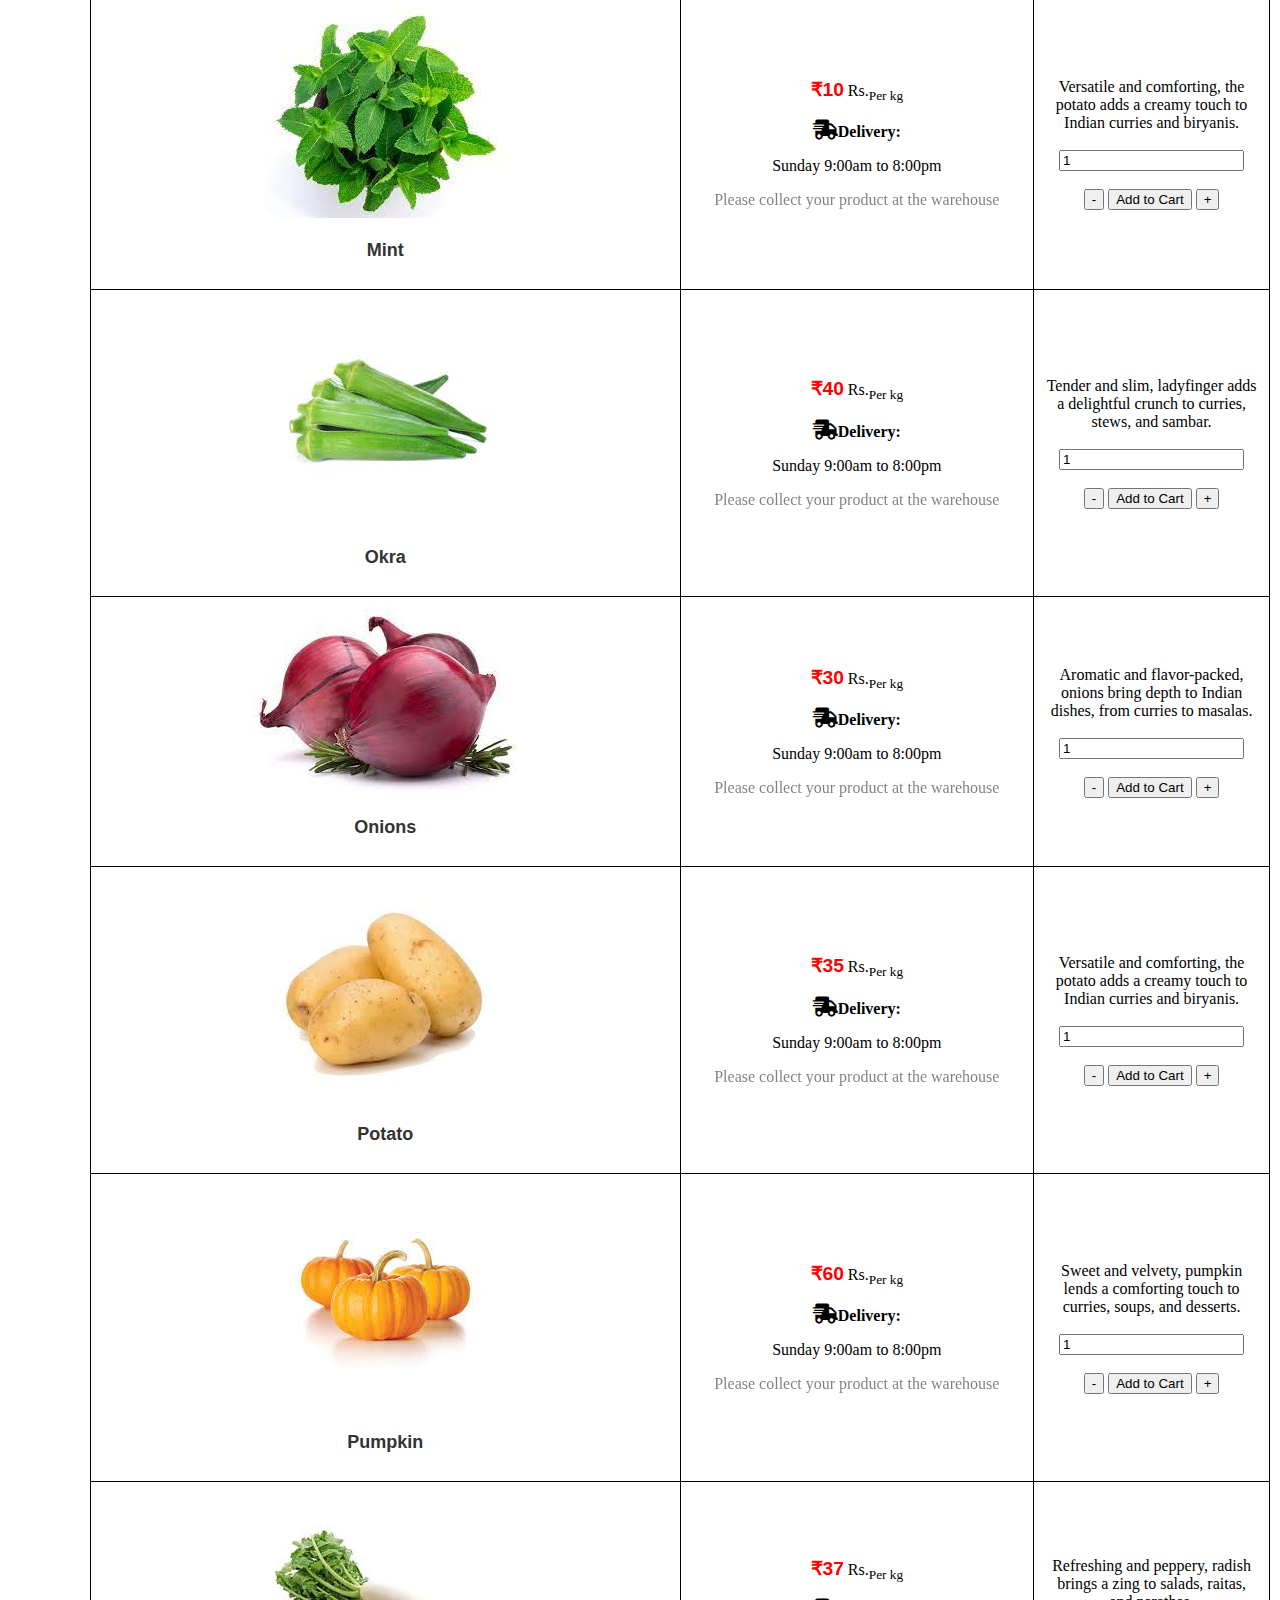
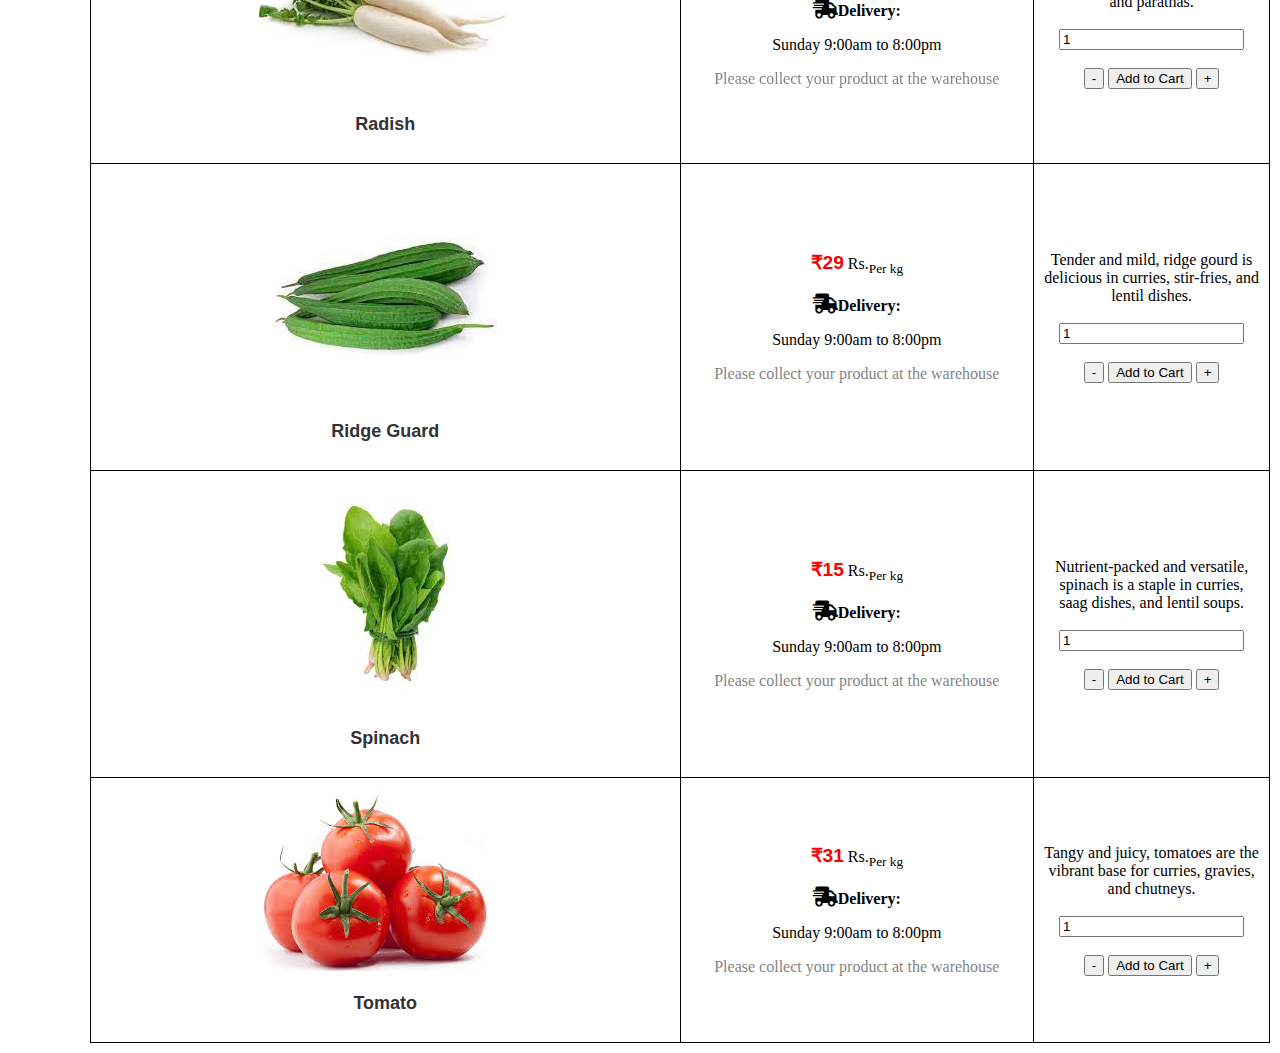
<file: Project_CustomerSide/vegetables.html>
<!DOCTYPE html>
<html>
<head>
  <title>Order Page</title>
  <link rel="stylesheet" href="https://cdnjs.cloudflare.com/ajax/libs/font-awesome/5.15.3/css/all.min.css">
  <!-- <link rel="stylesheet" href="orders.css"> Link to your CSS file -->
  <link href="orders.css?v=<?php echo time(); ?>" rel="stylesheet" type="text/css" />

  <style>
p {
  transition: opacity 0.3s ease;
}

  </style>
</head>
<body>
  <aside class="side-navigation">
    <!-- <div class="profile-pic">
      <img src="my pic.jpg" alt="Profile Picture">
    </div> -->
    <ul class="icons">
      <li><a href="profile.php"><i class="fas fa-user-circle"></i></i></a></li> <!-- Replace the class with the appropriate profile icon class -->
      <li><a href="settings.php"><i class="fas fa-cog"></i></a></li> <!-- Replace the class with the appropriate settings icon class -->
      <li class="beat"><a href="cartpage.php"><i class="fas fa-cart-arrow-down"></i><span class="cart-count">0</span></a></li> <!-- Replace the class with the appropriate settings icon class -->
      <li><a href="login.html" onclick="session(1)"><i class="fas fa-sign-out-alt"></i></a></li>

    </ul>
  </aside>
  
  
      <div class="top-navigation">
        <ul class="categories">
          <li class="active" style="border: 2px solid #008080;"><a href="vegetables.html"><i class="fas fa-carrot" style="color: #FFA500;"></i> Vegetables</a></li> <!-- Replace the class with the appropriate vegetable icon class -->
          <li><a href="fruits.html"><i class="fas fa-apple-alt" style="color: #ee3a09;"></i> Fruits</a></li> <!-- Replace the class with the appropriate fruit icon class -->
          <li><a href="cereals.html"><i class="fas fa-utensils" style="color:#C0C0C0"></i> Cereals</a></li> <!-- Replace the class with the appropriate cereal icon class -->
          <li><a href="pesticides.html"><i class="fas fa-bug"></i> Pesticides</a></li> <!-- Replace the class with the appropriate pesticide icon class -->
          <li><a href="fertilizers.html"><i class="fas fa-tractor" style="color: #367C2B;"></i> Fertilizers</a></li> <!-- Replace the class with the appropriate pesticide icon class -->
        </ul>
      </div>
    <div class="content">
    <div class="product-listing">
      <h2>Product Listing</h2>

      <!-- Delivery Options -->
      <div class="delivery_tables">
        <table>
          <tr>
            <td>
              <p>Delivery Options</p>
            </td>
            <td>
              <label>
                <input type="radio" name="delivery-option" value="delivery" class="radio" checked>
                Delivery
              </label>
              <label>
                <input type="radio" name="delivery-option" value="takeout" class="radio">
                Takeout
              </label>
            </td>
            <td >
              <textarea id="delivery-textarea" rows="6" readonly>Delivery details</textarea>
            </td>
          </tr>
        </table>
      </div>
      
      <!-- Add your product listing here -->
      <table>
        <tr>
          <td><img src="Vegetables/beetroot.jpg"><h3 class="prod_name">Beet Root</h3></td>
          <td>
            <p><span id="pro_price">&#8377;40</span> Rs.<sub>Per kg</sub></p>
            <i class='fas fa-shipping-fast' style="font-size: 20px;"></i><b>Delivery:</b>
            <p class="Delivery_delivery"></p>
            <p class="Delivery_takeout"></p>
          </td>
          <td>Earthy and vibrant, beetroot adds depth to salads, soups, and curries with its rich color and flavor.
            <br><br>
            <input type="number" id="pro_1" class="quantity-input" value="1" min="1" placeholder="Quantity">
            <br><br>
            <button class="minus-btn" onclick="minus(1)">-</button>
            <button class="add-to-cart-btn" onclick="cartcount(1)">Add to Cart</button>
            <button class="plus-btn" onclick="plus(1)">+</button>
          </td>
        </tr>
        <tr>
          <td><img src="Vegetables/bitter_gaurd.jpg"><h3 class="prod_name">Bitter Guard</h3></td>
          <td>
            <p><span id="pro_price">&#8377;32</span> Rs.<sub>Per kg</sub></p>
            <i class='fas fa-shipping-fast' style="font-size: 20px;"></i><b>Delivery:</b>
            <p class="Delivery_delivery"></p>
            <p class="Delivery_takeout"></p>
          </td>
          <td>Intensely bitter yet nutritious, bitter gourd is used in stir-fries and stuffed dishes to add unique flavor.
            <br><br>
            <input type="number" class="quantity-input" id="pro_2" value="1" min="1" placeholder="Quantity">
            <br><br>
            <button class="minus-btn" onclick="minus(2)">-</button>
            <button class="add-to-cart-btn" onclick="cartcount(2)">Add to Cart</button>
            <button class="plus-btn" onclick="plus(2)">+</button>
          </td>
        </tr>
        <tr>
          <td><img src="Vegetables/bottle_gaurd.jpg"><h3 class="prod_name">Bottle Guard</h3></td>
          <td>
            <p><span id="pro_price">&#8377;28</span> Rs.<sub>Per kg</sub></p>
            <i class='fas fa-shipping-fast' style="font-size: 20px;"></i><b>Delivery:</b>
            <p class="Delivery_delivery"></p>
            <p class="Delivery_takeout"></p>
          </td>
          <td> Light and nutritious, bottle gourd is perfect for curries, dal, and refreshing summer drinks.
            <br><br>
            <input type="number" class="quantity-input" id="pro_3" value="1" min="1" placeholder="Quantity">
            <br><br>
            <button class="minus-btn" onclick="minus(3)">-</button>
            <button class="add-to-cart-btn" onclick="cartcount(3)">Add to Cart</button>
            <button class="plus-btn" onclick="plus(3)">+</button>
          </td>
        </tr>
        <tr>
          <td><img src="Vegetables/brinjal.jpg"><h3 class="prod_name">Brinjal</h3></td>
          <td>
            <p><span id="pro_price">&#8377;22</span> Rs.<sub>Per kg</sub></p>
            <i class='fas fa-shipping-fast' style="font-size: 20px;"></i><b>Delivery:</b>
            <p class="Delivery_delivery"></p>
            <p class="Delivery_takeout"></p>
          </td>
          <td>Rich and velvety, brinjal adds a smoky depth to curries, bhartas, and masalas.
            <br><br>
            <input type="number" class="quantity-input" id="pro_4" value="1" min="1" placeholder="Quantity">
            <br><br>
            <button class="minus-btn" onclick="minus(4)">-</button>
            <button class="add-to-cart-btn" onclick="cartcount(4)">Add to Cart</button>
            <button class="plus-btn" onclick="plus(4)">+</button>
          </td>
        </tr>
        <tr>
          <td><img src="Vegetables/cabbage.jpg"><h3 class="prod_name">cabbage</h3></td>
          <td>
            <p><span id="pro_price">&#8377;33</span> Rs.<sub>Per kg</sub></p>
            <i class='fas fa-shipping-fast' style="font-size: 20px;"></i><b>Delivery:</b>
            <p class="Delivery_delivery"></p>
            <p class="Delivery_takeout"></p>
          </td>
          <td>Crisp and refreshing, cabbage brings freshness to salads, coleslaws, and stir-fries.
            <br><br>
            <input type="number" class="quantity-input" id="pro_5" value="1" min="1" placeholder="Quantity">
            <br><br>
            <button class="minus-btn" onclick="minus(5)">-</button>
            <button class="add-to-cart-btn" onclick="cartcount(5)">Add to Cart</button>
            <button class="plus-btn" onclick="plus(5)">+</button>
          </td>
        </tr>
        <tr>
          <td><img src="Vegetables/capsicum_green.jpg"><h3 class="prod_name">Green Capsicum</h3></td>
          <td>
            <p><span id="pro_price">&#8377;44</span> Rs.<sub>Per kg</sub></p>
            <i class='fas fa-shipping-fast' style="font-size: 20px;"></i><b>Delivery:</b>
            <p class="Delivery_delivery"></p>
            <p class="Delivery_takeout"></p>
          </td>
          <td>Crisp and slightly bitter bell pepper variety with a green color, commonly used in salads, stir-fries, and stuffed dishes.
            <br><br>
            <input type="number" class="quantity-input" id="pro_6" value="1" min="1" placeholder="Quantity">
            <br><br>
            <button class="minus-btn"  onclick="minus(6)">-</button>
            <button class="add-to-cart-btn" onclick="cartcount(6)">Add to Cart</button>
            <button class="plus-btn" onclick="plus(6)">+</button>
          </td>
        </tr>
        <tr>
          <td><img src="Vegetables/capsicum_red.jpg"><h3 class="prod_name">Red Capsicum</h3></td>
          <td>
            <p><span id="pro_price">&#8377;47</span> Rs.<sub>Per kg</sub></p>
            <i class='fas fa-shipping-fast' style="font-size: 20px;"></i><b>Delivery:</b>
            <p class="Delivery_delivery"></p>
            <p class="Delivery_takeout"></p>
          </td>
          <td>Vibrant and sweet bell pepper variety with a red color, perfect for adding color and crunch to dishes.
            <br><br>
            <input type="number" class="quantity-input" id="pro_7" value="1" min="1" placeholder="Quantity">
            <br><br>
            <button class="minus-btn"  onclick="minus(7)">-</button>
            <button class="add-to-cart-btn" onclick="cartcount(7)">Add to Cart</button>
            <button class="plus-btn" onclick="plus(7)">+</button>
          </td>
        </tr>
        <tr>
          <td><img src="Vegetables/capsicum_yellow.jpg"><h3 class="prod_name">Yellow Capsicum</h3></td>
          <td>
            <p><span id="pro_price">&#8377;45</span> Rs.<sub>Per kg</sub></p>
            <i class='fas fa-shipping-fast' style="font-size: 20px;"></i><b>Delivery:</b>
            <p class="Delivery_delivery"></p>
            <p class="Delivery_takeout"></p>
          </td>
          <td>Bright and mild bell pepper variety with a yellow color, adds a pop of color and sweetness to meals.
            <br><br>
            <input type="number" class="quantity-input" id="pro_8" value="1" min="1" placeholder="Quantity">
            <br><br>
            <button class="minus-btn"  onclick="minus(8)">-</button>
            <button class="add-to-cart-btn" onclick="cartcount(8)">Add to Cart</button>
            <button class="plus-btn" onclick="plus(8)">+</button>
          </td>
        </tr>
        <tr>
          <td><img src="Vegetables/carrot.jpg"><h3 class="prod_name">Carrot</h3></td>
          <td>
            <p><span id="pro_price">&#8377;40</span> Rs.<sub>Per kg</sub></p>
            <i class='fas fa-shipping-fast' style="font-size: 20px;"></i><b>Delivery:</b>
            <p class="Delivery_delivery"></p>
            <p class="Delivery_takeout"></p>
          </td>
          <td>Vibrant and sweet, carrots add color and crunch to salads, stir-fries, and pulao.
            <br><br>
            <input type="number" class="quantity-input" id="pro_9" value="1" min="1" placeholder="Quantity">
            <br><br>
            <button class="minus-btn"  onclick="minus(9)">-</button>
            <button class="add-to-cart-btn" onclick="cartcount(9)">Add to Cart</button>
            <button class="plus-btn" onclick="plus(9)">+</button>
          </td>
          </td>
        </tr>
        <tr>
          <td><img src="Vegetables/cauliflower.jpg"><h3 class="prod_name">Cauliflower</h3></td>
          <td>
            <p><span id="pro_price">&#8377;30</span> Rs.<sub>Per kg</sub></p>
            <i class='fas fa-shipping-fast' style="font-size: 20px;"></i><b>Delivery:</b>
            <p class="Delivery_delivery"></p>
            <p class="Delivery_takeout"></p>
          </td>
          <td>Delicate and versatile, cauliflower adds a mild nutty flavor to curries, stir-fries, and biryanis.
            <br><br>
            <input type="number" class="quantity-input" id="pro_10" value="1" min="1" placeholder="Quantity">
            <br><br>
            <button class="minus-btn" onclick="minus(10)">-</button>
            <button class="add-to-cart-btn" onclick="cartcount(10)">Add to Cart</button>
            <button class="plus-btn" onclick="plus(10)">+</button>
          </td>
        </tr>
        <tr>
          <td><img src="Vegetables/chilli.jpg"><h3 class="prod_name">Chilli</h3></td>
          <td>
            <p><span id="pro_price">&#8377;31</span> Rs.<sub>Per kg</sub></p>
            <i class='fas fa-shipping-fast' style="font-size: 20px;"></i><b>Delivery:</b>
            <p class="Delivery_delivery"></p>
            <p class="Delivery_takeout"></p>
          </td>
          <td>Fiery and zesty, green chilies bring the perfect spice kick to Indian curries, chutneys, and pickles.
            <br><br>
            <input type="number" class="quantity-input" id="pro_11" value="1" min="1" placeholder="Quantity">
            <br><br>
            <button class="minus-btn"onclick="minus(11)">-</button>
            <button class="add-to-cart-btn" onclick="cartcount(11)">Add to Cart</button>
            <button class="plus-btn" onclick="plus(11)">+</button>
          </td>
        </tr>
        <tr>
          <td><img src="Vegetables/coriander.jpg"><h3 class="prod_name">Coriander</h3></td>
          <td>
            <p><span id="pro_price">&#8377;10</span> Rs.<sub>Per kg</sub></p>
            <i class='fas fa-shipping-fast' style="font-size: 20px;"></i><b>Delivery:</b>
            <p class="Delivery_delivery"></p>
            <p class="Delivery_takeout"></p>
          </td>
          <td>Fresh and vibrant, coriander leaves add a refreshing touch as a garnish or in chutneys and marinades.
            <br><br>
            <input type="number" class="quantity-input" id="pro_12" value="1" min="1" placeholder="Quantity">
            <br><br>
            <button class="minus-btn"onclick="minus(12)">-</button>
            <button class="add-to-cart-btn" onclick="cartcount(12)">Add to Cart</button>
            <button class="plus-btn" onclick="plus(12)">+</button>
          </td>
        </tr>
        <tr>
          <td><img src="Vegetables/curry_leaves.jpg"><h3 class="prod_name">Curry Leaves</h3></td>
          <td>
            <p><span id="pro_price">&#8377;10</span> Rs.<sub>Per kg</sub></p>
            <i class='fas fa-shipping-fast' style="font-size: 20px;"></i><b>Delivery:</b>
            <p class="Delivery_delivery"></p>
            <p class="Delivery_takeout"></p>
          </td>
          <td>Fragrant herb used in Indian cooking for its distinct flavor and aroma.
            <br><br>
            <input type="number" class="quantity-input" id="pro_13" value="1" min="1" placeholder="Quantity">
            <br><br>
            <button class="minus-btn" onclick="minus(13)">-</button>
            <button class="add-to-cart-btn" onclick="cartcount(13)">Add to Cart</button>
            <button class="plus-btn" onclick="plus(13)">+</button>
          </td>
        </tr>
        <tr>
          <td><img src="Vegetables/drumstick.jpg"><h3 class="prod_name">DrumStick</h3></td>
          <td>
            <p><span id="pro_price">&#8377;20</span> Rs.<sub>Per kg</sub></p>
            <i class='fas fa-shipping-fast' style="font-size: 20px;"></i><b>Delivery:</b>
            <p class="Delivery_delivery"></p>
            <p class="Delivery_takeout"></p>
          </td>
          <td>Long and fibrous, drumstick adds a distinctive flavor and texture to sambar and South Indian dishes.
            <br><br>
            <input type="number" class="quantity-input" id="pro_14" value="1" min="1" placeholder="Quantity">
            <br><br>
            <button class="minus-btn" onclick="minus(14)">-</button>
            <button class="add-to-cart-btn" onclick="cartcount(14)">Add to Cart</button>
            <button class="plus-btn" onclick="plus(14)">+</button>
          </td>
        </tr>
        <tr>
          <td><img src="Vegetables/Fenugreek_leaves.jpg"><h3 class="prod_name">Fenugreek Leaves</h3></td>
          <td>
            <p><span id="pro_price">&#8377;10</span> Rs.<sub>Per kg</sub></p>
            <i class='fas fa-shipping-fast' style="font-size: 20px;"></i><b>Delivery:</b>
            <p class="Delivery_delivery"></p>
            <p class="Delivery_takeout"></p>
          </td>
          <td>Aromatic and slightly bitter, fenugreek leaves enhance curries, parathas, and dals.
            <br><br>
            <input type="number" class="quantity-input" id="pro_15" value="1" min="1" placeholder="Quantity">
            <br><br>
            <button class="minus-btn" onclick="minus(15)">-</button>
            <button class="add-to-cart-btn" onclick="cartcount(15)">Add to Cart</button>
            <button class="plus-btn" onclick="plus(15)">+</button>
          </td>
        </tr>
        <tr>
          <td><img src="Vegetables/mint.jpg"><h3 class="prod_name">Mint</h3></td>
          <td>
            <p><span id="pro_price">&#8377;10</span> Rs.<sub>Per kg</sub></p>
            <i class='fas fa-shipping-fast' style="font-size: 20px;"></i><b>Delivery:</b>
            <p class="Delivery_delivery"></p>
            <p class="Delivery_takeout"></p>
          </td>
          <td>Versatile and comforting, the potato adds a creamy touch to Indian curries and biryanis.
            <br><br>
            <input type="number" class="quantity-input" id="pro_16" value="1" min="1" placeholder="Quantity">
            <br><br>
            <button class="minus-btn" onclick="minus(16)">-</button>
            <button class="add-to-cart-btn" onclick="cartcount(16)">Add to Cart</button>
            <button class="plus-btn" onclick="plus(16)">+</button>
          </td>
        </tr>
        <tr>
          <td><img src="Vegetables/okra.jpg"><h3 class="prod_name">Okra</h3></td>
          <td>
            <p><span id="pro_price">&#8377;40</span> Rs.<sub>Per kg</sub></p>
            <i class='fas fa-shipping-fast' style="font-size: 20px;"></i><b>Delivery:</b>
            <p class="Delivery_delivery"></p>
            <p class="Delivery_takeout"></p>
          </td>
          <td>Tender and slim, ladyfinger adds a delightful crunch to curries, stews, and sambar.
            <br><br>
            <input type="number" class="quantity-input" id="pro_17" value="1" min="1" placeholder="Quantity">
            <br><br>
            <button class="minus-btn" onclick="minus(17)">-</button>
            <button class="add-to-cart-btn" onclick="cartcount(17)">Add to Cart</button>
            <button class="plus-btn" onclick="plus(17)">+</button>
          </td>
        </tr>
        <tr>
          <td><img src="Vegetables/onion.jpg"><h3 class="prod_name">Onions</h3></td>
          <td>
            <p><span id="pro_price">&#8377;30</span> Rs.<sub>Per kg</sub></p>
            <i class='fas fa-shipping-fast' style="font-size: 20px;"></i><b>Delivery:</b>
            <p class="Delivery_delivery"></p>
            <p class="Delivery_takeout"></p>
          </td>
          <td>Aromatic and flavor-packed, onions bring depth to Indian dishes, from curries to masalas.
            <br><br>
            <input type="number" class="quantity-input" id="pro_18" value="1" min="1" placeholder="Quantity">
            <br><br>
            <button class="minus-btn" onclick="minus(18)">-</button>
            <button class="add-to-cart-btn" onclick="cartcount(18)">Add to Cart</button>
            <button class="plus-btn" onclick="plus(18)">+</button>
          </td>
        </tr>
        <tr>
          <td><img src="Vegetables/potato.jpg"><h3 class="prod_name">Potato</h3></td>
          <td>
            <p><span id="pro_price">&#8377;35</span> Rs.<sub>Per kg</sub></p>
            <i class='fas fa-shipping-fast' style="font-size: 20px;"></i><b>Delivery:</b>
            <p class="Delivery_delivery"></p>
            <p class="Delivery_takeout"></p>
          </td>
          <td>Versatile and comforting, the potato adds a creamy touch to Indian curries and biryanis.
            <br><br>
            <input type="number" class="quantity-input" id="pro_19" value="1" min="1" placeholder="Quantity">
            <br><br>
            <button class="minus-btn" onclick="minus(19)">-</button>
            <button class="add-to-cart-btn" onclick="cartcount(19)">Add to Cart</button>
            <button class="plus-btn" onclick="plus(19)">+</button>
          </td>
        </tr>
        <tr>
          <td><img src="Vegetables/pumpkin.jpg"><h3 class="prod_name">Pumpkin</h3></td>
          <td>
            <p><span id="pro_price">&#8377;60</span> Rs.<sub>Per kg</sub></p>
            <i class='fas fa-shipping-fast' style="font-size: 20px;"></i><b>Delivery:</b>
            <p class="Delivery_delivery"></p>
            <p class="Delivery_takeout"></p>
          </td>
          <td>Sweet and velvety, pumpkin lends a comforting touch to curries, soups, and desserts.
            <br><br>
            <input type="number" class="quantity-input" id="pro_20" value="1" min="1" placeholder="Quantity">
            <br><br>
            <button class="minus-btn" onclick="minus(20)">-</button>
            <button class="add-to-cart-btn" onclick="cartcount(20)">Add to Cart</button>
            <button class="plus-btn" onclick="plus(20)">+</button>
          </td>
        </tr>
        <tr>
          <td><img src="Vegetables/radish.jpg"><h3 class="prod_name">Radish</h3></td>
          <td>
            <p><span id="pro_price">&#8377;37</span> Rs.<sub>Per kg</sub></p>
            <i class='fas fa-shipping-fast' style="font-size: 20px;"></i><b>Delivery:</b>
            <p class="Delivery_delivery"></p>
            <p class="Delivery_takeout"></p>
          </td>
          <td>Refreshing and peppery, radish brings a zing to salads, raitas, and parathas.
            <br><br>
            <input type="number" class="quantity-input" id="pro_21" value="1" min="1" placeholder="Quantity">
            <br><br>
            <button class="minus-btn" onclick="minus(21)">-</button>
            <button class="add-to-cart-btn" onclick="cartcount(21)">Add to Cart</button>
            <button class="plus-btn" onclick="plus(21)">+</button>
          </td>
        </tr>
        <tr>
          <td><img src="Vegetables/ridge_gaurd.jpg"><h3 class="prod_name">Ridge Guard</h3></td>
          <td>
            <p><span id="pro_price">&#8377;29</span> Rs.<sub>Per kg</sub></p>
            <i class='fas fa-shipping-fast' style="font-size: 20px;"></i><b>Delivery:</b>
            <p class="Delivery_delivery"></p>
            <p class="Delivery_takeout"></p>
          </td>
          <td>Tender and mild, ridge gourd is delicious in curries, stir-fries, and lentil dishes.
            <br><br>
            <input type="number" class="quantity-input" id="pro_22" value="1" min="1" placeholder="Quantity">
            <br><br>
            <button class="minus-btn" onclick="minus(22)">-</button>
            <button class="add-to-cart-btn" onclick="cartcount(22)">Add to Cart</button>
            <button class="plus-btn" onclick="plus(22)">+</button>
          </td>
        </tr>
        <tr>
          <td><img src="Vegetables/spinach.jpg"><h3 class="prod_name">Spinach</h3></td>
          <td>
            <p><span id="pro_price">&#8377;15</span> Rs.<sub>Per kg</sub></p>
            <i class='fas fa-shipping-fast' style="font-size: 20px;"></i><b>Delivery:</b>
            <p class="Delivery_delivery"></p>
            <p class="Delivery_takeout"></p>
          </td>
          <td>Nutrient-packed and versatile, spinach is a staple in curries, saag dishes, and lentil soups.
            <br><br>
            <input type="number" class="quantity-input" id="pro_23" value="1" min="1" placeholder="Quantity">
            <br><br>
            <button class="minus-btn" onclick="minus(23)">-</button>
            <button class="add-to-cart-btn" onclick="cartcount(23)">Add to Cart</button>
            <button class="plus-btn" onclick="plus(23)">+</button>
          </td>
        </tr>
        <tr>
          <td><img src="Vegetables/tomato.jpg"><h3 class="prod_name">Tomato</h3></td>
          <td>
            <p><span id="pro_price">&#8377;31</span> Rs.<sub>Per kg</sub></p>
            <i class='fas fa-shipping-fast' style="font-size: 20px;"></i><b>Delivery:</b>
            <p class="Delivery_delivery"></p>
            <p class="Delivery_takeout"></p>
          </td>
          <td>Tangy and juicy, tomatoes are the vibrant base for curries, gravies, and chutneys.
            <br><br>
            <input type="number" class="quantity-input" id="pro_24" value="1" min="1" placeholder="Quantity">
            <br><br>
            <button class="minus-btn" onclick="minus(24)">-</button>
            <button class="add-to-cart-btn" onclick="cartcount(24)">Add to Cart</button>
            <button class="plus-btn" onclick="plus(24)">+</button>
          </td>
        </tr>
      </table>
    </div>
  </div>
  
  <script>
    function session(a) {
  var formData = new FormData();
  formData.append('sessionId', a);

  // Send a POST request to the PHP script
  fetch('logout.php', {
    method: 'POST',
    body: formData
  })
    .then(function(response) {
      // Check if the response was successful
      if (response.ok) {
        return response.text(); // Return the response text
      } else {
        throw new Error('Request failed.'); // Throw an error
      }
    })
    .then(function(responseData) {
      // Do something with the response data
      console.log(responseData);
      // Redirect to the login page
      window.location.href = 'login.html';
    })
    .catch(function(error) {
      // Handle any errors
      console.error('Error:', error);
    });
}
    //To calculate delivery date
    var currentday= new Date();
    var day=currentday.getDay();
    // Array of weekday names
    var weekdays = ["Sunday", "Monday", "Tuesday", "Wednesday", "Thursday", "Friday", "Saturday"];
    var deliveryday = weekdays[(day+2)%7];

    //Funtion to add delivery details

    var deliveryParagraphs = document.getElementsByClassName("Delivery_delivery");
    var takeoutParagraphs = document.getElementsByClassName("Delivery_takeout");

    // Set the text for delivery paragraphs
    for (var i = 0; i < deliveryParagraphs.length; i++) {
      deliveryParagraphs[i].innerText = deliveryday + " 9:00am to 8:00pm";
    }

    // Set the text for takeout paragraphs
    for (var j = 0; j < takeoutParagraphs.length; j++) {
      takeoutParagraphs[j].innerText = "Please collect your product at the warehouse";
    }


    // Minus function
    function minus(a){
      var x="pro_"+a;
      const quantity=document.getElementById(x);
      var y=parseInt(quantity.value);
      if(y>1){
        quantity.value=parseInt(quantity.value)-1;
      }
    }
    // Add function
    function plus(a){
      var x="pro_"+a;
      const quantity=document.getElementById(x);
      quantity.value=parseInt(quantity.value)+1;
    }
    //Cart count increase
    function cartcount(a){
      var x="pro_"+a;
      const quantity=document.getElementById(x);
      var y=parseInt(quantity.value);




// Create a FormData object and append the data
var formData = new FormData();
  formData.append('productId', x);
  formData.append('quantity', y);

  // Send a POST request to the PHP script
  fetch('submit.php', {
    method: 'POST',
    body: formData
  })
    .then(function(response) {
      // Check if the response was successful
      if (response.ok) {
        return response.text(); // Return the response text
      } else {
        throw new Error('Request failed.'); // Throw an error
      }
    })
    .then(function(responseData) {
      // Do something with the response data
      console.log(responseData);
    })
    .catch(function(error) {
      // Handle any errors
      console.error('Error:', error);
    });


      var cartCountElement = document.querySelector('.cart-count');
      var currentCount = parseInt(cartCountElement.textContent);
      var newCount = currentCount + y;
      cartCountElement.textContent = newCount;
      quantity.value=1;
    }

    //textarea delivery
    const deliveryOptionRadios = document.querySelectorAll('input[name="delivery-option"]');
    const deliveryTextarea = document.getElementById('delivery-textarea');

    // Function to handle delivery option change
    function handleDeliveryOptionChange() {
      if (this.value === 'delivery') {
        deliveryTextarea.value = 'Enter your delivery address and contact details';

        var deliveryParagraphs = document.getElementsByClassName("Delivery_delivery");
        var takeoutParagraphs = document.getElementsByClassName("Delivery_takeout");

        // Highlight the takeout paragraphs and fade the delivery paragraphs
        for (var i = 0; i < deliveryParagraphs.length; i++) {
          deliveryParagraphs[i].style.opacity = 1;
        }

        for (var j = 0; j < takeoutParagraphs.length; j++) {
          takeoutParagraphs[j].style.opacity = 0.5;
        }


      } else if (this.value === 'takeout') {
        const takeoutText = `Select a convenient pickup time and visit our store location.
        We are available from:
        - Monday to Friday: 9:00am to 8:00pm
        - Saturday: 10:00am to 1:00pm
        - We are closed on public holidays`;
        
        deliveryTextarea.value = takeoutText;

        // var deliveryParagraph = document.getElementById("Delivery_delivery");
        // var takeoutParagraph = document.getElementById("Delivery_takeout");
        // // Highlight the takeout paragraph and fade the delivery paragraph
        // deliveryParagraph.style.opacity = 0.5;
        // takeoutParagraph.style.opacity = 1;
        var deliveryParagraphs = document.getElementsByClassName("Delivery_delivery");
        var takeoutParagraphs = document.getElementsByClassName("Delivery_takeout");

        // Highlight the takeout paragraphs and fade the delivery paragraphs
        for (var i = 0; i < deliveryParagraphs.length; i++) {
          deliveryParagraphs[i].style.opacity = 0.5;
        }

        for (var j = 0; j < takeoutParagraphs.length; j++) {
          takeoutParagraphs[j].style.opacity = 1;
        }

      }
    }


    // Add event listener for each delivery option radio button
    deliveryOptionRadios.forEach(radio => {
      radio.addEventListener('change', handleDeliveryOptionChange);
    });

    // Trigger initial delivery option change
    handleDeliveryOptionChange.call(deliveryOptionRadios[0]);

  </script> <!-- Link to your JavaScript file -->
</body>
</html>
</file>
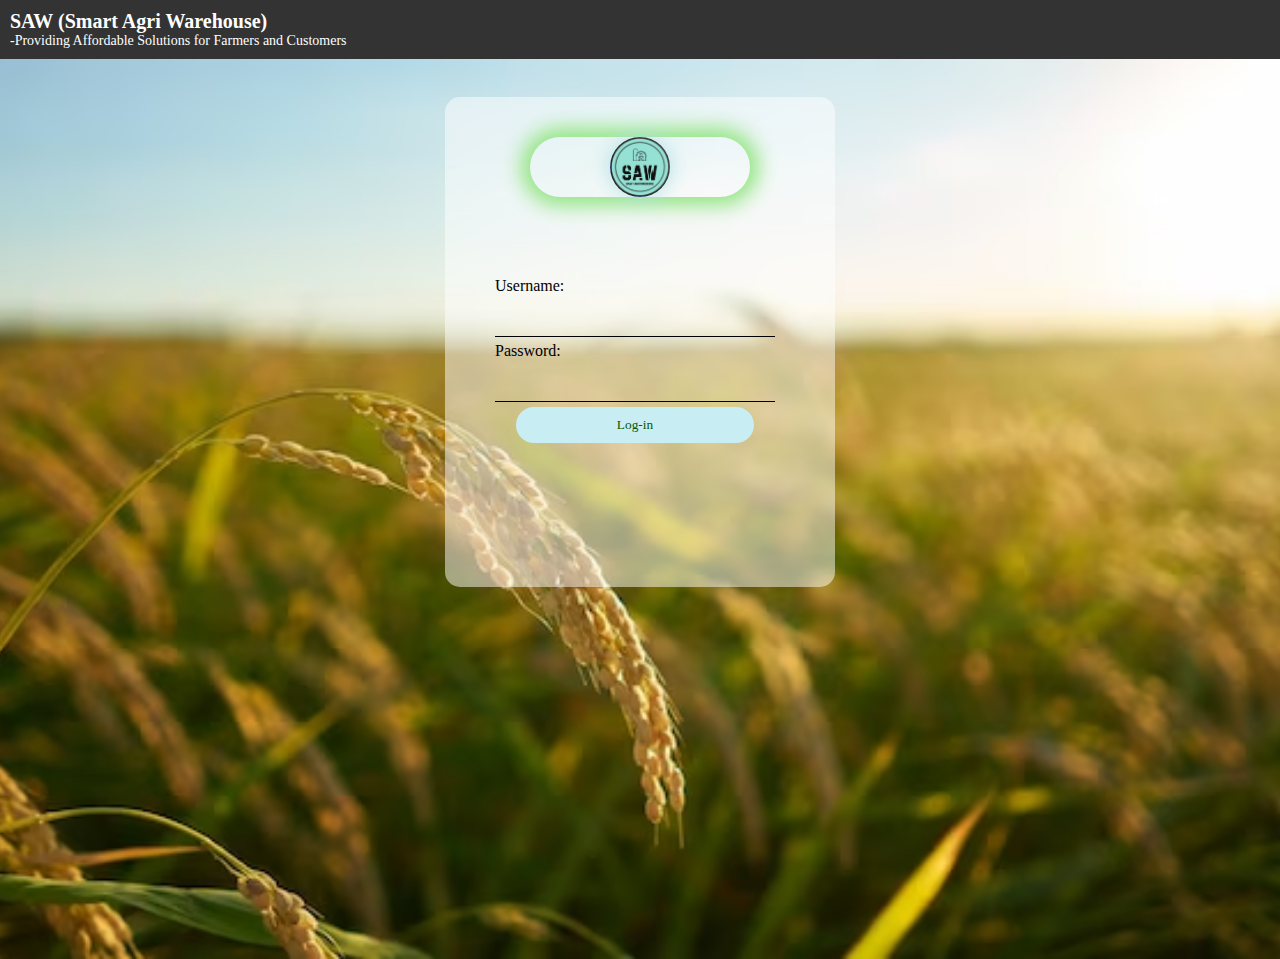
<file: SE_HTML/login.html>
<html>
  <head>
    <title>My Warehouse</title>
    <link href="login.css" rel="stylesheet" type="text/css" />
  </head>
  <body>
    <div class="top-bar">

      <div class="company-name">SAW (Smart Agri Warehouse)</div>
      <div class="tagline">-Providing Affordable Solutions for Farmers and Customers</div>
    </div>
    <div class="warebg">
      <div class="form-box">
        <div class="button-box">
          <div class="social-icon">
            <a href="http://localhost/SE_HTML/" class="company-icon">            
              <img src="SAW.jpg" alt="SAW">
            </a>
          </div>
          <form id="login" class="input-group" action="verify.php" method="post">
            <label for="username">Username:</label>
            <input type="text" class="input-field" name="username" required>
            <label for="password">Password:</label>
            <input type="password" class="input-field" name="password" required>
            <button type="submit" class="submit-btn">Log-in</button>
          </form>
        </div>
      </div>
    </div>
    <script>
      var x=document.getElementById("login");
      var z=document.getElementById("btn");
      
      function login(){
        x.style.left="50px";
        y.style.left="450px";
        z.style.left="0";
      }
    </script>
  </body>
</html>
</file>
<file: SE_HTML/css/style.css>
/*--A Design by W3layouts 
Author: W3layout
Author URL: http://w3layouts.com
License: Creative Commons Attribution 3.0 Unported
License URL: http://creativecommons.org/licenses/by/3.0/
--*/
body a {
  transition: 0.5s all;
  -webkit-transition: 0.5s all;
  -o-transition: 0.5s all;
  -moz-transition: 0.5s all;
  -ms-transition: 0.5s all;
}
html, body{
    font-size: 100%;
	font-family: 'Roboto Condensed', sans-serif;
}
/*-- banner --*/
.banner{
    background: url(../images/3.jpg) no-repeat 0px -160px;
    background-size: cover;
    padding: 1em 0 2em;
}
.navbar-default {
    border: none !important;
    background: none !important;
    margin: 0 !important;
    min-height: 0 !important;
    padding: 0 !important;
}
.navbar-default .navbar-nav > .active > a, .navbar-default .navbar-nav > .active > a:hover, .navbar-default .navbar-nav > .active > a:focus {
    background: none !important;
}
/*-- top-nav --*/
.top-nav {
    margin: 2em 0 0 0;
    text-align: center;
    padding: 1em;
    border: solid 1px #FFF;
}
.top-nav ul{
    padding: 0;
    margin: 0;
}
.top-nav ul li{
    display: inline-block;
    margin: 0 4em;
    float: none;
}
.top-nav ul li:first-child{
	margin-left:0;
}
.top-nav ul li:nth-child(6){
	margin-right:0;
}
.navbar-default .navbar-nav > .open > a, .navbar-default .navbar-nav > .open > a:hover, .navbar-default .navbar-nav > .open > a:focus {
    background: none !important;
    border-right: solid 1px #EFEFEF;
    box-shadow: 1px 0px 0px 0px rgba(72, 72, 72, 0);
}
.navbar-nav {
    float: none;
}
.top-nav ul li a{
	color: #fff !important;
    font-size: 1em;
    margin: 0;
    text-decoration: none;
    padding: 0;
    font-weight: 600;
    text-transform: uppercase;
    letter-spacing: 0px;
}
.top-nav ul li a:hover{
    color: #FFC107 !important;
}
.top-nav ul li a.active{
    color: #FFC107 !important;
}
.dropdown {
	position: relative;
	display: inline-block;
  }
  
  .dropdown-content {
	display: none;
	position: absolute;
	background-color: #0b0b0b;
	min-width: 160px;
	box-shadow: 0px 8px 16px 0px rgba(0,0,0,0.2);
	z-index: 1;
  }
  
  .dropdown:hover .dropdown-content {
	display: block;
  }
  
  .dropbtn {
	color: #ec0f0f !important;
	font-size: 1em;
	margin: 0;
	text-decoration: none;
	padding: 0;
	font-weight: 600;
	text-transform: uppercase;
	letter-spacing: 0px;
  }
  
  .dropdown-content a {
	color: #000;
	padding: 12px 16px;
	text-decoration: none;
	display: block;
  }
  
  .dropdown-content a:hover {
	background-color: #f1f1f1;
  }
  
.w3layouts-logo h1{
    margin: 0;
    padding: 1em 0 0 0;
}
.w3layouts-logo {
    text-align: center;
    width: 215px;
    height: 215px;
    margin: 11em auto 0;
    border: solid 20px rgba(255, 255, 255, 0.58);
    background: rgba(255, 193, 7, 0.74);
    border-radius: 50%;
    -webkit-border-radius: 50%;
    -ms-border-radius: 50%;
    -o-border-radius: 50%;
    -moz-border-radius: 50%;
}
.w3layouts-logo a{	
	font-family: 'Oswald', sans-serif;
	color: #000000;
    font-size: 1.5em;
    text-decoration: none;
    font-weight: 600;
}
.w3layouts-logo a span{
	display: block;
    font-size: .25em;
    letter-spacing: 1px;
    margin: .5em 0 0 0;
}
.w3-info{
    margin: 12em 0 0 0;
}
.w3l-mail{
	float:left;
}
.w3ls-phone{
	float:right;
}
.w3l-mail p i.fa.fa-envelope-o,.w3ls-phone p i.fa.fa-phone{
	margin-right:1em;
}
.w3l-mail p,.w3ls-phone p{
	color:#FFFFFF;
	font-size:1em;
	margin:0;
}
.w3l-mail p a{
	color:#FFFFFF;
	text-decoration:none;
}
/*-- about --*/
.about{
	padding:4em 0;
	background:#FFFFFF;
}
.about-left-img{
	background: url(../images/2.jpg) no-repeat 0px 0px;
    background-size: cover;
    min-height: 350px;
    box-shadow: -20px 20px 8px #9e9e9e;
}
.about-right-info h2{
    color: #404040;
    margin: 0;
    font-size: 2.5em;
    font-family: 'Oswald', sans-serif;
    font-weight: 600;
    padding-bottom: .5em;
    position: relative;
}
.border{
	border-bottom: solid 1px #dcdcdc;
    width: 20%;
}
.about-right-info h2:after{
    content: "";
    height: 3px;
    background: #FFC107;
    position: absolute;
    width: 7%;
    top: 63px;
    left: 0;
}
/*--slider--*/
#slider2,
#slider3 {
  box-shadow: none;
  -moz-box-shadow: none;
  -webkit-box-shadow: none;
  margin: 0 auto;
}
.rslides_tabs li:first-child {
  margin-left: 0;
}
.rslides_tabs .rslides_here a {
  background: rgba(255,255,255,.1);
  color: #fff;
  font-weight: bold;
}
.events {
  list-style: none;
}
.callbacks_container {
  position: relative;
  width: 100%;
}
.callbacks {
  position: relative;
  list-style: none;
  overflow: hidden;
  width: 100%;
  padding: 0;
  margin: 0;
}
.callbacks li {
  position: absolute;
  width: 100%;
}
.callbacks img {
  position: relative;
  z-index: 1;
  height: auto;
  border: 0;
}
.callbacks .caption {
	display: block;
	position: absolute;
	z-index: 2;
	font-size: 20px;
	text-shadow: none;
	color: #fff;
	left: 0;
	right: 0;
	padding: 10px 20px;
	margin: 0;
	max-width: none;
	top: 10%;
	text-align: center;
}
.callbacks_nav {
	position: absolute;
    -webkit-tap-highlight-color: rgba(0,0,0,0);
    bottom: -30%;
    left: 0;
    opacity: 0.6;
    z-index: 3;
    text-indent: -9999px;
    overflow: hidden;
    text-decoration: none;
    width: 12px;
    height: 20px;
    background: transparent url("../images/arrows.png") no-repeat right top;
}
.callbacks_nav.next {
    left: auto;
    background-position: right top;
    left: 0;
 }
 .callbacks_nav.prev {
    right: auto;
    background-position: left top;
    left: 4%;
}
#slider3-pager a {
  display: inline-block;
}
#slider3-pager span{
  float: left;
}
#slider3-pager span{
	width:100px;
	height:15px;
	background:#fff;
	display:inline-block;
	border-radius:30em;
	opacity:0.6;
}
#slider3-pager .rslides_here a {
  background: #FFF;
  border-radius:30em;
  opacity:1;
}
#slider3-pager a {
  padding: 0;
}
#slider3-pager li{
	display:inline-block;
}
.rslides {
  position: relative;
  list-style: none;
  overflow: hidden;
  width: 100%;
  padding: 0;
}
.rslides li {
  -webkit-backface-visibility: hidden;
  position: absolute;
  display:none;
  width: 100%;
  left: 0;
  top: 0;
}
.rslides li{
  position: relative;
  display: block;
  float: left;
}
.rslides img {
  height: auto;
  border: 0;
  }
.callbacks_tabs{
	list-style: none;
    position: absolute;
    top: 255px;
    left: 545px;
    padding: 0;
    margin: 0;
    z-index: 990;
    display: block;
    text-align: center;
}
.slider-top span{
	font-weight:600;
}
.callbacks_tabs li{
    display: inline-block;
    margin: 0;
}
/*----*/
.callbacks_tabs a{
 visibility: hidden;
}
.callbacks_tabs a:after {
    content: "\f111";
    font-size: 0;
    visibility: visible;
    display: block;
    height: 10px;
    width: 10px;
    display: inline-block;
    background: rgba(255, 193, 7, 0.31);
    border-radius: 50%;
    -webkit-border-radius: 50%;
    -o-border-radius: 50%;
    -moz-border-radius: 50%;
    -ms-border-radius: 50%;
}
.callbacks_here a:after{
    height: 10px;
    width: 10px;
    display: inline-block;
    background: #ffc107;
    border-radius: 50%;
    -webkit-border-radius: 50%;
    -o-border-radius: 50%;
    -moz-border-radius: 50%;
    -ms-border-radius: 50%;
}
/*-- slider --*/
.w3ls-text {
    width: 75%;
    margin: 2em 0 auto;
}
.w3ls-text p{
    color: #999999;
    font-size: .9em;
    line-height: 1.8em;
    margin: 0;
}
/*-- //about --*/
/*-- services --*/
.services,.works{
    padding: 4em 0;
    background: #e8e8e8;
}
.services-heading h3{
    color: #404040;
    margin: 0;
    font-size: 2.5em;
    font-family: 'Oswald', sans-serif;
    font-weight: 600;
    position: relative;
    padding-bottom: .5em;
}
.services-heading h3:after{
    content: "";
    height: 3px;
    background: #FFC107;
    position: absolute;
    width: 5%;
    top: 63px;
    left: 0;
}
.border1{
    border-bottom: solid 1px #ffffff !important;
}
.w3-agileits-services-grids {
    margin: 4em 0 0 0;
}
.services-icon {
    text-align: center;
}
.services-icon-info {
	width: 80px;
    height: 80px;
    background: #FFFFFF;
    text-align: center;
    color: #FFC107;
    font-size: 2em;
    padding: .6em 0 0 0;
    border-radius: 50%;
	-webkit-border-radius: 50%;
	-moz-border-radius: 50%;
	-ms-border-radius: 50%;
	-o-border-radius: 50%;
    margin: 0 auto;
	transition: 0.5s all;
	-webkit-transition: 0.5s all;
	-o-transition: 0.5s all;
	-moz-transition: 0.5s all;
	-ms-transition: 0.5s all;
}
.services-icon-text h4{
    color: #404040;
    font-size: .9em;
    margin: 1em 0 0 0;
    font-weight: 600;
    text-transform: capitalize;
    font-family: 'Oswald', sans-serif;
    letter-spacing: 1px;
    transition: 0.5s all;
    -webkit-transition: 0.5s all;
    -o-transition: 0.5s all;
    -moz-transition: 0.5s all;
    -ms-transition: 0.5s all;
}
.services-icon:hover div.services-icon-info {
	background: #FFC107;
	color: #FFFFFF;
}
.services-icon:hover div.services-icon-text h4{
	color:#FFFFFF;
}
.agile-services-left-grid:last-child{
    margin: 4em 0 0 0;
}
.w3-agile-services-right h5{
	color:#000000;
	font-size:1em;
	line-height:1.8em;
	font-weight:600;
	margin:0 0 1em 0;
}
.w3-agile-services-right p{
    color: #999999;
    font-size: .9em;
    line-height: 1.8em;
    margin: 0;
}
.w3-agile-services-right p span{
	display:block;
	margin:1em 0 0 0;
}
/*-- //services --*/
/*-- works --*/
.works{
	background:#FFFFFF !important;
}
.border2 {
    width: 16% !important;
}
.gallery-grids{
	margin:3em 0 0;
}
.item-desc {
    background-color: rgba(0,0,0,0.5);
    color: white;
    position: absolute;
    text-transform: uppercase;
    text-align: center;
    padding: 1em;
    z-index: 1;
    bottom: 1em;
    left: 1em;
    right: 1em;
}

/* Filter controls */
.simplefilter li, .multifilter li, .sortandshuffle li {
    color: #fff;
    cursor: pointer;
    display: inline-block;
    padding: .3em 0.6em;
    font-size: 1em;
    margin: 0 1.5em 0 1.8em;
    background: none;
    border-radius: 4px;
    position: relative;
}
.simplefilter li:before {
    content: '';
    width: 22px;
    height: 1px;
    background-color: #fff;
    position: absolute;
    transform: rotate(-68deg);
    top: 14px;
    left: -37px;
}
.simplefilter li:nth-child(1):before {
    height: 0;
}
.simplefilter li.active {
    color: #fff;
    background: #fe7200;
}
/* Shuffle and sort controls */
select {
    padding: 1rem 1rem;
    text-transform: uppercase;
}
.sortandshuffle .shuffle-btn {
    background-color: #dec800;
}
.sortandshuffle .sort-btn {
    background-color: #de0000;
}
.sortandshuffle .sort-btn.active {
    background-color: #9d0000;
}
/*----*/
ul.simplefilter {
    text-align: center;
	margin-bottom: 1em;
}
.gallery-grids-left-sub,.gallery-grid-sub{
	margin:2em 0 0;
}
.gallery-grids-left-subl,.gallery-grids-left {
    padding-left: 0;
}
.gallery-grids-left-subr {
    padding-right: 0;
}
.gallery-grids-right1 {
    padding: 0 1em;
	margin:2em 0;
}
.gallery-grid img {
    width: 100%;
	cursor: pointer;
}
.gallery-grid{
	position:relative;
}
.gallery-grid-pos{
	position:absolute;
	top:0%;
	left:5%;
	text-align:center;
	opacity:0;
	background:#000;
	transition:.5s ease-in-out;
	-webkit-transition:.5s ease-in-out;
	-moz-transition:.5s ease-in-out;
	-o-transition:.5s ease-in-out;
	-ms-transition:.5s ease-in-out;
}
.gallery-grid:hover .gallery-grid-pos{
	opacity:1;
}
.gallery-grid:hover img{
	opacity:.5;
}
/*-- //works --*/
/*-- testimonial --*/
.testimonial{
    background: url(../images/4.jpg) no-repeat 0px 0px;
    padding: 4em 0;
    background-size: cover;
	position:relative;
}
.testimonial-top{
	text-align:center;
}
i.fa.fa-quote-right {
    font-size: 3em;
    color: #FFFFFF;
}
.testimonial-top p {
    color: #ffffff;
    font-size: .9em;
    line-height: 2em;
    margin: 2em auto;
    width: 81%;
    font-weight: 300;
}
.testimonial-top h5 {
    color: #ffffff;
    text-transform: uppercase;
    font-size: 1em;
    font-weight: 600;
    letter-spacing: 1px;
}
.testimonial-top h5 span{
	font-weight:300;
}
/*-- //testimonial --*/
/*-- team --*/
.team{
	padding:4em 0;
	background:#FFFFFF;
}
.team-grids {
    margin: 4em 0 0 0;
}
.agileinfo-team-grid{
	position:relative;
	overflow: hidden;
}
.agileinfo-team-grid img{
	width:100%;
}
.captn {
	background: rgba(255, 193, 7, 0.75);
    padding: 2em;
    position: absolute;
    border: solid 1px #FFF;
    left: 15%;
    bottom: -100%;
    text-align: center;
    width: 200px;
    height: 200px;
    -webkit-transition: .5s all;
    transition: .5s all;
    -moz-transition: .5s all;
}
.captn h4 {
    font-size: 1.5em;
    color: #fff;
    font-family: 'Oswald', sans-serif;
}
.captn p {
    margin: 0.3em 0 .8em;
    color: #ffffff;
    font-size: .875em;
}
.agileinfo-team-grid:hover .captn{
    bottom: 25%;
}
.w3l-social {
    margin: 1em 0 0 0;
}
.w3l-social ul{
	padding:0;
	margin:0;
}
.w3l-social ul li{
	display:inline-block;
}
.w3l-social ul li a {
	color: #333;
    text-align: center;
}
.w3l-social ul li a i.fa.fa-facebook{
	height: 40px;
    width: 40px;
    background: #FFFFFF;
    line-height: 40px;
    color: #3b5998;
    transition: 0.5s all;
    -webkit-transition: 0.5s all;
    -moz-transition: 0.5s all;
    -o-transition: 0.5s all;
    -ms-transition: 0.5s all;
}
.w3l-social ul li a i.fa.fa-facebook:hover {
    height: 40px;
    width: 40px;
    line-height: 40px;
	background: #3b5998;
	color: #FFFFFF;
}
.w3l-social ul li a i.fa.fa-twitter{
	height: 40px;
    width: 40px;
    background: #FFFFFF;
    line-height: 40px;
    color: #1da1f2;
    transition: 0.5s all;
    -webkit-transition: 0.5s all;
    -moz-transition: 0.5s all;
    -o-transition: 0.5s all;
    -ms-transition: 0.5s all;
}
.w3l-social ul li a i.fa.fa-twitter:hover{
    height: 40px;
    width: 40px;
    line-height: 40px;
	background: #1da1f2;
	color: #FFFFFF;
}
.w3l-social ul li a i.fa.fa-rss{
	height: 40px;
    width: 40px;
    background: #FFFFFF;
    line-height: 40px;
    color: #f26522;
    transition: 0.5s all;
    -webkit-transition: 0.5s all;
    -moz-transition: 0.5s all;
    -o-transition: 0.5s all;
    -ms-transition: 0.5s all;	
}
.w3l-social ul li a i.fa.fa-rss:hover{
    height: 40px;
    width: 40px;
    line-height: 40px;
	background: #f26522;
	color: #FFFFFF;
}
/*-- //team --*/
/*-- map --*/
.map {
    -webkit-filter: grayscale(100%);
       -moz-filter: grayscale(100%);
        -ms-filter: grayscale(100%);
         -o-filter: grayscale(100%);
            filter: grayscale(100%);
}
.map-grid iframe{
	border:none;
	width:100%;
	height:400px;
}
/*-- //map --*/
/*-- contact --*/
.contact{
	padding:4em 0;
	background:#FFFFFF;
}
.address {
    margin: 4em 0 0 0;
}
.address-grids {
    padding: 0;
}
.address ul {
    padding: 0;
    margin: 0;
}
.address h4{
	margin: 0 0 1em 0 !important;
}
.address p {
    margin: 0 0 .3em 0;
    color: #999999;
    font-size: .9em;
    line-height: 1.8em;
}
.address p span{
	display:block;
}
.address a {
    color: #999999;
    font-size: .9em;
    letter-spacing: 1px;
	text-decoration:none;
}
.address a:hover{
	color:#FFC107;
}
.contact-form{
	margin:2em 0 0 0;
}
.contact-form h4,.address h4{
    margin-bottom: 2em;
    color: #404040;
    margin: 0 0 2em 0;
    font-family: 'Oswald', sans-serif;
    font-weight: 600;
}
.styled-input.agile-styled-input-top {
    margin-top: 0;
} 
.contact input[type="text"],.contact textarea{
    font-size: .9em;
    color: #8c8c8c;
    padding: 0.5em 1em;
    border: 0;
    width: 100%;
    border-bottom: 1px solid #dcdcdc;
    background: none;
    -webkit-appearance: none;
	outline: none;
}
.contact textarea { 
	min-height: 150px;
    resize: none;
} 
/*-- input-effect --*/
.styled-input input:focus ~ label, .styled-input input:valid ~ label,.styled-input textarea:focus ~ label ,.styled-input textarea:valid ~ label{
    font-size: .9em;
    color: #333333;
    top: -1.3em;
    -webkit-transition: all 0.125s;
	-moz-transition: all 0.125s; 
	-o-transition: all 0.125s;
	-ms-transition: all 0.125s;
    transition: all 0.125s;
}
.styled-input {
	width: 49%;
    margin: 2em 0 1em 1em;
    position: relative;
    float: left;
}
.styled-input:nth-child(1),.styled-input:nth-child(3){
	margin-left:0;
}
.textarea-grid{
	float:none !important;
	width:100% !important;
	margin-left:0 !important;
}
.styled-input label {
	color: #8c8c8c;
    padding: 0.5em .9em;
    position: absolute;
    top: 0;
    left: 0;
    -webkit-transition: all 0.3s;
    -moz-transition: all 0.3s;
    transition: all 0.3s;
    pointer-events: none;
    font-weight: 400;
    font-size: .9em;
    display: block;
    line-height: 1em;
}
.styled-input input ~ span,.styled-input textarea ~ span {
	display: block;
    width: 0;
    height: 2px;
    background: #333;
    position: absolute;
    bottom: 0;
    left: 0;
    -webkit-transition: all 0.125s;
    -moz-transition: all 0.125s;
    transition: all 0.125s;
}
.styled-input textarea ~ span { 
    bottom: 5px; 
}
.styled-input input:focus.styled-input textarea:focus { 
	outline: 0; 
} 
.styled-input input:focus ~ span,.styled-input textarea:focus ~ span {
	width: 100%;
	-webkit-transition: all 0.075s;
	-moz-transition: all 0.075s;  
	transition: all 0.075s; 
} 
/*-- //input-effect --*/
.contact input[type="submit"] {
    outline: none;
    color: #FFFFFF;
    padding: .8em 4em;
    font-size: .9em;
    margin: 1em 0 0 0;
    -webkit-appearance: none;
    background: #ffc107;
    border: 2px solid #333333;
    -webkit-transition: 0.5s all;
    -moz-transition: 0.5s all;
    -o-transition: 0.5s all;
    -ms-transition: 0.5s all;
    transition: 0.5s all;
}
.contact input[type="submit"]:hover {
    background-color: transparent;
    color: #333333;
	background:none;
	border: 2px solid #333333;
}
/*-- //contact --*/
/*-- newsletter --*/
.newsletter{
	padding:1em 0;
	background:#191d20;
}
.newsletter-left h5{
    color: #FFFFFF;
    font-size: .9em;
    margin: 0.7em 0 0 0;
}
.newsletter-right {
    text-align: right;
}
.newsletter-right input[type="text"] {
    display: inline-block;
    background: #FFFFFF;
    border: none;
    width: 50%;
    outline: none;
    padding: .5em;
    font-size: .9em;
    color: #999999;
}
button.btn1 {
	color: #ffffff;
    font-size: .9em;
    border: none;
    width: 40px;
    height: 35px;
    text-align: center;
    text-decoration: none;
    background: #ffc107;
    transition: 0.5s all;
    -webkit-transition: 0.5s all;
    -moz-transition: 0.5s all;
    -o-transition: 0.5s all;
    -ms-transition: 0.5s all;
}
button.btn1:hover{
	background:#999999;	
}
/*-- //newsletter --*/
/*-- footer --*/
.footer{
    background: #0f1215;
    padding: 4em 0 0 0;
}
.agile-footer-grids {
    padding-bottom: 2em;
}
.agile-footer-grid h4{
    color: #FFFFFF;
    font-size: 1.3em;
    font-weight: 600;
    margin: 0 0 1em 0;
    letter-spacing: 1px;
}
.agile-footer-grid p{
	color: #bbbbbb;
    font-size: .9em;
    line-height: 1.8em;
    margin: 0;
}
.agile-footer-grid p span {
    display: block;
    margin: 1em 0 0 0;
}
.agile-footer-grid ul{
	padding:0;
	margin:0;
}
ul.w3agile_footer_grid_list li {
    list-style-type: none;
    color: #bbbbbb;
    line-height: 1.8em;
    margin-bottom: 1em;
	font-size:.9em;
}
ul.w3agile_footer_grid_list li:last-child {
    margin-bottom: 0;
}
ul.w3agile_footer_grid_list li a {
    color: #ffc107;
    text-decoration: none;
}
ul.w3agile_footer_grid_list li span {
    display: block;
    margin: 1em 0 0;
}
ul.w3agile_footer_grid_list i.fa.fa-twitter{
	margin-right:1em;
}
.popular-grid{
    float: left;
    width: 21%;
    margin-right: 1em;
}
.popular-grid a img{
    width: 100%;
    border: solid 2px #fff;
}
.popular-grid:nth-child(4){
	margin-right:0;
}
.popular-grids:last-child{
	margin:1em 0 0 0;
}
.copyright{
    text-align: center;
    padding: 2em 0;
    border-top: ridge 1px #232323;
}
.copyright p{
	color: #bbbbbb;
    font-size: .9em;
    margin: 0;
}
.copyright p a{
	color: #bbbbbb;
	text-decoration:none;
}
.copyright p a:hover{
	color:#ffc107;
}
/*-- //footer --*/
/*-- to-top --*/
#toTop {
	display: none;
	text-decoration: none;
	position: fixed;
	bottom: 20px;
	right: 2%;
	overflow: hidden;
	z-index: 999; 
	width: 40px;
	height: 40px;
	border: none;
	text-indent: 100%;
	background: url(../images/arrow.png) no-repeat 0px 0px;
}
#toTopHover {
	width: 40px;
	height: 40px;
	display: block;
	overflow: hidden;
	float: right;
	opacity: 0;
	-moz-opacity: 0;
	filter: alpha(opacity=0);
}
/*-- //to-top --*/
/*-- responsive --*/
@media(max-width:1280px){
	.banner {
		background: url(../images/3.jpg) no-repeat 0px -90px;
		background-size: cover;
	}
}
@media(max-width:1080px){
	.top-nav ul li {
		margin: 0 3em;
	}
	.banner {
		background: url(../images/3.jpg) no-repeat 0px 0px;
		background-size: cover;
	}
	.w3ls-text {
		width: 90%;
	}
	.services-icon-text h4 {
		letter-spacing: 0px;
	}
	.callbacks_tabs {
		left: 447px;
	}
	.captn {
		padding: 1em;
		width: 180px;
		height: 180px;
		left: 12%;
	}
	.popular-grid {
		width: 19%;
	}
}
@media(max-width:991px){
	.top-nav ul li {
		margin: 0 1.5em;
	}
	.w3layouts-logo {
		margin: 7em auto 0;
	}
	.w3-info {
		margin: 8em 0 0 0;
	}
	.wthree-about-right {
		margin: 3em 0 0 0;
	}
	.callbacks_nav {
		bottom: -19%;
	}
	.services-icon {
		float: left;
		width: 33.33%;
	}
	.w3-agile-services-right {
		margin: 3em 0 0 0;
	}
	.gallery-grids-left {
		float: left;
		width: 50%;
	}
	.gallery-grids-left-subl {
		padding-right: 0;
	}
	.gallery-grids-left-subr {
		padding: 0;
		margin: 2em 0 0;
	}
	.gallery-grids-right {
		padding-right: 0;
		margin-bottom: 2em;
	}
	.gallery-grids-right1 {
		padding: 0 0em 0 1em;
		margin: 0em 0 2em;
	}
	.testimonial-top p {
		width: 100%;
	}
	.callbacks_tabs {
		top: 271px;
		left: 329px;
	}
	.agileinfo-team-grid {
		float: left;
		width: 50%;
	}
	.agileinfo-team-grid:nth-child(3),.agileinfo-team-grid:nth-child(4){
		margin-top:2em;
	}
	.captn {
		padding: 2em;
		width: 200px;
		height: 200px;
		left: 22%;
	}
	.styled-input {
		width: 48%;
	}
	.agile-footer-grid {
		margin-bottom: 2em;
	}
	.agile-footer-grid:nth-child(3){
		margin-bottom:0;
	}
	button.btn1 {
		height: 34px;
	}
}
@media(max-width:736px){
	.navbar-default .navbar-collapse, .navbar-default .navbar-form {
		border: none !important;
		box-shadow: inset 0 0 0 !important;
	}
	.top-nav ul li {
		margin: 1em 0;
		display: block;
	}
	.navbar-toggle {
	    float: none;
		margin: 0;
	}
	.navbar-default .navbar-toggle {
		border-color: #fff;
	}
	.navbar-default .navbar-toggle .icon-bar {
		background-color: #fff;
	}
	.navbar-default .navbar-toggle:hover, .navbar-default .navbar-toggle:focus {
		background: none;
	}
	.top-nav ul {
		padding: 0;
		margin: 1em 0 0 0;
	}
	.address-grids:nth-child(2) {
		margin: 2em 0;
	}
	.newsletter-left {
		text-align: center;
		margin-bottom: 1em;
	}
	.newsletter-right {
		text-align: center;
	}
}
@media(max-width:667px){
	.callbacks_tabs {
		left: 285px;
	}
	.captn {
		left: 19%;
	}
	.w3layouts-logo {
		margin: 5em auto 0;
	}
}
@media(max-width:640px){
	.callbacks_tabs {
		left: 285px;
	}
	.w3ls-text {
		width: 100%;
	}
}
@media(max-width:600px){
	.callbacks_tabs {
		left: 266px;
		top: 300px;
	}
}
@media(max-width:480px){
	.w3layouts-logo a {
		font-size: 1.2em;
	}
	.w3layouts-logo {
		width: 175px;
		height: 175px;
		margin: 3em auto 0;
		border: solid 15px rgba(255, 255, 255, 0.58);
	}
	.w3-info {
		margin: 5em 0 0 0;
	}
	.about-left-img {
		min-height: 260px;
	}
	.callbacks_nav.prev {
		left: 6%;
	}
	.callbacks_nav {
		bottom: -8%;
	}
	.services-icon-text h4 {
		font-size: .875em;
	}
	.about {
		padding: 2em 0 3em 0;
	}
	.services, .works {
		padding: 2em 0;
	}
	.w3-agileits-services-grids {
		margin: 2em 0 0 0;
	}
	.gallery-grids {
		margin: 2em 0 0;
	}
	.testimonial {
		padding: 2em 0;
	}
	.testimonial-top p {
		width: 98%;
	}
	.callbacks_tabs {
		left: 190px;
		top: 344px;
	}
	.team {
		padding: 2em 0;
	}
	.team-grids {
		margin: 2em 0 0 0;
	}
	.agileinfo-team-grid:hover .captn {
		bottom: 15%;
	}
	.captn h4 {
		font-size: 1.2em;
	}
	.captn {
	    padding: 1em;
		width: 165px;
		height: 165px;
		left: 12%;
	}
	.contact {
		padding: 2em 0;
	}
	.footer {
		padding: 2em 0 0 0;
	}
}
@media(max-width:414px){
	.top-nav {
		margin: 1em 0 0 0;
		padding: .5em;
	}
	.w3-info {
		margin: 4em 0 0 0;
	}
	.about-right-info h2 {
		font-size: 2em;
	}
	.about-right-info h2:after {
		width: 13%;
		top: 50px;
	}
	.border {
		width: 32%;
	}
	.w3ls-text {
		margin: 1em 0 auto;
		width: 99%;
	}
	.services-heading h3 {
		font-size: 2em;
	}
	.services-heading h3:after {
		width: 13%;
		top: 50px;
	}
	.services-icon {
		float: none;
		width: 100%;
	}
	.services-icon:nth-child(2) {
		margin: 2em 0;
	}
	.agile-services-left-grid:last-child {
		margin: 2em 0 0 0;
	}
	.border2 {
		width: 32% !important;
	}
	.gallery-grids-left {
		float: none;
		width: 100%;
		padding: 0;
	}
	.gallery-grids-right {
		padding: 0;
		margin: 1em 0;
	}
	.gallery-grids-left-sub, .gallery-grid-sub {
		margin: 1em 0 0;
	}
	.gallery-grids-left-subr {
		margin: 1em 0 0;
	}
	.gallery-grids-right1 {
		padding: 0 0em 0 0em;
		margin: 0em 0 1em;
	}
	i.fa.fa-quote-right {
		font-size: 2em;
	}
	.callbacks_tabs {
		left: 168px;
		top: 354px;
	}
	.w3l-social ul li a i.fa.fa-facebook,.w3l-social ul li a i.fa.fa-twitter,.w3l-social ul li a i.fa.fa-rss {
		height: 30px;
		width: 30px;
		line-height: 32px;
	}
	.w3l-social ul li a i.fa.fa-facebook:hover,.w3l-social ul li a i.fa.fa-twitter:hover,.w3l-social ul li a i.fa.fa-rss:hover {
		height: 30px;
		width: 30px;
		line-height: 32px;
	}
	.captn {
		padding: 1em;
		width: 140px;
		height: 140px;
	}
	.captn h4 {
		margin: 0 0 .5em 0;
	}
	.styled-input {
		width: 100%;
		float: none;
		margin: 2em 0 1em 0em;
	}
}
@media(max-width:384px){
	.w3l-mail p, .w3ls-phone p {
		font-size: .9em;
	}
	.w3layouts-logo a {
		font-size: 1em;
	}
	.w3layouts-logo {
		width: 160px;
		height: 160px;
		margin: 2em auto 0;
		border: solid 12px rgba(255, 255, 255, 0.58);
	}
}
@media(max-width:320px){
	.w3layouts-logo {
		width: 140px;
		height: 140px;
	}
	.w3layouts-logo h1 {
		padding: .6em 0 0 0;
	}
	.w3l-mail {
		float: none;
		text-align: center;
	}
	.w3ls-phone {
		float: none;
		text-align: center;
		margin: .5em 0 0 0;
	}
	.w3-info {
		margin: 3em 0 0 0;
	}
	.callbacks_nav.prev {
		left: 10%;
	}
	.w3ls-text {
		width: 93%;
	}
	.address {
		margin: 2em 0 0 0;
	}
	.callbacks_tabs {
		left: 113px;
		top: 441px;
	}
	.agileinfo-team-grid {
		float: none;
		width: 100%;
	}
	.agileinfo-team-grid:nth-child(2),.agileinfo-team-grid:nth-child(3), .agileinfo-team-grid:nth-child(4) {
		margin-top: 1em;
	}
	.agileinfo-team-grid:hover .captn {
		bottom: 23%;
		padding: 2em;
		width: 200px;
		height: 200px;
	}
	.map-grid iframe {
		height: 250px;
	}
	.services-heading h3 {
		font-size: 1.5em;
	}
	.contact input[type="submit"] {
		padding: .5em 3em;
	}
	.newsletter-right input[type="text"] {
		width: 65%;
	}
	.popular-grid {
		width: 20%;
	}
	.contact textarea {
		min-height: 120px;
	}
	.services-heading h3:after {
		top: 37px;
	}
	.about-right-info h2 {
		font-size: 1.5em;
	}
	.about-right-info h2:after {
		top: 37px;
	}
	.about-left-img {
		min-height: 150px;
	}
	.top-nav ul li a {
		font-size: .9em;
	}
	.top-nav ul li {
		margin: .5em 0;
	}
}
/*-- //responsive --*/
</file>
<file: Project_CustomerSide/orders.css>
body, ul {
  margin: 0;
  padding: 0;
  list-style: none;
}

/* Side Navigation Styles */
.side-navigation {
    /* background-color: #87CEEB; */
	background: rgba(158, 231, 208, 0.5); /* Adjust the alpha value (0.7) to change transparency */

    width: 80px;
    height: 100vh;
    position: fixed;
    left: 0;
    top: 0;
    display: flex;
    flex-direction: column;
    /* align-items: center;
    justify-content: center; */
    margin-top: 63px;
  }

  .profile-pic {
    width: 80px;
    height: 80px;
    border-radius: 50%;
    overflow: hidden;
    margin-bottom: 70px;
    margin-top: 50px;
    perspective: 1000px;
  }

  .profile-pic img {
    width: 100%;
    height: 100%;
    object-fit: cover;
    transform-style: preserve-3d;
    transition: transform 0.5s;
  }

  .profile-pic:hover img {
    transform: rotateY(180deg);
  }

/* Animations */
@keyframes beat {
  0% { transform: scale(1); }
  50% { transform: scale(1.2); }
  100% { transform: scale(1); }
}

/* .icons {
  display: flex;
  flex-direction: column;
}

.icons li a {
  color: #FF9800;
  text-decoration: none;
} */
.icons {
  display: flex;
  flex-direction: column;
  align-items: center;
  justify-content: center;
}
.icons li {
  margin-bottom: 20px;
  margin-top: 20px;
  
}
.icons i {
  font-size: 40px;
  color: #000F1AFF;
  /* color: rgb(119, 237, 23); */
  /* background-color: #101820FF; */
  border-radius:5px;
}
.beat{
  animation: beat 1s infinite;
}

.cart-icon {
  position: relative;
  display: inline-block;
}

.cart-count {
  position: absolute;
  top: -10px;
  right: -10px;
  background-color: #FF0000;
  color: #FFFFFF;
  font-size: 12px;
  padding: 2px 6px;
  border-radius: 50%;
}

/* Top Navigation Styles */
.top-navigation {
  /* margin-left: 80px; */
  /* background-color: #101820FF; */
	background: rgba(16, 24, 32, 0.8); /* Adjust the alpha value (0.7) to change transparency */

  padding: 15px;
  position: fixed;
  width: 100%;
}
.categories {
  display: flex;
  justify-content: center;
  
}

.categories li {
  transition: transform 0.3s;
  margin-right: 30px;
  border: 2px solid #FFFFFF;
  padding: 2px;
  border-radius: 10px;
}

.categories li:hover {
  transform: scale(1.2);
}
/* .categories li:active{
  background-color: aqua;
  color: blueviolet;
} */
/* #ACTIVE{
  border: 2px solid #008080;
} */
.categories li a {
  /* color: #FEE715FF; */
  color: white;
  text-decoration: none;
  padding: 5px 10px;
  border-radius: 5px;
}

.categories i {
  font-size: 25px;
  color: rgb(119, 237, 23);
  /* background-color: #101820FF; */
  border-radius: 10px;
}
/* Content Styles */
.content {
  margin-left: 80px; /* Adjust this value to create space for the side navigation */
  padding: 10px;

}

/* Product Listing Styles */
.product-listing {
  margin-top: 80px;
}

.product-listing h2 {
  font-size: 24px;
  margin-bottom: 10px;
}
table {
  width: 100%;
  border-collapse: collapse;
}

th, td {
  padding: 10px;
  text-align: center;
  border: 1px solid #000000;
}
tr td:nth-child(1){
  width: 50%;
}
tr td:nth-child(2){
  width: 30%;
}
tr td:nth-child(3){
  width: 20%;
}
/* Product name */
.prod_name{
  font-family: Arial, sans-serif;
  font-size: 18px;
  font-weight: bold;
  text-transform: capitalize;
  color: #333;
}
.prod_name:hover{
  text-decoration: underline;
}
/* Delivery options */
.delivery_tables{
  /* border:5px solid #87CEEB; */
  margin: 10px;
}
.delivery_tables table{
  background-color: rgb(175, 243, 250);
  border-radius: 15px;
}
.delivery_tables table td,th{
  border: 1px solid white;
  border-collapse: collapse;
}
.delivery_tables table tr td:nth-child(1){
  width: 30%;
}
.delivery_tables table tr td:nth-child(2){
  width: 30%;
}
.delivery_tables table tr td:nth-child(3){
  width: 40%;
}
#delivery-textarea{
  width: 100%;
  height: 100%;
  border-radius: 10px;
  text-align:justify;
}

/* Product price Styling */
#pro_price {
  font-family: Arial, Helvetica, sans-serif;
  font-size: 1.2em;
  font-weight: bold;
  color: #FF0000; /* Example: using red color */
  /* Add additional styling properties as needed */
}

/* Example: Styling for discounted prices */
.product-price.discounted {
  text-decoration: line-through;
  color: #999999; /* Example: using gray color */
  /* Additional styling for discounted prices */
}
/* Pay Button */
.paymentbar {
  width: 100%;
  background-color: #f5f5f5;
  padding: 10px;
  text-align: center;
}

.paymentbar td {
  padding: 8px;
}

.paymentbar td:first-child {
  font-weight: bold;
}

.paymentbar td:nth-child(2) {
  background-color: #f0881f;
  color: white;
  font-weight: bold;
  padding: 10px;
  border-radius: 4px;
}

#payButton {
  background-color: #1e90ff; /* Adjust the color to your preference */
  color: white;
  padding: 10px 20px;
  font-size: 16px;
  border: none;
  border-radius: 4px;
  cursor: pointer;
  margin-right: 15px;
}

#payButton:hover {
  background-color: #0047ab; /* Adjust the hover color to your preference */
}
#clearCartButton {
  background-color: #f44336;
  color: #fff;
  border: none;
  padding: 10px 20px;
  font-size: 16px;
  margin-left: 15px;
  border-radius: 4px;
  cursor: pointer;
}

#clearCartButton:hover {
  background-color: #d32f2f;
}

#clearCartButton:active {
  background-color: #b71c1c;
}



/* Remove Button */

#Clear_Item {
  background-color: #f44336;
  color: #fff;
  border: none;
  padding: 10px 20px;
  font-size: 10px;
  border-radius: 4px;
  cursor: pointer;
}

#Clear_Item:hover {
  background-color: #d32f2f;
}

#Clear_Item:active {
  background-color: #b71c1c;
}
</file>
<file: Project_CustomerSide/login.css>
* {
	margin: 0;
	padding: 0;
	font-family: Cambria, Cochin, Georgia, Times, 'Times New Roman', serif;
  }
  
  .warebg {
	height: 100%;
	width: 100%;
	background-image: url(backgroundimage_login.jpg);
	background-position: center;
	background-size: cover;
	position: absolute;
  }
  .form-box {
	width: 380px;
	height: 480px;
	position: relative;
	margin: 3% auto;
	background: rgba(255, 255, 255, 0.5); /* Adjust the alpha value (0.7) to change transparency */
	padding: 5px;
	overflow: scroll;
	border-radius: 15px;
  }
  
  .form-box::-webkit-scrollbar {
	width: 0;
	height: 0;
  }
  
  .button-box {
	width: 220px;
	margin: 35px auto;
	position: relative;
	box-shadow: 0 0 20px 9px #94e584;
	border-radius: 30px;
  }
  
  .toggle-btn {
	padding: 10px 30px;
	cursor: pointer;
	background: transparent;
	border: 0;
	outline: none;
	position: relative;
  }
  
  #btn {
	top: 0;
	left: 0;
	position: absolute;
	width: 110px;
	height: 100%;
	/* background: linear-gradient(to right, #a3f0f4, #a2e0f0); */
	background-color: #c8edf3;
	border-radius: 30px;
	transition: .5s;
  }
  
  .social-icon {
	margin: 30px auto;
	text-align: center;
  }
  
  .social-icon img {
	width: 60px;
	margin: 0 12px;
	box-shadow: 0 0 20px 0 #B0E0E6;
	cursor: pointer;
	border-radius: 50%;
  }
  
  .input-group {
	top: 180px;
	position: absolute;
	width: 280px;
	transition: .5s;
  }
  
  .input-field {
	width: 100%;
	padding: 10px 0;
	margin: 5px 0;
	border-left: 0;
	border-top: 0;
	border-right: 0;
	border-bottom: 1px solid black;
	outline: none;
	background: transparent;
  }
  
  .submit-btn {
	width: 85%;
	padding: 10px 30px;
	cursor: pointer;
	display: block;
	margin: auto;
	background-color: #c8edf3;
	/* background: linear-gradient(right, #86da71, #e8f5ff); */
	border: 0;
	outline: none;
	border-radius: 30px;
	color: #035904;
  }
  
  .check-box {
	margin: 30px 10px 30px 0;
  }
/*   
  span {
	color: #777;
	font-size: 12px;
	bottom: 68px;
	position: absolute;
  } */
  
  #login {
	left: 50px;
  }
  
  #register {
	left: 450px;
  }
  

/* Additional CSS for the top bar */
.top-bar {
	background-color: #333;
	color: #fff;
	padding: 10px;
  }

  .company-name {
	font-size: 20px;
	font-weight: bold;
  }

  .tagline {
	font-size: 14px;
  }
</file>
<file: SE_HTML/login.css>
* {
	margin: 0;
	padding: 0;
	font-family: Cambria, Cochin, Georgia, Times, 'Times New Roman', serif;
  }
  .warebg {
	height: 100%;
	width: 100%;
	background-image: url(backgroundimage_login.jpg);
	background-position: center;
	background-size: cover;
	position: absolute;
  }
  .form-box {
	width: 380px;
	height: 480px;
	position: relative;
	margin: 3% auto;
	background: rgba(255, 255, 255, 0.5); /* Adjust the alpha value (0.7) to change transparency */
	padding: 5px;
	overflow: scroll;
	border-radius: 15px;
  }
  
  .form-box::-webkit-scrollbar {
	width: 0;
	height: 0;
  }
  	
  .button-box {
	width: 220px;
	margin: 35px auto;
	/* position: relative; */
	box-shadow: 0 0 20px 9px #94e584;
	border-radius: 30px;
  }
  
  #btn {
	top: 0;
	left: 0;
	position: absolute;
	width: 110px;
	height: 100%;
	/* background: linear-gradient(to right, #a3f0f4, #a2e0f0); */
	background-color: #c8edf3;
	border-radius: 30px;
	transition: .5s;
  }
  
  .social-icon {
	margin: 30px auto;
	text-align: center;
  }
  
  .social-icon img {
	width: 60px;
	margin: 0 12px;
	box-shadow: 0 0 20px 0 #B0E0E6;
	cursor: pointer;
	border-radius: 50%;
  }
  
  .input-group {
	top: 180px;
	position: absolute;
	width: 280px;
	transition: .5s;
  }
  
  .input-field {
	width: 100%;
	padding: 10px 0;
	margin: 5px 0;
	border-left: 0;
	border-top: 0;
	border-right: 0;
	border-bottom: 1px solid black;
	outline: none;
	background: transparent;
  }
  
  .submit-btn {
	width: 85%;
	padding: 10px 30px;
	cursor: pointer;
	display: block;
	margin: auto;
	background-color: #c8edf3;
	/* background: linear-gradient(right, #86da71, #e8f5ff); */
	border: 0;
	outline: none;
	border-radius: 30px;
	color: #035904;
  }
  
  .check-box {
	margin: 30px 10px 30px 0;
  }
/*   
  span {
	color: #777;
	font-size: 12px;
	bottom: 68px;
	position: absolute;
  } */
  
  #login {
	left: 50px;
  }
  
  #register {
	left: 450px;
  }
  

/* Additional CSS for the top bar */
.top-bar {
	background-color: #333;
	color: #fff;
	padding: 10px;
  }

  .company-name {
	font-size: 20px;
	font-weight: bold;
  }

  .tagline {
	font-size: 14px;
  }
</file>
